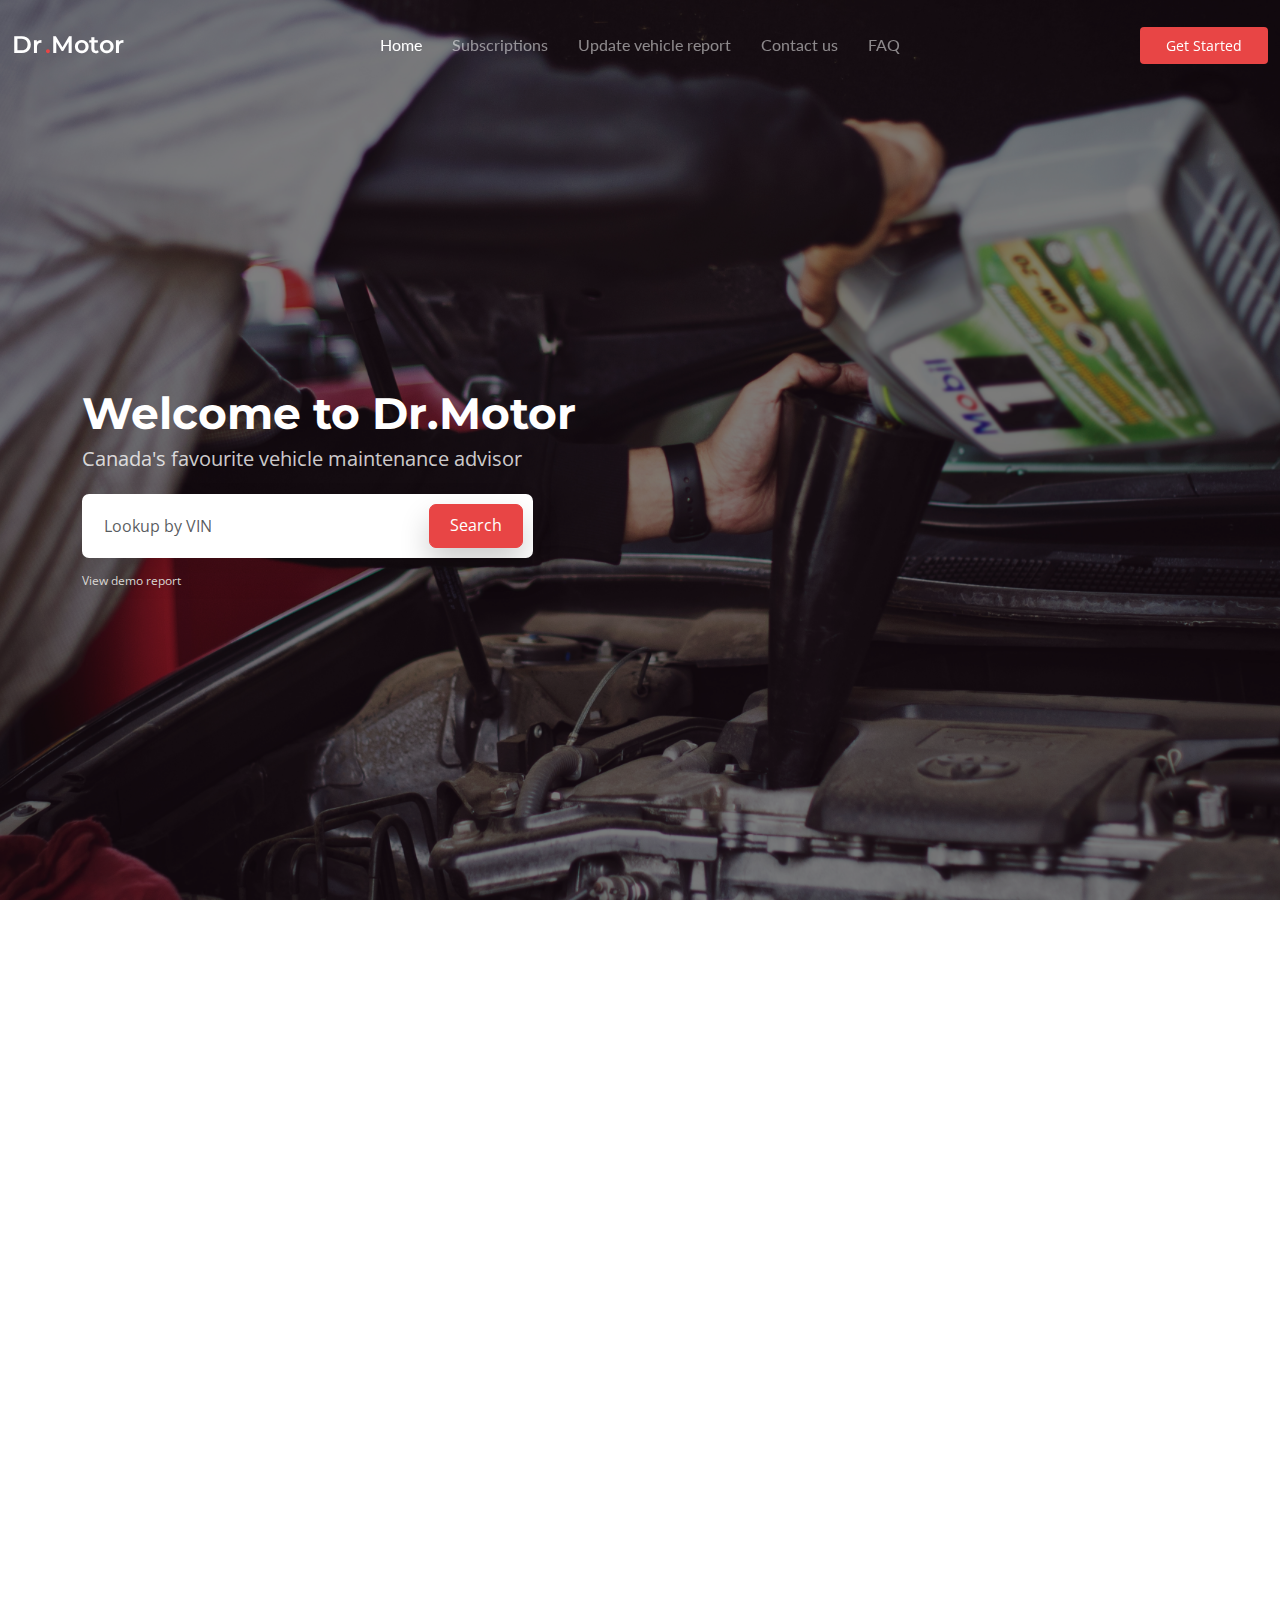
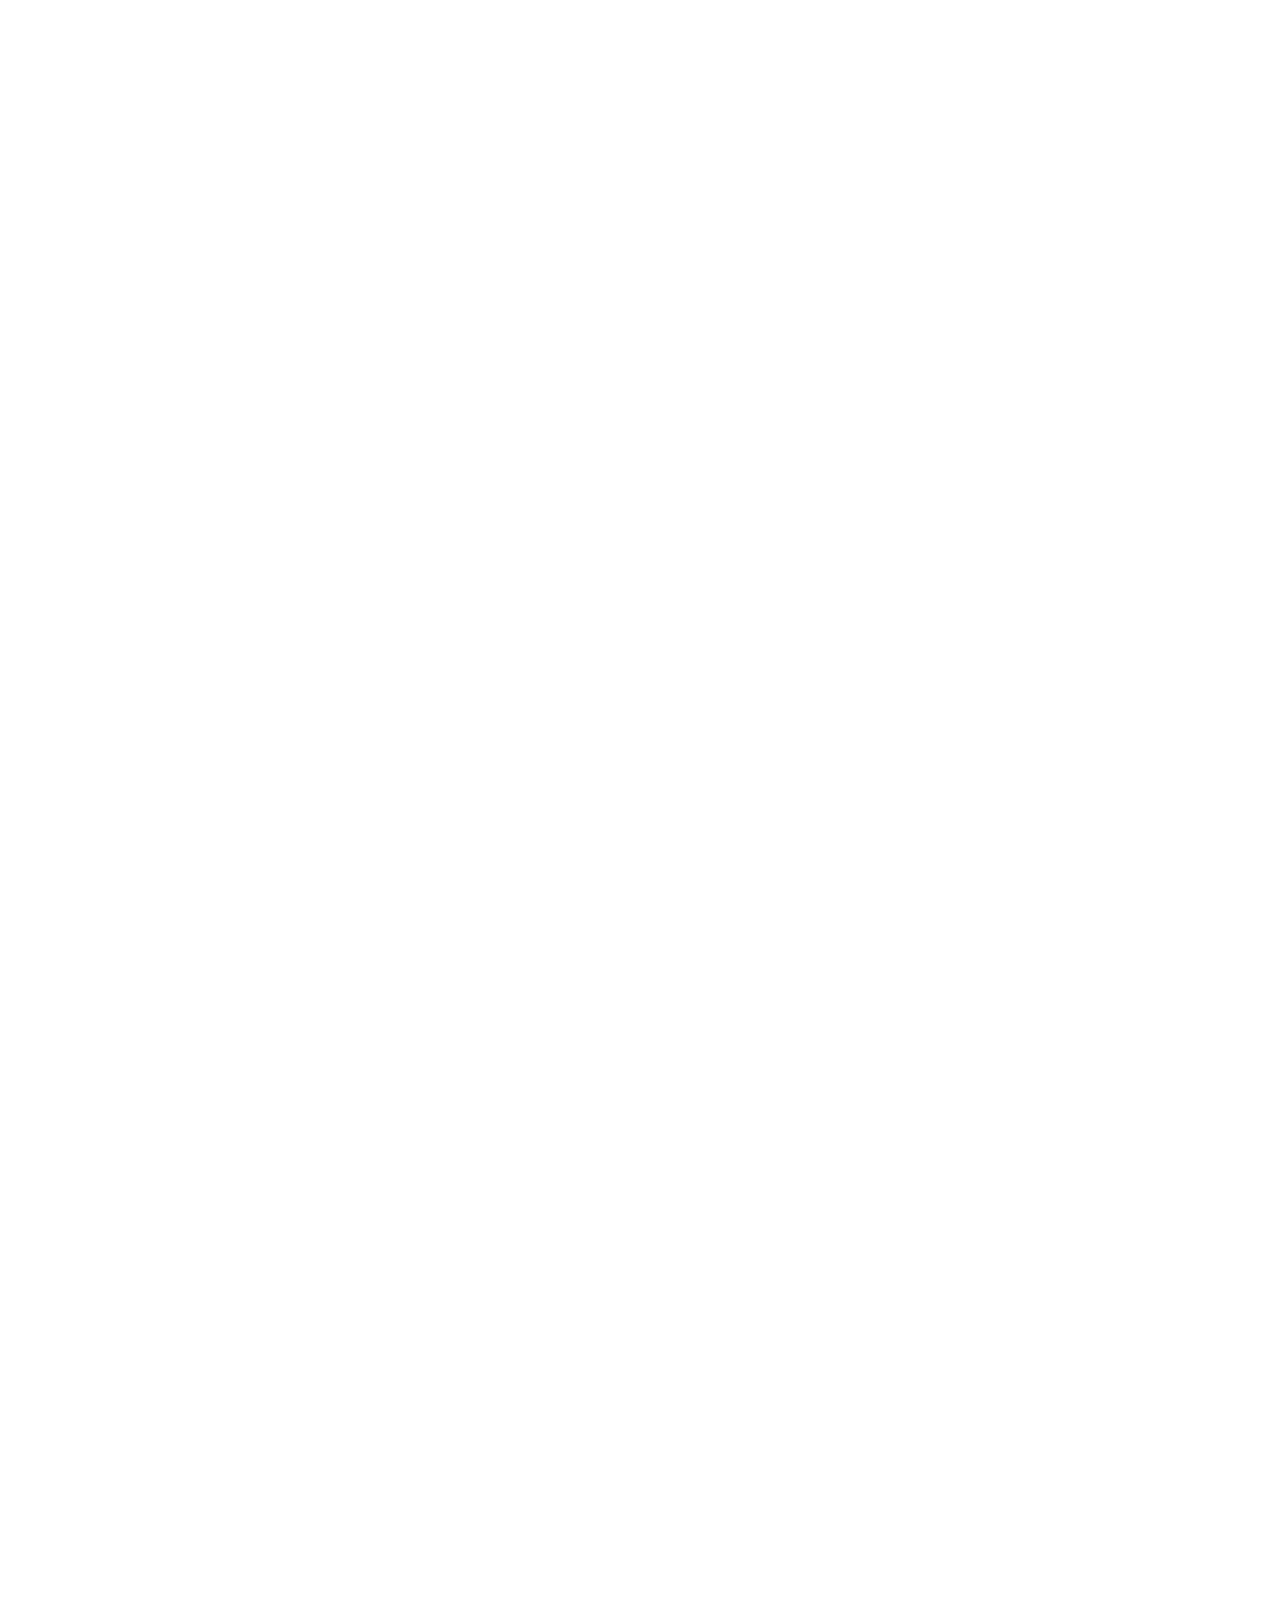
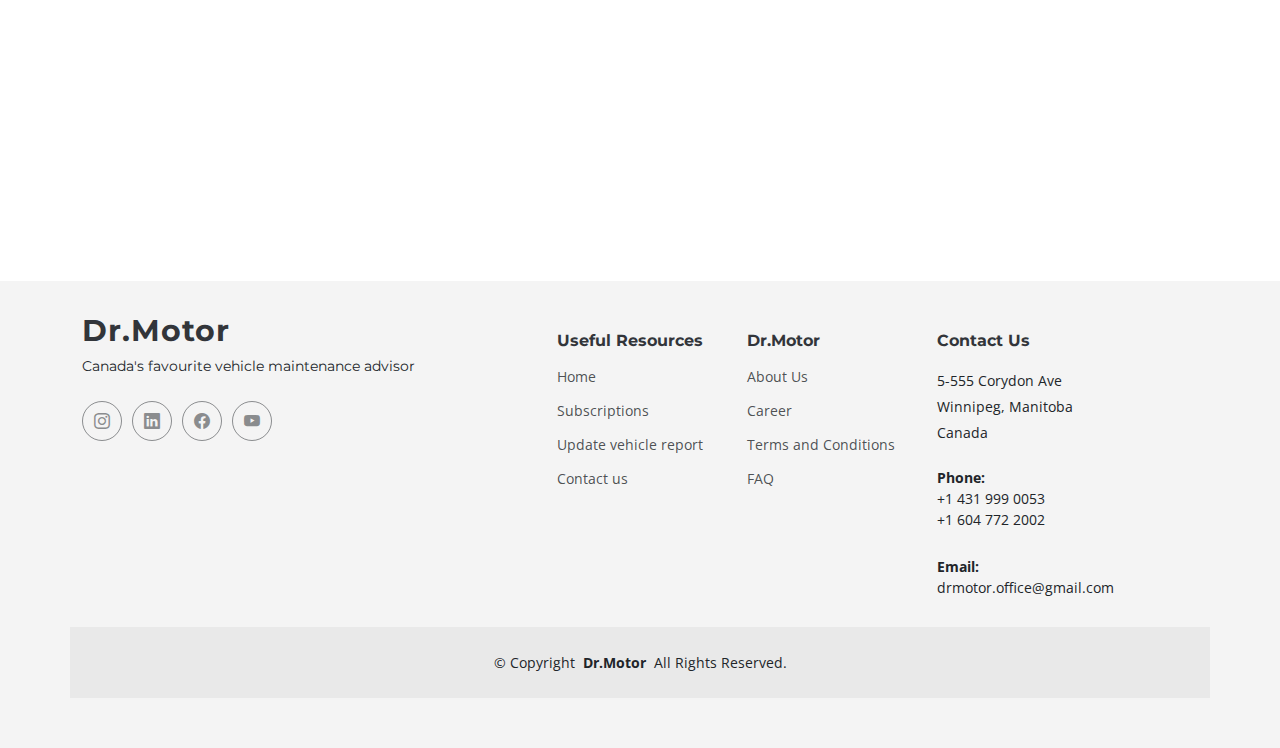
<file: index.html>
<!DOCTYPE html>
<html lang="en">
  <head>
    <meta charset="utf-8" />
    <meta content="width=device-width, initial-scale=1.0" name="viewport" />

    <title>Home</title>
    <meta content="" name="description" />
    <meta content="" name="keywords" />

    <!-- Favicons -->
    <link href="https://drmotor.ca/image/logo_dm_transparent.png" rel="icon" />
    <link href="https://drmotor.ca/image/logo_dm_transparent.png" rel="apple-touch-icon" />

    <!-- Fonts -->
    <link href="https://fonts.googleapis.com" rel="preconnect" />
    <link href="https://fonts.gstatic.com" rel="preconnect" crossorigin />
    <link
      href="https://fonts.googleapis.com/css2?family=Open+Sans:ital,wght@0,300;0,400;0,500;0,600;0,700;0,800;1,300;1,400;1,500;1,600;1,700;1,800&family=Montserrat:ital,wght@0,100;0,200;0,300;0,400;0,500;0,600;0,700;0,800;0,900;1,100;1,200;1,300;1,400;1,500;1,600;1,700;1,800;1,900&family=Lato:ital,wght@0,100;0,300;0,400;0,700;0,900;1,100;1,300;1,400;1,700;1,900&display=swap"
      rel="stylesheet"
    />

    <!-- Vendor CSS Files -->
    <link
      href="assets/vendor/bootstrap/css/bootstrap.min.css"
      rel="stylesheet"
    />
    <link
      href="assets/vendor/bootstrap-icons/bootstrap-icons.css"
      rel="stylesheet"
    />
    <link
      href="assets/vendor/glightbox/css/glightbox.min.css"
      rel="stylesheet"
    />
    <link href="assets/vendor/swiper/swiper-bundle.min.css" rel="stylesheet" />
    <link href="assets/vendor/aos/aos.css" rel="stylesheet" />

    <!-- Template Main CSS File -->
    <link href="assets/css/main.css" rel="stylesheet" />

    <!-- =======================================================
  * Template Name: Append
  * Updated: Sep 18 2023 with Bootstrap v5.3.2
  * Template URL: https://bootstrapmade.com/append-bootstrap-website-template/
  * Author: BootstrapMade.com
  * License: https://bootstrapmade.com/license/
  ======================================================== -->
  </head>

  <body class="index-page" data-bs-spy="scroll" data-bs-target="#navmenu">
    <!-- ======= Header ======= -->
    <header id="header" class="header fixed-top d-flex align-items-center">
      <div
        class="container-fluid d-flex align-items-center justify-content-between"
      >
        <a
          href="index.html"
          class="logo d-flex align-items-center me-auto me-xl-0"
        >
          <h1>Dr<span>.</span>Motor</h1>
        </a>

        <!-- Nav Menu -->
        <nav id="navmenu" class="navmenu">
          <ul>
            <li><a href="https://drmotor.ca/" class="active">Home</a></li>
            <li><a href="#pricing">Subscriptions</a></li>
            <li><a href="./update.html">Update vehicle report</a></li>

            <li><a href="./contact.html">Contact us</a></li>
            <li><a href="#faq">FAQ</a></li>
          </ul>

          <i class="mobile-nav-toggle d-xl-none bi bi-list"></i>
        </nav>
        <!-- End Nav Menu -->

        <a class="btn-getstarted" href="#pricing">Get Started</a>
      </div>
    </header>
    <!-- End Header -->

    <main id="main">
      <!-- Hero Section - Home Page -->
      <section id="hero" class="hero">
        <img src="assets/img/hero-bg.jpg" alt="" data-aos="fade-in" />

        <div class="container">
          <div class="row">
            <div class="col-lg-10">
              <h2 data-aos="fade-up" data-aos-delay="100">
                Welcome to Dr.Motor
              </h2>
              <p data-aos="fade-up" data-aos-delay="200">
                Canada's favourite vehicle maintenance advisor
              </p>
            </div>
            <div class="col-lg-5">
              <div
                action="#"
                class="sign-up-form d-flex"
                data-aos="fade-up"
                data-aos-delay="300"
              >
                <input
                  type="text"
                  class="form-control"
                  placeholder="Lookup by VIN"
                  id="idx"
                />
                <
                <button
                  type="submit"
                  onclick="resetId()"
                  class="btn btn-primary"
                  value="Search"
                >
                  Search
                </button>
              </div>
			  			<style>
				.demo a{
					font-size: 12px;
					color: #d9d7d3;
				}
				.demo a:hover{
					font-size: 12px;
					color: #d9d7d3;
					text-decoration: underline;
				}
			</style>

			  <p  data-aos="fade-up" data-aos-delay="400" class="demo"><a href="https://drmotor.ca/v/JTHCF1D28E5008692.html">View demo report</a></p>
            </div>
            <div>
              <script>
                // Same as above
                function resetId() {
                  const idInput = document.getElementById("idx");
                  const url = `https://drmotor.ca/v/${idInput.value}.html`;
                  window.location.replace(url);
                }
              </script>
            </div>
          </div>
        </div>
      </section>
      <!-- End Hero Section -->

      <!-- Services Section - Home Page -->
      <section id="services" class="services">
        <!--  Section Title -->
        <div class="container section-title" data-aos="fade-up">
          <h2>Services</h2>
        </div>
        <!-- End Section Title -->

        <div class="container">
          <div class="row gy-4">
            <div class="col-lg-6" data-aos="fade-up" data-aos-delay="100">
              <div class="service-item d-flex">
                <div>
                  <h4 class="title">Keychain scan ready</h4>
                  <p class="description">
                    All our subscription is equipped with this keyring. This keyring contains 2 parts. One side has an animated picture of a similar vehicle and the other part contains a machine-readable QR code. The code directly takes the user to the vehicle's dashboard. It helps the user get/update their vehicle information without any hassle.
                  </p>
                </div>
              </div>
            </div>
            <!-- End Service Item -->

            <div class="col-lg-6" data-aos="fade-up" data-aos-delay="200">
              <div class="service-item d-flex">
                <div>
                  <h4 class="title">Overall health report</h4>
                  <p class="description">
                    The system provides an overall summary of the health of the vehicle. The report is generated based on the existing service record of the vehicle and the manufacturer's recommendation.  
                  </p>
                </div>
              </div>
            </div>
            <!-- End Service Item -->

            <div class="col-lg-6" data-aos="fade-up" data-aos-delay="300">
              <div class="service-item d-flex">
                <div>
                  <h4 class="title">Detailed maintenance advice</h4>
                  <p class="description">
                    Dr.Motor also provides detailed service recommendations. It keeps track of the service history of the vehicle and provides further service recommendations which helps to increase the vehicle's lifespan. The service recommendation includes both scheduled maintenance and preventative maintenance.
                  </p>
                </div>
              </div>
            </div>
            <!-- End Service Item -->

            <div class="col-lg-6" data-aos="fade-up" data-aos-delay="400">
              <div class="service-item d-flex">
                <div>
                  <h4 class="title">Owner information</h4>
                  <p class="description">
                    The vehicle dashboard also contains owners' information. Once a person scans the QR code on the keychain, it directly takes to the owner's section. This section is intended to help in case the key is lost.
                  </p>
                </div>
              </div>
            </div>
            <!-- End Service Item -->

            <div class="col-lg-6" data-aos="fade-up" data-aos-delay="500">
              <div class="service-item d-flex">
                <div>
                  <h4 class="title">Rapid information update</h4>
                  <p class="description">
                    The information update process is very simple and fast. Once a subscriber submits an updated vehicle report form, the staff will update the information in one business day.
                  </p>
                </div>
              </div>
            </div>
            <!-- End Service Item -->

            <!--div class="col-lg-6" data-aos="fade-up" data-aos-delay="600">
              <div class="service-item d-flex">
                <div>
                  <h4 class="title">Rapid information update</h4>
                  <p class="description">
                    Et harum quidem rerum facilis est et expedita distinctio.
                    Nam libero tempore, cum soluta nobis est eligendi
                  </p>
                </div>
              </div>
            </div-->
            <!-- End Service Item -->
          </div>
        </div>
      </section>
      <!-- End Services Section -->

      <!-- Pricing Section - Home Page -->
      <section id="pricing" class="pricing">
        <!--  Section Title -->
        <div class="container section-title" data-aos="fade-up">
          <h2>Subscribe</h2>
        </div>
        <!-- End Section Title -->

        <div class="container" data-aos="zoom-in" data-aos-delay="100">
          <div class="row g-4" align="center">
            <div class="col-lg-4">
              <div class="pricing-item">
                <h3>Standard</h3>
                <div class="icon">
                  <i class="bi bi-person-fill"></i>
                </div>
                <h4><sup>$</sup>70<span> / year</span></h4>
                <ul>
                  <li>
                    <i class="bi bi-check"></i>
                    <span>1 vehicle per account</span>
                  </li>
                  <li>
                    <i class="bi bi-check"></i>
                    <span>Vehicle history report</span>
                  </li>
                  <li>
                    <i class="bi bi-check"></i>
                    <span>Vehicle maintenance dashboard</span>
                  </li>
                  <li>
                    <i class="bi bi-check"></i>
                    <span
                      >Keychain scan ready
                      <a href="#" target="new">details</a></span
                    >
                  </li>
                  <li>
                    <i class="bi bi-check"></i>
                    <span
                      >Free keychain <a href="#" target="new">details</a></span
                    >
                  </li>
                  <li class="na">
                    <i class="bi bi-x"></i> <span>Multi vehicle dashboard</span>
                  </li>
                </ul>
                <div class="text-center">
                  <a href="./sf55555572.html" class="buy-btn">Subscribe</a>
                </div>
              </div>
            </div>
            <!-- End Pricing Item -->

            <div class="col-lg-4">
              <div class="pricing-item">
                <h3>Exclusive</h3>
                <div class="icon">
                  <i class="bi bi-people-fill"></i>
                </div>
                <h4><sup>$</sup>140<span> / year</span></h4>
                <ul>
                  <li>
                    <i class="bi bi-check"></i>
                    <span>3 vehicle per account</span>
                  </li>
                  <li>
                    <i class="bi bi-check"></i>
                    <span>Vehicle history report</span>
                  </li>
                  <li>
                    <i class="bi bi-check"></i>
                    <span>Vehicle maintenance dashboard</span>
                  </li>
                  <li>
                    <i class="bi bi-check"></i>
                    <span
                      >Keychain scan ready
                      <a href="#" target="new">details</a></span
                    >
                  </li>
                  <li>
                    <i class="bi bi-check"></i>
                    <span
                      >Free keychain <a href="#" target="new">details</a></span
                    >
                  </li>
                  <li>
                    <i class="bi bi-check"></i>
                    <span>Multi vehicle dashboard</span>
                  </li>
                </ul>
                <div class="text-center">
                  <a href="./sf55555592.html" class="buy-btn">Subscribe</a>
                </div>
              </div>
            </div>
            <!-- End Pricing Item -->

            <div class="col-lg-4">
              <div class="pricing-item">
                <h3>Keychain</h3>
                <div class="icon">
                  <i class="bi bi-key-fill"></i>
                </div>
                <h4><sup>$</sup>20<span></span></h4>
                <ul>
                  <li>
                    <i class="bi bi-check"></i>
                    <span>Replacement keychain</span>
                  </li>
                  <li>
                    <i class="bi bi-check"></i>
                    <span>Works with standard subscription</span>
                  </li>
                  <li>
                    <i class="bi bi-check"></i>
                    <span>Works with exclusive subscription</span>
                  </li>
                  <li>
                    <i class="bi bi-check"></i>
                    <span>Canada wide free delivery</span>
                  </li>
                  <li></li>
                  <li></li>
                  <li></li>
                </ul>
                <div class="text-center">
                  <a href="./sf55555585.html" class="buy-btn">Buy Now</a>
                </div>
              </div>
            </div>
            <!-- End Pricing Item -->
          </div>
        </div>
      </section>
      <!-- End Pricing Section -->

      <!-- Faq Section - Home Page -->
      <section id="faq" class="faq">
        <div class="container">
          <div class="row gy-4">
            <div class="col-lg-4" data-aos="fade-up" data-aos-delay="100">
              <div class="content px-xl-5">
                <h3>
                  <span>Frequently Asked </span><strong>Questions</strong>
                </h3>
              </div>
            </div>

            <div class="col-lg-8" data-aos="fade-up" data-aos-delay="200">
              <div class="faq-container">
                <div class="faq-item faq-active">
                  <h3>
                    <span class="num">1.</span>
                    <span>How does Dr.Motor make service recommendations?</span>
                  </h3>
                  <div class="faq-content">
                    <p>
                      Dr.Motor uses service recommendation from the vehicle
                      manufacturer and analyze the user vehicle's previous
                      maintenance history. Then it makes recommendations based
                      on the time or mileage of the vehicle. For example: a
                      vehicle's engine oil should be changed every 8000 KM or
                      every 6 months. So if our system does not get any odometer
                      updates from the user, then it will recommend the 6 months
                      time from the last oil change.
                    </p>
                  </div>
                  <i class="faq-toggle bi bi-chevron-right"></i>
                </div>
                <!-- End Faq item-->

                <div class="faq-item">
                  <h3>
                    <span class="num">2.</span>
                    <span
                      >Are the service recommendations vehicle-specific?</span
                    >
                  </h3>
                  <div class="faq-content">
                    <p>
                      Yes, Dr. Motor's system provides vehicle-specific
                      recommendations. It pulls the vehicle's engine and drives
                      train specifications first before making any service
                      recommendations
                    </p>
                  </div>
                  <i class="faq-toggle bi bi-chevron-right"></i>
                </div>
                <!-- End Faq item-->

                <div class="faq-item">
                  <h3>
                    <span class="num">3.</span>
                    <span
                      >Why my recent service record is not showing up yet, even
                      though I submitted my details?</span
                    >
                  </h3>
                  <div class="faq-content">
                    <p>
                      Once you have submitted the information, it takes up to 1
                      business day for the app to process your information. If
                      you don't see an updated profile even after one business
                      day, please contact our office.
                    </p>
                  </div>
                  <i class="faq-toggle bi bi-chevron-right"></i>
                </div>
                <!-- End Faq item-->

                <div class="faq-item">
                  <h3>
                    <span class="num">4.</span>
                    <span>How does Dr.Motor verify service records?</span>
                  </h3>
                  <div class="faq-content">
                    <p>
                      Dr.Motor always asks for service receipts or vehicle
                      history reports while updating service history. However,
                      the user will also be able to update service records
                      without any receipts. In that case, Dr.Motor will put a
                      (N.V: Not verified) notation before the record.
                    </p>
                  </div>
                  <i class="faq-toggle bi bi-chevron-right"></i>
                </div>
                <!-- End Faq item-->

                <div class="faq-item">
                  <h3>
                    <span class="num">5.</span>
                    <span
                      >What if I sold my vehicle and want to continue my
                      subscription with my new vehicle</span
                    >
                  </h3>
                  <div class="faq-content">
                    <p>
                      Yes, we can make that happen for you! You ess have to
                      submit a request through our contact form that you have
                      sold your previous vehicle. The transfer process will take
                      around 5 business days to be completed.
                    </p>
                  </div>
                  <i class="faq-toggle bi bi-chevron-right"></i>
                </div>
                <!-- End Faq item-->
              </div>
            </div>
          </div>
        </div>
      </section>
      <!-- End Faq Section -->
    </main>

    <!-- ======= Footer ======= -->
    <footer id="footer" class="footer">
      <div class="container footer-top">
        <div class="row gy-4">
          <div class="col-lg-5 col-md-12 footer-about">
            <a href="https://drmotor.ca/" class="logo d-flex align-items-center">
              <span>Dr.Motor</span>
            </a>
            <p>Canada's favourite vehicle maintenance advisor</p>
            <div class="social-links d-flex mt-4">
              <a href="#"><i class="bi bi-instagram"></i></a>
              <a href="https://www.linkedin.com/company/drmotor/" target="new"><i class="bi bi-linkedin"></i></a>
              <a href="#"><i class="bi bi-facebook"></i></a>
              <a href="#"><i class="bi bi-youtube"></i></a>
            </div>
          </div>

          <div class="col-lg-2 col-6 footer-links">
            <h4>Useful Resources</h4>
            <ul>
              <li><a href="https://drmotor.ca/">Home</a></li>
              <li><a href="https://drmotor.ca/#pricing">Subscriptions</a></li>
              <li><a href="https://drmotor.ca/update.html">Update vehicle report</a></li>
              <li><a href="https://drmotor.ca/contact.html">Contact us</a></li>
            </ul>
          </div>

          <div class="col-lg-2 col-6 footer-links">
            <h4>Dr.Motor</h4>
            <ul>
              <li><a href="https://drmotor.ca/about.html">About Us</a></li>
              <li><a href="https://www.linkedin.com/company/drmotor/jobs/" target="new">Career</a></li>
              <li><a href="https://drmotor.ca/tc.html">Terms and Conditions</a></li>
              <li><a href="https://drmotor.ca/#faq">FAQ</a></li>
            </ul>
          </div>

          <div
            class="col-lg-3 col-md-12 footer-contact text-center text-md-start"
          >
            <h4>Contact Us</h4>
            <p>5-555 Corydon Ave</p>
            <p>Winnipeg, Manitoba</p>
            <p>Canada</p>
            <p class="mt-4">
              <strong>Phone:</strong
              ><span><br />+1 431 999 0053<br />+1 604 772 2002</span>
            </p>
            <br />
            <p>
              <strong>Email:</strong><br /><span>drmotor.office@gmail.com</span>
            </p>
          </div>
        </div>
      </div>

      <div class="container copyright text-center mt-4">
        <p>
          &copy; <span>Copyright</span> <strong class="px-1">Dr.Motor</strong>
          <span>All Rights Reserved.</span>
        </p>
      </div>
    </footer>
    <!-- End Footer -->

    <!-- Scroll Top Button -->
    <a
      href="#"
      id="scroll-top"
      class="scroll-top d-flex align-items-center justify-content-center"
      ><i class="bi bi-arrow-up-short"></i
    ></a>

    <!-- Preloader -->
    <div id="preloader">
      <div></div>
      <div></div>
      <div></div>
      <div></div>
    </div>

    <!-- Vendor JS Files -->
    <script src="assets/vendor/bootstrap/js/bootstrap.bundle.min.js"></script>
    <script src="assets/vendor/glightbox/js/glightbox.min.js"></script>
    <script src="assets/vendor/purecounter/purecounter_vanilla.js"></script>
    <script src="assets/vendor/isotope-layout/isotope.pkgd.min.js"></script>
    <script src="assets/vendor/swiper/swiper-bundle.min.js"></script>
    <script src="assets/vendor/aos/aos.js"></script>

    <!-- Template Main JS File -->
    <script src="assets/js/main.js"></script>
  </body>
</html>
</file>
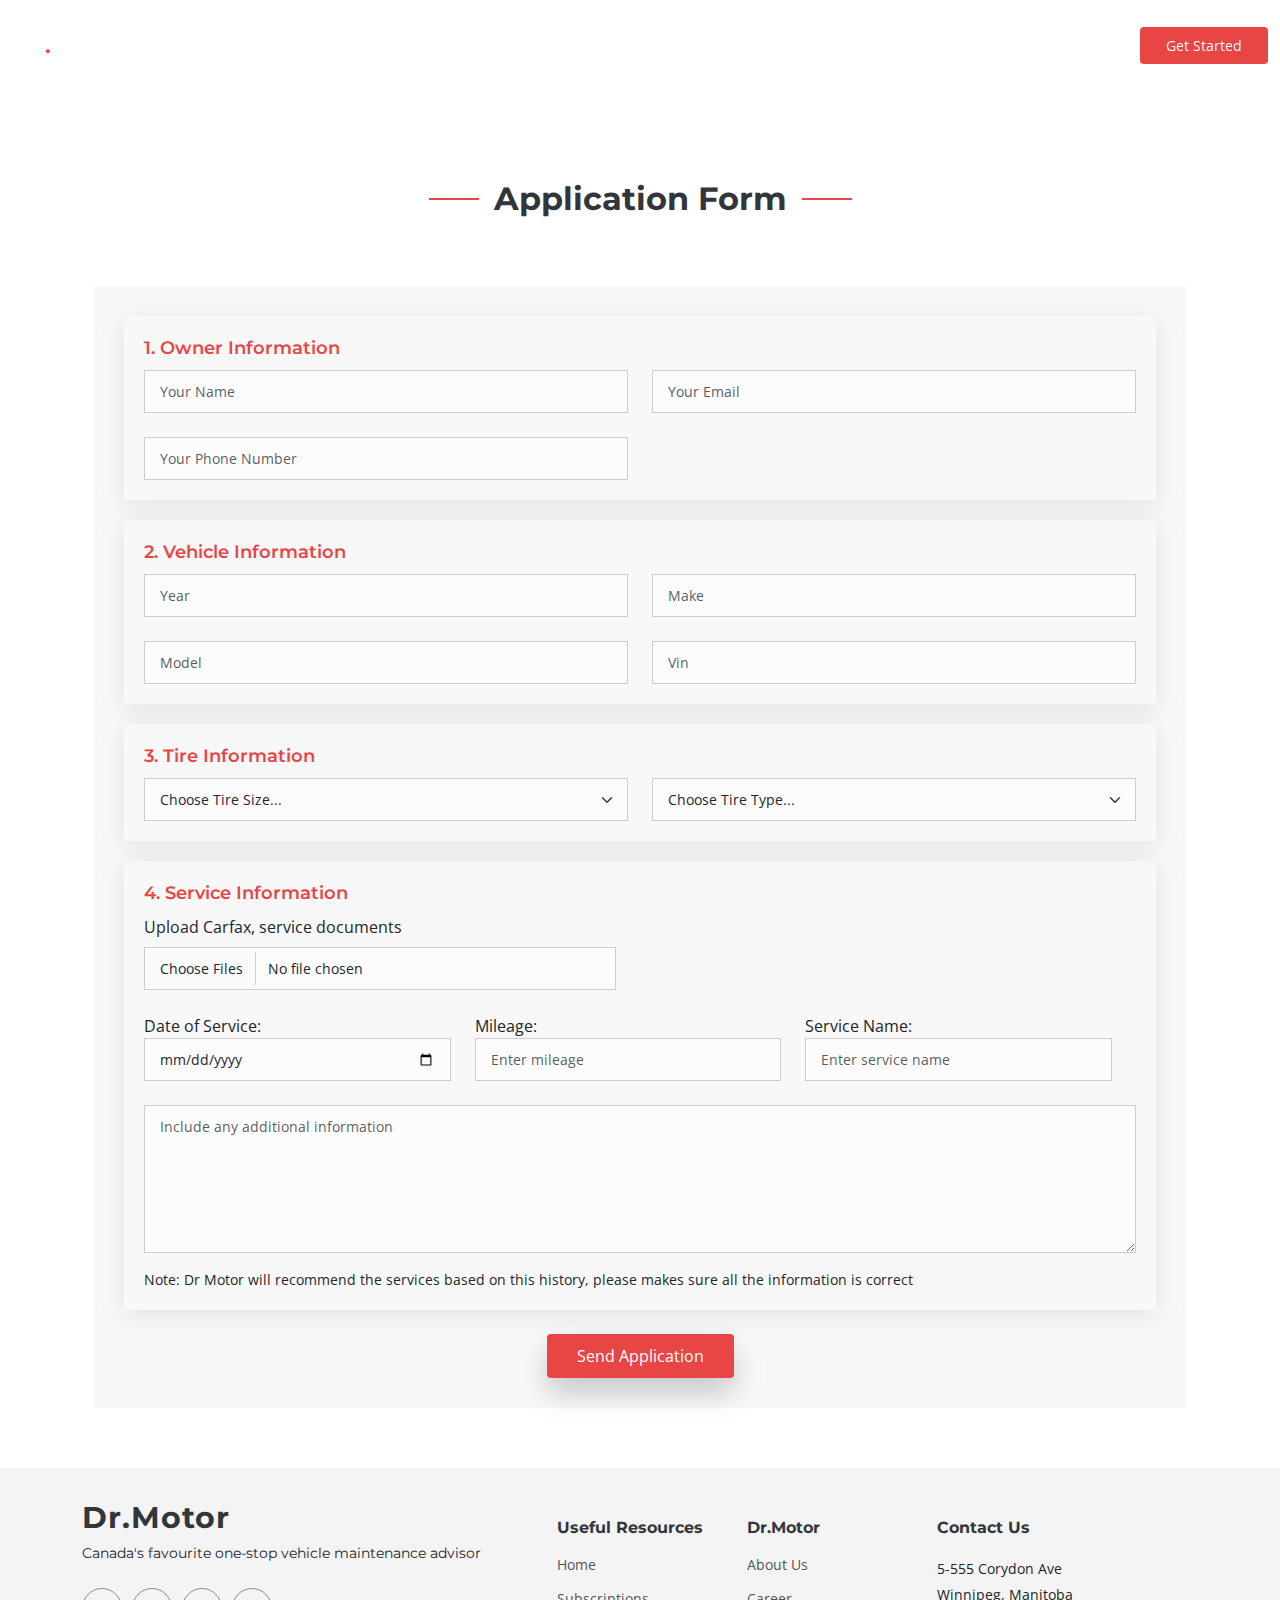
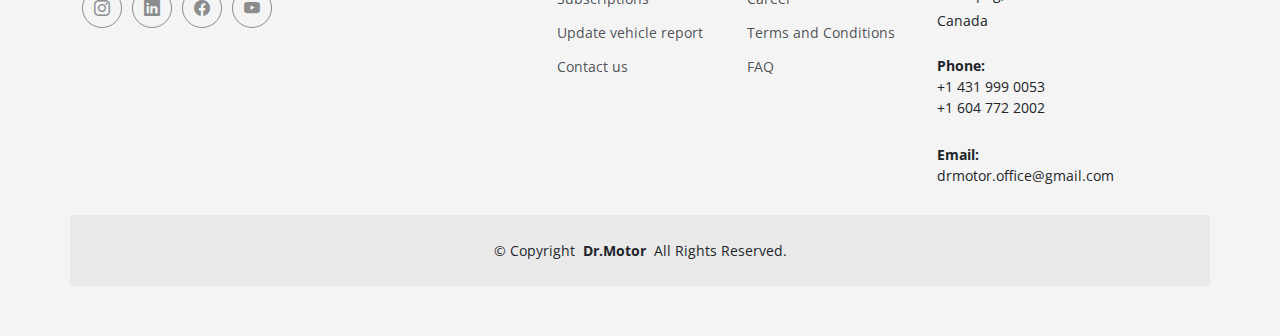
<file: application.html>
<!DOCTYPE html>
<html lang="en">

<head>
  <meta charset="utf-8">
  <meta content="width=device-width, initial-scale=1.0" name="viewport">

  <title>Home</title>
  <meta content="" name="description">
  <meta content="" name="keywords">

  <!-- Favicons -->
  <link href="https://drmotor.ca/image/logo_dm_transparent.png" rel="icon">
  <link href="https://drmotor.ca/image/logo_dm_transparent.png" rel="apple-touch-icon">

  <!-- Fonts -->
  <link href="https://fonts.googleapis.com" rel="preconnect">
  <link href="https://fonts.gstatic.com" rel="preconnect" crossorigin>
  <link href="https://fonts.googleapis.com/css2?family=Open+Sans:ital,wght@0,300;0,400;0,500;0,600;0,700;0,800;1,300;1,400;1,500;1,600;1,700;1,800&family=Montserrat:ital,wght@0,100;0,200;0,300;0,400;0,500;0,600;0,700;0,800;0,900;1,100;1,200;1,300;1,400;1,500;1,600;1,700;1,800;1,900&family=Lato:ital,wght@0,100;0,300;0,400;0,700;0,900;1,100;1,300;1,400;1,700;1,900&display=swap" rel="stylesheet">

  <!-- Vendor CSS Files -->
  <link href="assets/vendor/bootstrap/css/bootstrap.min.css" rel="stylesheet">
  <link href="assets/vendor/bootstrap-icons/bootstrap-icons.css" rel="stylesheet">
  <link href="assets/vendor/glightbox/css/glightbox.min.css" rel="stylesheet">
  <link href="assets/vendor/swiper/swiper-bundle.min.css" rel="stylesheet">
  <link href="assets/vendor/aos/aos.css" rel="stylesheet">

  <!-- Template Main CSS File -->
  <link href="assets/css/main.css" rel="stylesheet">

  <!-- =======================================================
  * Template Name: Append
  * Updated: Sep 18 2023 with Bootstrap v5.3.2
  * Template URL: https://bootstrapmade.com/append-bootstrap-website-template/
  * Author: BootstrapMade.com
  * License: https://bootstrapmade.com/license/
  ======================================================== -->
</head>

<body class="index-page" data-bs-spy="scroll" data-bs-target="#navmenu">

  <!-- ======= Header ======= -->
  <header id="header" class="header fixed-top d-flex align-items-center">
    <div class="container-fluid d-flex align-items-center justify-content-between">

      <a href="https://drmotor.ca" class="logo d-flex align-items-center me-auto me-xl-0">

        <h1>Dr<span>.</span>Motor</h1>
        
      </a>

      <!-- Nav Menu -->
      <nav id="navmenu" class="navmenu">
        <ul>
          <li><a href="https://drmotor.ca/" class="active">Home</a></li>
          <li><a href="https://drmotor.ca/#pricing">Subscriptions</a></li>
          <li><a href="#">Update vehicle report</a></li>

          <li><a href="">Contact us</a></li>
          <li><a href="https://drmotor.ca/#faq">FAQ</a></li>
        </ul>

        <i class="mobile-nav-toggle d-xl-none bi bi-list"></i>
      </nav><!-- End Nav Menu -->

      <a class="btn-getstarted" href="index.html#pricing">Get Started</a>

    </div>
  </header><!-- End Header -->

  <main id="main">

    <!-- Hero Section - Home Page -->
    <section>
    </section><!-- End Hero Section -->

    <section id="contact" class="contact faq">
        <div class="container">

      <!--  Section Title -->
      <div class="container section-title" data-aos="fade-up">
        <h2>Application Form</h2>
      </div><!-- End Section Title -->

      <div class="container" data-aos="fade-up" data-aos-delay="100">

        <div class="row gy-4">
          <div class="col-12">
            <form id="registration-form" action="https://formsubmit.co/drmotor.office@gmail.com" method="post" class="php-email-form" enctype="multipart/form-data" data-aos="fade-up" data-aos-delay="200">

              <input type="hidden" name="_next" value="https://buy.stripe.com/4gw01A6wObMh4ta3cc">

                <div class="faq-container">
                    <div class="faq-item faq-active">
                        <h3><span class="num">1.</span> <span> Owner Information </span></h3>
                        <div class="faq-content">
                        <div class="row gy-4">
                                <div class="col-md-6">
                                    <input type="text" name="name" class="form-control" placeholder="Your Name" required>
                                </div>

                                <div class="col-md-6 ">
                                    <input type="email" class="form-control" name="email" placeholder="Your Email" required>
                                </div>

                                <div class="col-md-6 ">
                                    <input type="text" class="form-control" name="phone" placeholder="Your Phone Number" required>
                                </div>
                                
                            </div>
                        </div>
                        <!-- <i class="faq-toggle bi bi-chevron-right"></i> -->
                    </div><!-- End Faq item-->

                    <div class="faq-item faq-active">
                        <h3><span class="num">2.</span> <span> Vehicle Information </span></h3>
                        <div class="faq-content">
                        <div class="row gy-4">
                                <div class="col-md-6">
                                    <input type="number" name="year" class="form-control" placeholder="Year">
                                </div>

                                <div class="col-md-6 ">
                                    <input type="text" class="form-control" name="make" placeholder="Make">
                                </div>

                                <div class="col-md-6 ">
                                    <input type="text" class="form-control" name="model" placeholder="Model">
                                </div>

                                <div class="col-md-6 ">
                                    <input type="text" class="form-control" name="vin" placeholder="Vin" required>
                                </div>
                                
                            </div>
                        </div>
                        <!-- <i class="faq-toggle bi bi-chevron-right"></i> -->
                    </div><!-- End Faq item-->


                    <div class="faq-item faq-active">
                        <h3><span class="num">3.</span> <span> Tire Information </span></h3>
                        <div class="faq-content">
                        <div class="row gy-4">
                                <div class="col-md-6">
                                    <div class="input-group">
                                        <select name="tire_size" class="form-select form-control rounded-0" id="inputGroupSelect01">
                                            <option selected>Choose Tire Size...</option>
                                            <option value="stock">Stock</option>
                                            <option value="10">10</option>
                                            <option value="11">11</option>
                                            <option value="12">12</option>
                                            <option value="13">13</option>
                                            <option value="14">14</option>
                                            <option value="15">15</option>
                                            <option value="16">16</option>
                                            <option value="17">17</option>
                                            <option value="18">18</option>
                                            <option value="19">19</option>
                                            <option value="20">20</option>
                                            <option value="21">21</option>
                                            <option value="22">22</option>
                                            <option value="23">23</option>
                                            <option value="24">24</option>
                                            <option value="25">25</option>
                                            <option value="26">26</option>
                                            <option value="27">27</option>
                                            <option value="28">28</option>
                                            <option value="29">29</option>
                                            <option value="30">30</option>
                                        </select>
                                    </div>
                                </div>

                                <div class="col-md-6">
                                    <div class="input-group">
                                        <select name="tire_type" class="form-select form-control rounded-0" id="inputGroupSelect01">
                                            <option selected>Choose Tire Type...</option>
                                            <option value="1">Summer</option>
                                            <option value="2">Winter</option>
                                            <option value="3">All Seasons</option>
                                            <option value="4">All Weather</option>
                                        </select>
                                    </div>
                                </div>
                            </div>
                        </div>
                        <!-- <i class="faq-toggle bi bi-chevron-right"></i> -->
                    </div><!-- End Faq item-->

                    <div class="faq-item faq-active">
                        <h3><span class="num">4.</span> <span> Service Information </span></h3>
                        <div class="faq-content">
                            <div class="row gy-4">

                                <div class="row mt-4">
                                    <div class="col-md-6">
                                        <label for="formFileMultiple" class="rounded-0 form-label">
                                            Upload Carfax, service documents
                                        </label>
                                        <input class="rounded-0 form-control" type="file" id="formFileMultiple" onchange="uploadFiles(event)" multiple>
                                    </div>
                                </div>

                                <input type="hidden" name="_captcha" value="false">

                                <div class="row mt-4">
                                    <div class="col">
                                        <div class="form-group">
                                        <label for="serviceDate">Date of Service:</label>
                                        <input name="serviceDate1" type="date" class="form-control" id="serviceDate">
                                        </div>
                                    </div>
                                    <div class="col">
                                        <div class="form-group">
                                        <label for="mileage">Mileage:</label>
                                        <input name="mileage1" type="number" class="form-control" id="mileage" placeholder="Enter mileage">
                                        </div>
                                    </div>
                                    <div class="col">
                                        <div class="form-group">
                                        <label for="serviceName">Service Name:</label>
                                        <input name="serviceName1" type="text" class="form-control" id="serviceName" placeholder="Enter service name">
                                        </div>
                                    </div>
                                </div>

                                <div class="col-md-12">
                                    <textarea class="form-control" name="message" rows="6" placeholder="Include any additional information" required=""></textarea>
                                </div>

                            </div>
                            
                            <small class="mt-3">Note: Dr Motor will recommend the services based on this history, please makes sure all the information is correct </small>
                        </div>
                        <!-- <i class="faq-toggle bi bi-chevron-right"></i> -->
                    </div><!-- End Faq item-->

                </div> <!-- End Faq Container -->


                <div class="col-md-12 text-center mt-4">
                    <div class="loading">Loading</div>
                    <div class="error-message"></div>
                    <div class="sent-message">Your message has been sent. Thank you!</div>

                    <button type="submit">Send Application</button>
                </div>

            </form>
        </div><!-- End Contact Form -->

        </div>

      </div>

        </div> <!-- End Container Div -->
    </section><!-- End Contact Section -->


    <!-- Preloader -->
    <div id="loader-container">
       <div id="preloader">
      <div></div>
      <div></div>
      <div></div>
      <div></div>
    </div>
    </div>

  </main>

  <!-- ======= Footer ======= -->
  <footer id="footer" class="footer">

    <div class="container footer-top">
      <div class="row gy-4">
        <div class="col-lg-5 col-md-12 footer-about">
          <a href="index.html" class="logo d-flex align-items-center">
            <span>Dr.Motor</span>
          </a>
          <p>Canada's favourite one-stop vehicle maintenance advisor</p>
          <div class="social-links d-flex mt-4">
            <a href=""><i class="bi bi-instagram"></i></a>
            <a href=""><i class="bi bi-linkedin"></i></a>
            <a href=""><i class="bi bi-facebook"></i></a>
            <a href=""><i class="bi bi-youtube"></i></a>
          </div>
        </div>

        <div class="col-lg-2 col-6 footer-links">
          <h4>Useful Resources</h4>
          <ul>
            <li><a href="https://drmotor.ca/">Home</a></li>
            <li><a href="#">Subscriptions</a></li>
            <li><a href="#">Update vehicle report</a></li>
            <li><a href="#">Contact us</a></li>
          </ul>
        </div>

        <div class="col-lg-2 col-6 footer-links">
          <h4>Dr.Motor</h4>
          <ul>
            <li><a href="#">About Us</a></li>
            <li><a href="#">Career</a></li>
            <li><a href="#">Terms and Conditions</a></li>
            <li><a href="#">FAQ</a></li>
          </ul>
        </div>

        <div class="col-lg-3 col-md-12 footer-contact text-center text-md-start">
          <h4>Contact Us</h4>
          <p>5-555 Corydon Ave</p>
          <p>Winnipeg, Manitoba</p>
          <p>Canada</p>
          <p class="mt-4"><strong>Phone:</strong><span><br>+1 431 999 0053<br>+1 604 772 2002</span></p><br>
          <p><strong>Email:</strong><br><span>drmotor.office@gmail.com</span></p>
        </div>

      </div>
    </div>

    <div class="container copyright text-center mt-4">
      <p>&copy; <span>Copyright</span> <strong class="px-1">Dr.Motor</strong> <span>All Rights Reserved.</span></p>

    </div>

  </footer><!-- End Footer -->

  <!-- Scroll Top Button -->
  <a href="#" id="scroll-top" class="scroll-top d-flex align-items-center justify-content-center"><i class="bi bi-arrow-up-short"></i></a>

  <!-- Preloader -->
  <div id="preloader">
    <div></div>
    <div></div>
    <div></div>
    <div></div>
  </div>

  <!-- Vendor JS Files -->
  <script src="assets/vendor/bootstrap/js/bootstrap.bundle.min.js"></script>
  <script src="assets/vendor/glightbox/js/glightbox.min.js"></script>
  <script src="assets/vendor/purecounter/purecounter_vanilla.js"></script>
  <script src="assets/vendor/isotope-layout/isotope.pkgd.min.js"></script>
  <script src="assets/vendor/swiper/swiper-bundle.min.js"></script>
  <script src="assets/vendor/aos/aos.js"></script>

  <!-- Template Main JS File -->
  <script src="assets/js/main.js"></script>

  <script>

  const preloader = document.querySelector('#preloader');
  if (preloader) 
    preloader.remove();

    
    let preloaderHtml = `<div id="preloader">
        <div></div>
        <div></div>
        <div></div>
        <div></div>
      </div>`;

    let count = 1;
    let links = [];

    function uploadFiles(e) {
        const input = document.getElementById('formFileMultiple');
        const files = input.files;
        const form = document.body.querySelector("#registration-form");
        const loader = document.getElementById('loader-container');

        // Show the loader
        loader.innerHTML = preloaderHtml;

        let promises = []; // Array to hold all fetch promises

        for (let i = 0; i < files.length; i++) {
            const formData = new FormData();
            formData.append('file', files[i]);
            formData.append('password', 'secret');
            formData.append('lifetime', '72');

            // Add each fetch promise to the promises array
            promises.push(
                fetch('https://safenote.co/api/file', {
                    method: 'POST',
                    body: formData
                })
                .then(response => response.json())
                .then(data => {
                    console.log(data);
                    // Add the link to the links array
                    links.push(data.link.trim());
                })
                .catch(error => console.error(error))
            );
        }

        // Wait for all fetch promises to complete
        Promise.all(promises).then(() => {
            // Create a new input element
            const inputElement = document.createElement("input");
            // Set its type to text
            inputElement.type = "hidden";
            // Set its name
            inputElement.name = "Documents"; 
            // Set its value to the stringified links array
            inputElement.value = JSON.stringify(links);
            // Append it to the form
            form.appendChild(inputElement);

            console.log(2320);

            // Hide the loader
            loader.innerHTML = "";
        });
    }

  </script>

</body>

</html>
</file>
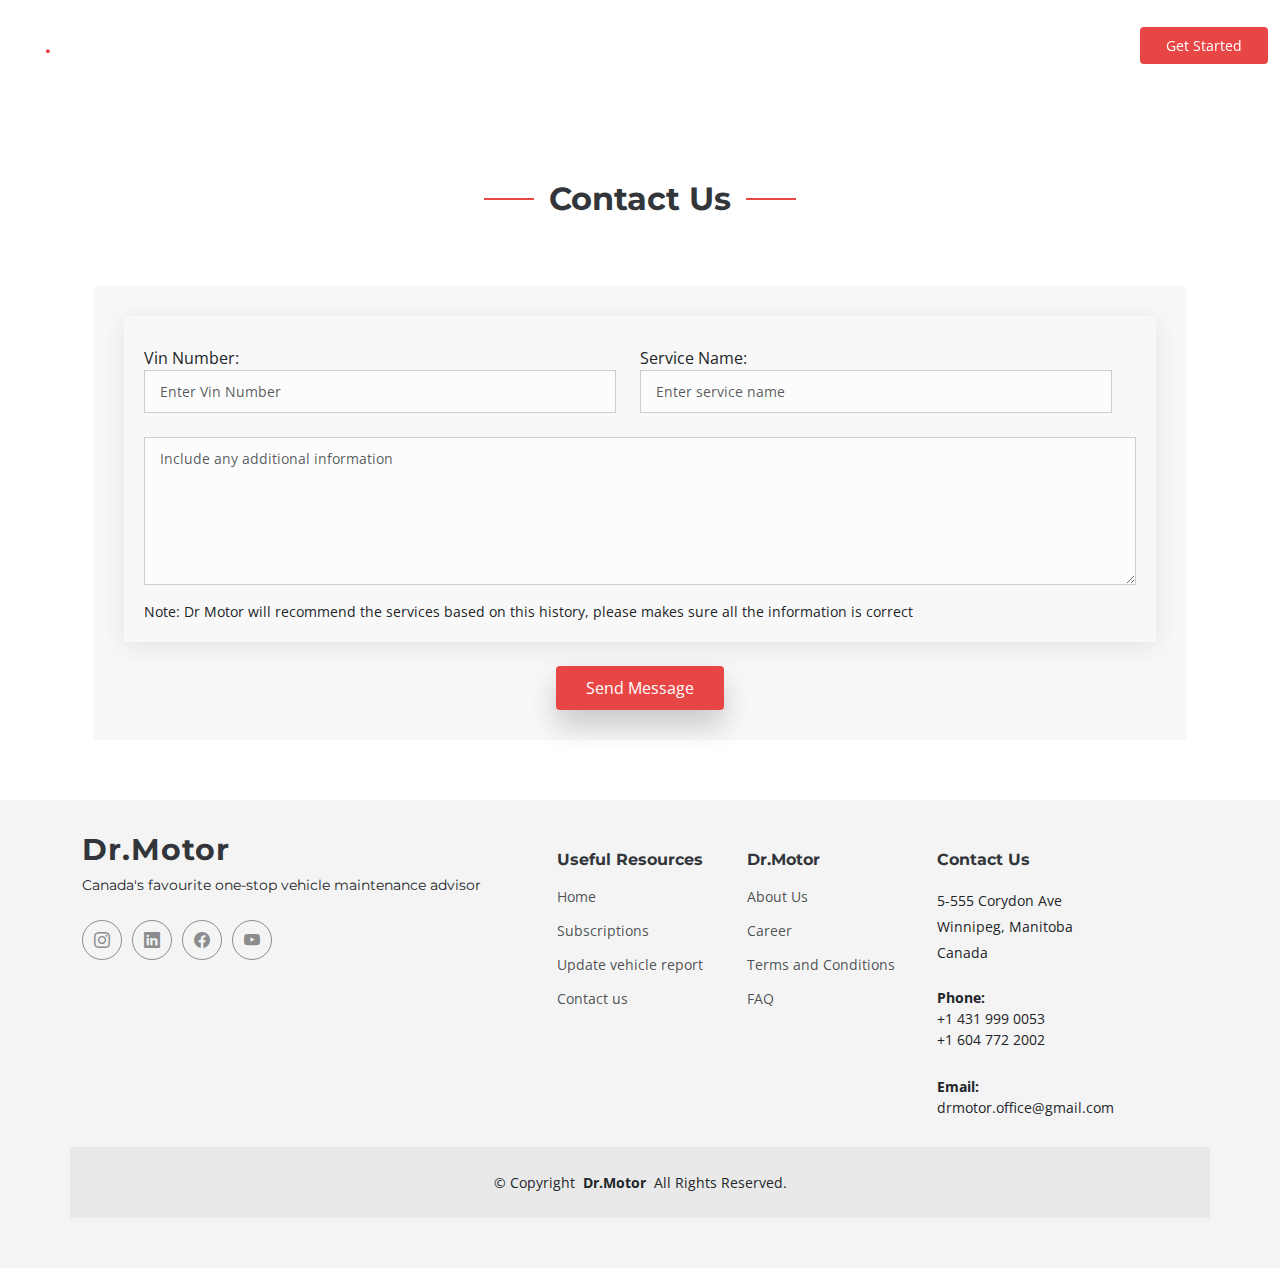
<file: contact.html>
<!DOCTYPE html>
<html lang="en">

<head>
  <meta charset="utf-8">
  <meta content="width=device-width, initial-scale=1.0" name="viewport">

  <title>Home</title>
  <meta content="" name="description">
  <meta content="" name="keywords">

  <!-- Favicons -->
  <link href="https://drmotor.ca/image/logo_dm_transparent.png" rel="icon">
  <link href="https://drmotor.ca/image/logo_dm_transparent.png" rel="apple-touch-icon">

  <!-- Fonts -->
  <link href="https://fonts.googleapis.com" rel="preconnect">
  <link href="https://fonts.gstatic.com" rel="preconnect" crossorigin>
  <link href="https://fonts.googleapis.com/css2?family=Open+Sans:ital,wght@0,300;0,400;0,500;0,600;0,700;0,800;1,300;1,400;1,500;1,600;1,700;1,800&family=Montserrat:ital,wght@0,100;0,200;0,300;0,400;0,500;0,600;0,700;0,800;0,900;1,100;1,200;1,300;1,400;1,500;1,600;1,700;1,800;1,900&family=Lato:ital,wght@0,100;0,300;0,400;0,700;0,900;1,100;1,300;1,400;1,700;1,900&display=swap" rel="stylesheet">

  <!-- Vendor CSS Files -->
  <link href="assets/vendor/bootstrap/css/bootstrap.min.css" rel="stylesheet">
  <link href="assets/vendor/bootstrap-icons/bootstrap-icons.css" rel="stylesheet">
  <link href="assets/vendor/glightbox/css/glightbox.min.css" rel="stylesheet">
  <link href="assets/vendor/swiper/swiper-bundle.min.css" rel="stylesheet">
  <link href="assets/vendor/aos/aos.css" rel="stylesheet">

  <!-- Template Main CSS File -->
  <link href="assets/css/main.css" rel="stylesheet">

  <!-- =======================================================
  * Template Name: Append
  * Updated: Sep 18 2023 with Bootstrap v5.3.2
  * Template URL: https://bootstrapmade.com/append-bootstrap-website-template/
  * Author: BootstrapMade.com
  * License: https://bootstrapmade.com/license/
  ======================================================== -->
</head>

<body class="index-page" data-bs-spy="scroll" data-bs-target="#navmenu">

  <!-- ======= Header ======= -->
  <header id="header" class="header fixed-top d-flex align-items-center">
    <div class="container-fluid d-flex align-items-center justify-content-between">

      <a href="https://drmotor.ca" class="logo d-flex align-items-center me-auto me-xl-0">

        <h1>Dr<span>.</span>Motor</h1>
        
      </a>

      <!-- Nav Menu -->
      <nav id="navmenu" class="navmenu">
        <ul>
          <li><a href="https://drmotor.ca/" class="active">Home</a></li>
          <li><a href="https://drmotor.ca/#pricing">Subscriptions</a></li>
          <li><a href="#">Update vehicle report</a></li>

          <li><a href="">Contact us</a></li>
          <li><a href="https://drmotor.ca/#faq">FAQ</a></li>
        </ul>

        <i class="mobile-nav-toggle d-xl-none bi bi-list"></i>
      </nav><!-- End Nav Menu -->

      <a class="btn-getstarted" href="index.html#pricing">Get Started</a>

    </div>
  </header><!-- End Header -->

  <main id="main">

    <!-- Hero Section - Home Page -->
    <section>
    </section><!-- End Hero Section -->

    <section id="contact" class="contact faq">
        <div class="container">

      <!--  Section Title -->
      <div class="container section-title" data-aos="fade-up">
        <h2>Contact Us</h2>
      </div><!-- End Section Title -->

      <div class="container" data-aos="fade-up" data-aos-delay="100">

        <div class="row gy-4">
          <div class="col-12">
            <form id="registration-form" action="https://formsubmit.co/drmotor.office@gmail.com" method="post" class="php-email-form" enctype="multipart/form-data" data-aos="fade-up" data-aos-delay="200">

                <input type="hidden" name="_next" value="http://drmotor.ca/">
                <div class="faq-container">
                    <div class="faq-item faq-active">
                        <div class="faq-content">
                            <div class="row gy-4">
                                <input type="hidden" name="_captcha" value="false">

                                <div class="row mt-4">
                                    <div class="col">
                                        <div class="form-group">
                                        <label for="vin_number">Vin Number:</label>
                                        <input name="vin_number" placeholder="Enter Vin Number" type="text" class="form-control" id="serviceDate">
                                        </div>
                                    </div>
                                    <div class="col">
                                        <div class="form-group">
                                        <label for="serviceName">Service Name:</label>
                                        <input name="serviceName1" type="text" class="form-control" id="serviceName" placeholder="Enter service name">
                                        </div>
                                    </div>
                                </div>

                                <div class="col-md-12">
                                    <textarea class="form-control" name="message" rows="6" placeholder="Include any additional information" required=""></textarea>
                                </div>

                            </div>
                            
                            <small class="mt-3">Note: Dr Motor will recommend the services based on this history, please makes sure all the information is correct </small>
                        </div>
                        <!-- <i class="faq-toggle bi bi-chevron-right"></i> -->
                    </div><!-- End Faq item-->

                </div> <!-- End Faq Container -->


                <div class="col-md-12 text-center mt-4">
                    <div class="loading">Loading</div>
                    <div class="error-message"></div>
                    <div class="sent-message">Your message has been sent. Thank you!</div>

                    <button type="submit">Send Message</button>
                </div>

            </form>
        </div><!-- End Contact Form -->

        </div>

      </div>

        </div> <!-- End Container Div -->
    </section><!-- End Contact Section -->


    <!-- Preloader -->
    <div id="loader-container">
       <div id="preloader">
      <div></div>
      <div></div>
      <div></div>
      <div></div>
    </div>
    </div>

  </main>

  <!-- ======= Footer ======= -->
  <footer id="footer" class="footer">

    <div class="container footer-top">
      <div class="row gy-4">
        <div class="col-lg-5 col-md-12 footer-about">
          <a href="index.html" class="logo d-flex align-items-center">
            <span>Dr.Motor</span>
          </a>
          <p>Canada's favourite one-stop vehicle maintenance advisor</p>
          <div class="social-links d-flex mt-4">
            <a href=""><i class="bi bi-instagram"></i></a>
            <a href=""><i class="bi bi-linkedin"></i></a>
            <a href=""><i class="bi bi-facebook"></i></a>
            <a href=""><i class="bi bi-youtube"></i></a>
          </div>
        </div>

        <div class="col-lg-2 col-6 footer-links">
          <h4>Useful Resources</h4>
          <ul>
            <li><a href="https://drmotor.ca/">Home</a></li>
            <li><a href="#">Subscriptions</a></li>
            <li><a href="#">Update vehicle report</a></li>
            <li><a href="#">Contact us</a></li>
          </ul>
        </div>

        <div class="col-lg-2 col-6 footer-links">
          <h4>Dr.Motor</h4>
          <ul>
            <li><a href="#">About Us</a></li>
            <li><a href="#">Career</a></li>
            <li><a href="#">Terms and Conditions</a></li>
            <li><a href="#">FAQ</a></li>
          </ul>
        </div>

        <div class="col-lg-3 col-md-12 footer-contact text-center text-md-start">
          <h4>Contact Us</h4>
          <p>5-555 Corydon Ave</p>
          <p>Winnipeg, Manitoba</p>
          <p>Canada</p>
          <p class="mt-4"><strong>Phone:</strong><span><br>+1 431 999 0053<br>+1 604 772 2002</span></p><br>
          <p><strong>Email:</strong><br><span>drmotor.office@gmail.com</span></p>
        </div>

      </div>
    </div>

    <div class="container copyright text-center mt-4">
      <p>&copy; <span>Copyright</span> <strong class="px-1">Dr.Motor</strong> <span>All Rights Reserved.</span></p>

    </div>

  </footer><!-- End Footer -->

  <!-- Scroll Top Button -->
  <a href="#" id="scroll-top" class="scroll-top d-flex align-items-center justify-content-center"><i class="bi bi-arrow-up-short"></i></a>

  <!-- Preloader -->
  <div id="preloader">
    <div></div>
    <div></div>
    <div></div>
    <div></div>
  </div>

  <!-- Vendor JS Files -->
  <script src="assets/vendor/bootstrap/js/bootstrap.bundle.min.js"></script>
  <script src="assets/vendor/glightbox/js/glightbox.min.js"></script>
  <script src="assets/vendor/purecounter/purecounter_vanilla.js"></script>
  <script src="assets/vendor/isotope-layout/isotope.pkgd.min.js"></script>
  <script src="assets/vendor/swiper/swiper-bundle.min.js"></script>
  <script src="assets/vendor/aos/aos.js"></script>

  <!-- Template Main JS File -->
  <script src="assets/js/main.js"></script>

  <script>

  const preloader = document.querySelector('#preloader');
  if (preloader) 
    preloader.remove();

    
    let preloaderHtml = `<div id="preloader">
        <div></div>
        <div></div>
        <div></div>
        <div></div>
      </div>`;

    let count = 1;
    let links = [];

    function uploadFiles(e) {
        const input = document.getElementById('formFileMultiple');
        const files = input.files;
        const form = document.body.querySelector("#registration-form");
        const loader = document.getElementById('loader-container');

        // Show the loader
        loader.innerHTML = preloaderHtml;

        let promises = []; // Array to hold all fetch promises

        for (let i = 0; i < files.length; i++) {
            const formData = new FormData();
            formData.append('file', files[i]);
            formData.append('password', 'secret');
            formData.append('lifetime', '72');

            // Add each fetch promise to the promises array
            promises.push(
                fetch('https://safenote.co/api/file', {
                    method: 'POST',
                    body: formData
                })
                .then(response => response.json())
                .then(data => {
                    console.log(data);
                    // Add the link to the links array
                    links.push(data.link.trim());
                })
                .catch(error => console.error(error))
            );
        }

        // Wait for all fetch promises to complete
        Promise.all(promises).then(() => {
            // Create a new input element
            const inputElement = document.createElement("input");
            // Set its type to text
            inputElement.type = "hidden";
            // Set its name
            inputElement.name = "Documents"; 
            // Set its value to the stringified links array
            inputElement.value = JSON.stringify(links);
            // Append it to the form
            form.appendChild(inputElement);

            console.log(2320);

            // Hide the loader
            loader.innerHTML = "";
        });
    }

  </script>

</body>

</html>
</file>
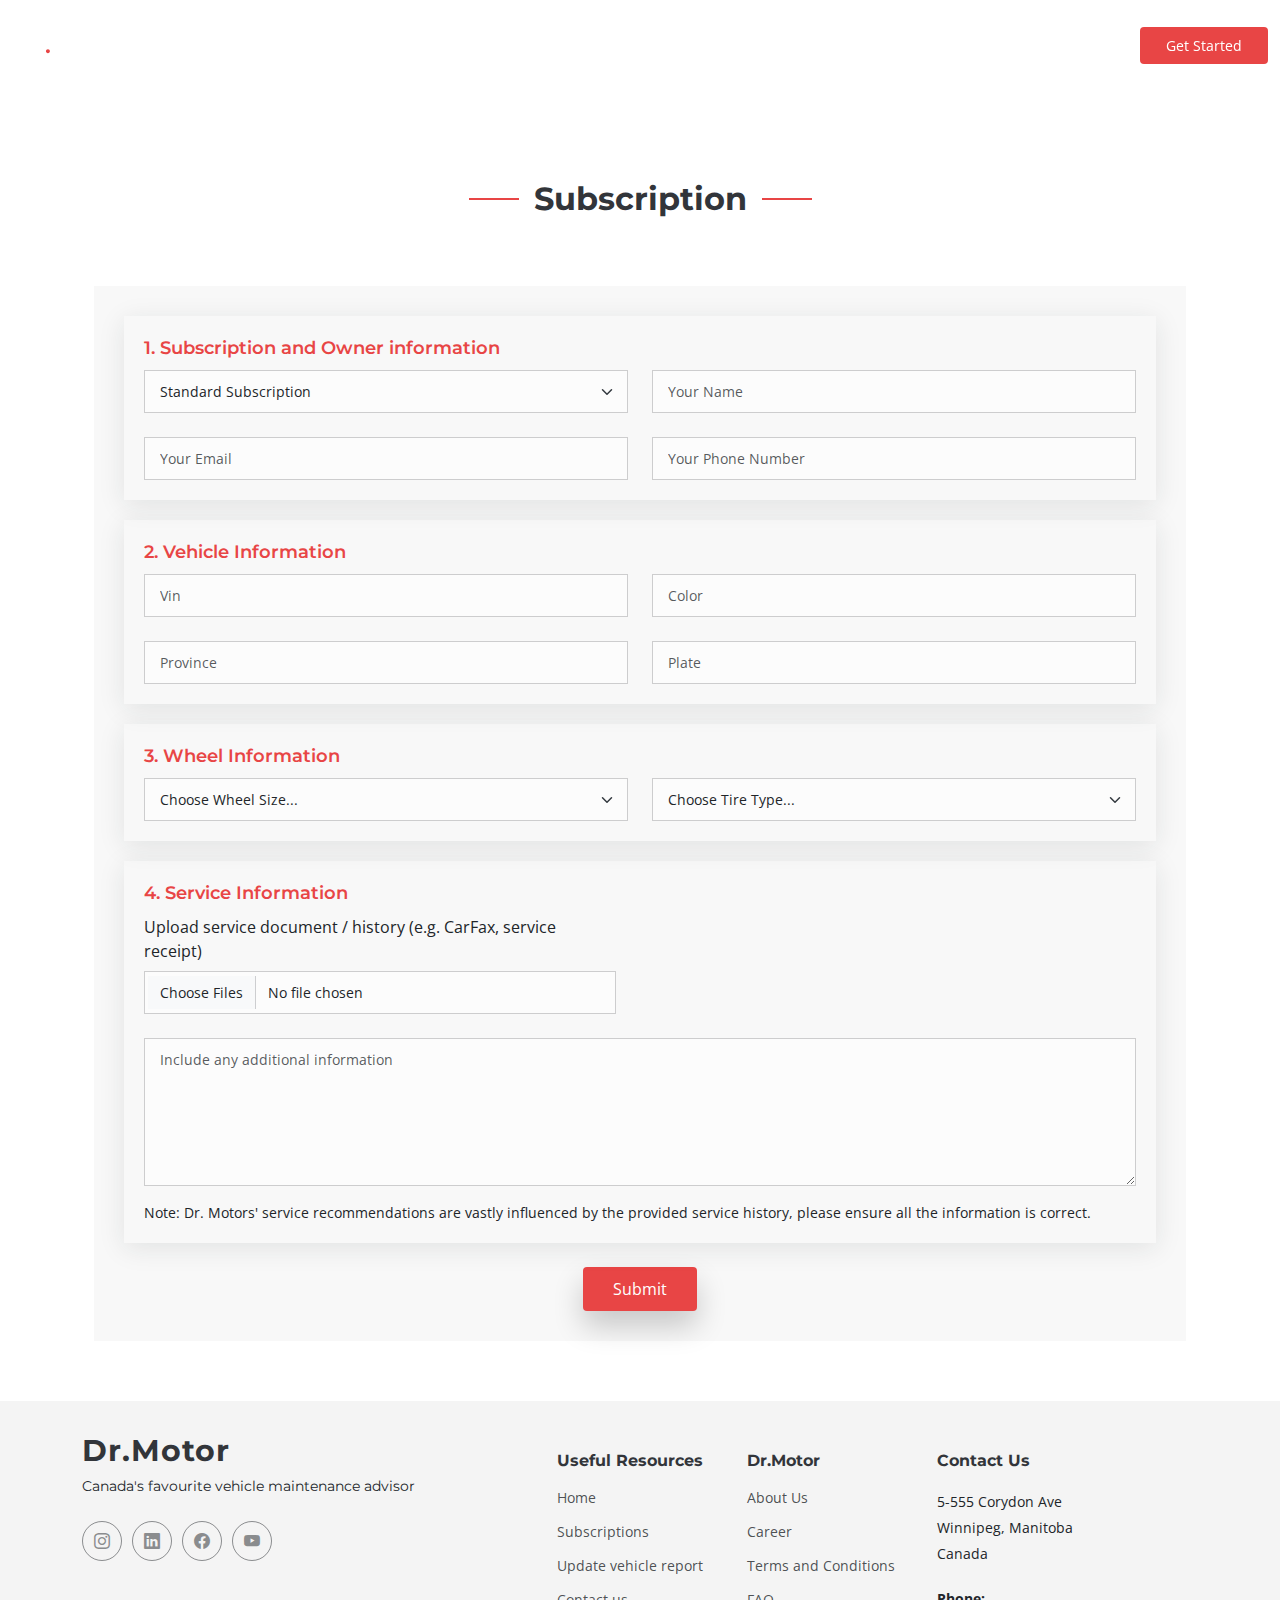
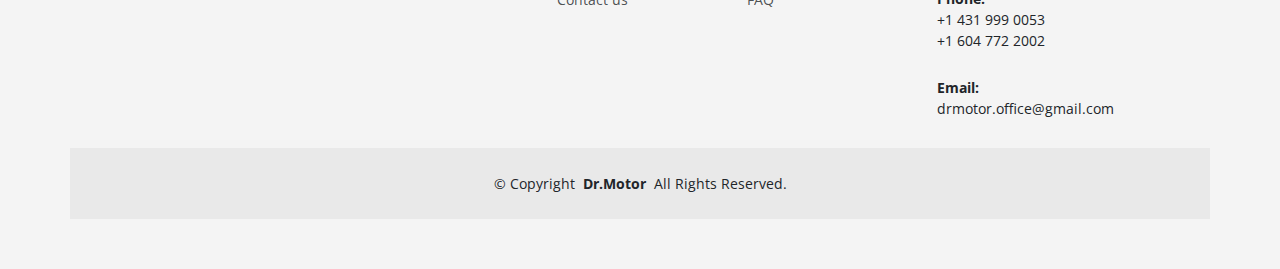
<file: sf55555572.html>
<!DOCTYPE html>
<html lang="en">

<head>
  <meta charset="utf-8">
  <meta content="width=device-width, initial-scale=1.0" name="viewport">

  <title>Dr.Motor</title>
  <meta content="" name="description">
  <meta content="" name="keywords">

  <!-- Favicons -->
  <link href="https://drmotor.ca/image/logo_dm_transparent.png" rel="icon">
  <link href="https://drmotor.ca/image/logo_dm_transparent.png" rel="apple-touch-icon">

  <!-- Fonts -->
  <link href="https://fonts.googleapis.com" rel="preconnect">
  <link href="https://fonts.gstatic.com" rel="preconnect" crossorigin>
  <link href="https://fonts.googleapis.com/css2?family=Open+Sans:ital,wght@0,300;0,400;0,500;0,600;0,700;0,800;1,300;1,400;1,500;1,600;1,700;1,800&family=Montserrat:ital,wght@0,100;0,200;0,300;0,400;0,500;0,600;0,700;0,800;0,900;1,100;1,200;1,300;1,400;1,500;1,600;1,700;1,800;1,900&family=Lato:ital,wght@0,100;0,300;0,400;0,700;0,900;1,100;1,300;1,400;1,700;1,900&display=swap" rel="stylesheet">

  <!-- Vendor CSS Files -->
  <link href="assets/vendor/bootstrap/css/bootstrap.min.css" rel="stylesheet">
  <link href="assets/vendor/bootstrap-icons/bootstrap-icons.css" rel="stylesheet">
  <link href="assets/vendor/glightbox/css/glightbox.min.css" rel="stylesheet">
  <link href="assets/vendor/swiper/swiper-bundle.min.css" rel="stylesheet">
  <link href="assets/vendor/aos/aos.css" rel="stylesheet">

  <!-- Template Main CSS File -->
  <link href="assets/css/main.css" rel="stylesheet">

  <!-- =======================================================
  * Template Name: Append
  * Updated: Sep 18 2023 with Bootstrap v5.3.2
  * Template URL: https://bootstrapmade.com/append-bootstrap-website-template/
  * Author: BootstrapMade.com
  * License: https://bootstrapmade.com/license/
  ======================================================== -->
</head>

<body class="index-page" data-bs-spy="scroll" data-bs-target="#navmenu">

  <!-- ======= Header ======= -->
  <header id="header" class="header fixed-top d-flex align-items-center">
    <div class="container-fluid d-flex align-items-center justify-content-between">

      <a href="https://drmotor.ca" class="logo d-flex align-items-center me-auto me-xl-0">

        <h1>Dr<span>.</span>Motor</h1>
        
      </a>

      <!-- Nav Menu -->
      <nav id="navmenu" class="navmenu">
        <ul>
          <li><a href="https://drmotor.ca/" class="active">Home</a></li>
          <li><a href="https://drmotor.ca/#pricing">Subscriptions</a></li>
          <li><a href="#">Update vehicle report</a></li>

          <li><a href="">Contact us</a></li>
          <li><a href="https://drmotor.ca/#faq">FAQ</a></li>
        </ul>

        <i class="mobile-nav-toggle d-xl-none bi bi-list"></i>
      </nav><!-- End Nav Menu -->

      <a class="btn-getstarted" href="index.html#pricing">Get Started</a>

    </div>
  </header><!-- End Header -->

  <main id="main">

    <!-- Hero Section - Home Page -->
    <section>
    </section><!-- End Hero Section -->

    <section id="contact" class="contact faq">
        <div class="container">

      <!--  Section Title -->
      <div class="container section-title" data-aos="fade-up">
        <h2>Subscription</h2>
      </div><!-- End Section Title -->

      <div class="container" data-aos="fade-up" data-aos-delay="100">

        <div class="row gy-4">
          <div class="col-12">
            <form id="registration-form" action="https://formsubmit.co/drmotor.office@gmail.com" method="post" class="php-email-form" enctype="multipart/form-data" data-aos="fade-up" data-aos-delay="200">

              <input type="hidden" name="_next" value="https://buy.stripe.com/eVaeUZcWw6HacfudQQ">

                <div class="faq-container">
                    <div class="faq-item faq-active">
                        <h3><span class="num">1.</span> <span>Subscription and Owner information</span></h3>
                        <div class="faq-content">
                        <div class="row gy-4">
							                                                                <div class="col-md-6">
                                    <div class="input-group">
                                        <select name="subscription_type" class="form-select form-control rounded-0" id="inputGroupSelect01">
                                            <option value="Standard Subscription" selected>Standard Subscription</option>
  

                                        </select>
                                    </div>
                                </div>
                                <div class="col-md-6">
                                    <input type="text" name="Name" class="form-control" placeholder="Your Name" required>
                                </div>

                                <div class="col-md-6 ">
                                    <input type="email" class="form-control" name="Email" placeholder="Your Email" required>
                                </div>

                                <div class="col-md-6 ">
                                    <input type="text" class="form-control" name="Phone" placeholder="Your Phone Number" required>
                                </div>

                            </div>
                        </div>
                        <!-- <i class="faq-toggle bi bi-chevron-right"></i> -->
                    </div><!-- End Faq item-->

                    <div class="faq-item faq-active">
                        <h3><span class="num">2.</span> <span> Vehicle Information </span></h3>
                        <div class="faq-content">
                        <div class="row gy-4">
                                <div class="col-md-6 ">
                                    <input type="text" class="form-control" name="Vin" placeholder="Vin" required>
                                </div>



                                <div class="col-md-6 ">
                                    <input type="text" class="form-control" name="Color" placeholder="Color" required>
                                </div>

                                <div class="col-md-6 ">
                                    <input type="text" class="form-control" name="Province" placeholder="Province" required>
                                </div>
                                <div class="col-md-6 ">
                                    <input type="text" class="form-control" name="Plate" placeholder="Plate" required>
                                </div>
                                
                            </div>
                        </div>
                        <!-- <i class="faq-toggle bi bi-chevron-right"></i> -->
                    </div><!-- End Faq item-->


                    <div class="faq-item faq-active">
                        <h3><span class="num">3.</span> <span> Wheel Information </span></h3>
                        <div class="faq-content">
                        <div class="row gy-4">
                                <div class="col-md-6">
                                    <div class="input-group">
                                        <select name="Wheel size" class="form-select form-control rounded-0" id="inputGroupSelect01">
                                            <option selected>Choose Wheel Size...</option>
                                            <option value="stock">Stock</option>
                                            <option value="10">10</option>
                                            <option value="11">11</option>
                                            <option value="12">12</option>
                                            <option value="13">13</option>
                                            <option value="14">14</option>
                                            <option value="15">15</option>
                                            <option value="16">16</option>
                                            <option value="17">17</option>
                                            <option value="18">18</option>
                                            <option value="19">19</option>
                                            <option value="20">20</option>
                                            <option value="21">21</option>
                                            <option value="22">22</option>
                                            <option value="23">23</option>
                                            <option value="24">24</option>
                                            <option value="25">25</option>
                                            <option value="26">26</option>
                                            <option value="27">27</option>
                                            <option value="28">28</option>
                                            <option value="29">29</option>
                                            <option value="30">30</option>
                                        </select>
                                    </div>
                                </div>

                                <div class="col-md-6">
                                    <div class="input-group">
                                        <select name="Tire type" class="form-select form-control rounded-0" id="inputGroupSelect01">
                                            <option selected>Choose Tire Type...</option>
                                            <option value="1">Summer</option>
                                            <option value="2">Winter</option>
                                            <option value="3">All Seasons</option>
                                            <option value="4">All Weather</option>
                                        </select>
                                    </div>
                                </div>
                            </div>
                        </div>
                        <!-- <i class="faq-toggle bi bi-chevron-right"></i> -->
                    </div><!-- End Faq item-->

                    <div class="faq-item faq-active">
                        <h3><span class="num">4.</span> <span> Service Information </span></h3>
                        <div class="faq-content">
                            <div class="row gy-4">

                                <div class="row mt-4">
                                    <div class="col-md-6">
                                        <label for="formFileMultiple" class="rounded-0 form-label">
                                            Upload service document / history (e.g. CarFax, service receipt)
                                        </label>
                                        <input class="rounded-0 form-control" type="file" id="formFileMultiple" onchange="uploadFiles(event)" multiple>
                                    </div>
                                </div>

                                <input type="hidden" name="_captcha" value="false">

                                <div class="col-md-12">
                                    <textarea class="form-control" name="Additional information" rows="6" placeholder="Include any additional information"></textarea>
                                </div>

                            </div>
                            
                            <small class="mt-3">Note: Dr. Motors' service recommendations are vastly influenced by the provided service history, please ensure all the information is correct.</small>
                        </div>
                        <!-- <i class="faq-toggle bi bi-chevron-right"></i> -->
                    </div><!-- End Faq item-->

                </div> <!-- End Faq Container -->


                <div class="col-md-12 text-center mt-4">
                    <div class="loading">Loading</div>
                    <div class="error-message"></div>
                    <div class="sent-message">Your message has been sent. Thank you!</div>

                    <button type="submit">Submit</button>
                </div>

            </form>
        </div><!-- End Contact Form -->

        </div>

      </div>

        </div> <!-- End Container Div -->
    </section><!-- End Contact Section -->


    <!-- Preloader -->
    <div id="loader-container">
       <div id="preloader">
      <div></div>
      <div></div>
      <div></div>
      <div></div>
    </div>
    </div>

  </main>

  <!-- ======= Footer ======= -->
    <footer id="footer" class="footer">
      <div class="container footer-top">
        <div class="row gy-4">
          <div class="col-lg-5 col-md-12 footer-about">
            <a href="https://drmotor.ca/" class="logo d-flex align-items-center">
              <span>Dr.Motor</span>
            </a>
            <p>Canada's favourite vehicle maintenance advisor</p>
            <div class="social-links d-flex mt-4">
              <a href="#"><i class="bi bi-instagram"></i></a>
              <a href="https://www.linkedin.com/company/drmotor/" target="new"><i class="bi bi-linkedin"></i></a>
              <a href="#"><i class="bi bi-facebook"></i></a>
              <a href="#"><i class="bi bi-youtube"></i></a>
            </div>
          </div>

          <div class="col-lg-2 col-6 footer-links">
            <h4>Useful Resources</h4>
            <ul>
              <li><a href="https://drmotor.ca/">Home</a></li>
              <li><a href="https://drmotor.ca/#pricing">Subscriptions</a></li>
              <li><a href="https://drmotor.ca/update.html">Update vehicle report</a></li>
              <li><a href="https://drmotor.ca/contact.html">Contact us</a></li>
            </ul>
          </div>

          <div class="col-lg-2 col-6 footer-links">
            <h4>Dr.Motor</h4>
            <ul>
              <li><a href="https://drmotor.ca/about.html">About Us</a></li>
              <li><a href="https://www.linkedin.com/company/drmotor/jobs/" target="new">Career</a></li>
              <li><a href="https://drmotor.ca/tc.html">Terms and Conditions</a></li>
              <li><a href="https://drmotor.ca/#faq">FAQ</a></li>
            </ul>
          </div>

          <div
            class="col-lg-3 col-md-12 footer-contact text-center text-md-start"
          >
            <h4>Contact Us</h4>
            <p>5-555 Corydon Ave</p>
            <p>Winnipeg, Manitoba</p>
            <p>Canada</p>
            <p class="mt-4">
              <strong>Phone:</strong
              ><span><br />+1 431 999 0053<br />+1 604 772 2002</span>
            </p>
            <br />
            <p>
              <strong>Email:</strong><br /><span>drmotor.office@gmail.com</span>
            </p>
          </div>
        </div>
      </div>

      <div class="container copyright text-center mt-4">
        <p>
          &copy; <span>Copyright</span> <strong class="px-1">Dr.Motor</strong>
          <span>All Rights Reserved.</span>
        </p>
      </div>
    </footer>

  <!-- Scroll Top Button -->
  <a href="#" id="scroll-top" class="scroll-top d-flex align-items-center justify-content-center"><i class="bi bi-arrow-up-short"></i></a>

  <!-- Preloader -->
  <div id="preloader">
    <div></div>
    <div></div>
    <div></div>
    <div></div>
  </div>

  <!-- Vendor JS Files -->
  <script src="assets/vendor/bootstrap/js/bootstrap.bundle.min.js"></script>
  <script src="assets/vendor/glightbox/js/glightbox.min.js"></script>
  <script src="assets/vendor/purecounter/purecounter_vanilla.js"></script>
  <script src="assets/vendor/isotope-layout/isotope.pkgd.min.js"></script>
  <script src="assets/vendor/swiper/swiper-bundle.min.js"></script>
  <script src="assets/vendor/aos/aos.js"></script>

  <!-- Template Main JS File -->
  <script src="assets/js/main.js"></script>

  <script>

  const preloader = document.querySelector('#preloader');
  if (preloader) 
    preloader.remove();

    
    let preloaderHtml = `<div id="preloader">
        <div></div>
        <div></div>
        <div></div>
        <div></div>
      </div>`;

    let count = 1;
    let links = [];

    function uploadFiles(e) {
        const input = document.getElementById('formFileMultiple');
        const files = input.files;
        const form = document.body.querySelector("#registration-form");
        const loader = document.getElementById('loader-container');

        // Show the loader
        loader.innerHTML = preloaderHtml;

        let promises = []; // Array to hold all fetch promises

        for (let i = 0; i < files.length; i++) {
            const formData = new FormData();
            formData.append('file', files[i]);
            formData.append('password', 'secret');
            formData.append('lifetime', '72');

            // Add each fetch promise to the promises array
            promises.push(
                fetch('https://safenote.co/api/file', {
                    method: 'POST',
                    body: formData
                })
                .then(response => response.json())
                .then(data => {
                    console.log(data);
                    // Add the link to the links array
                    links.push(data.link.trim());
                })
                .catch(error => console.error(error))
            );
        }

        // Wait for all fetch promises to complete
        Promise.all(promises).then(() => {
            // Create a new input element
            const inputElement = document.createElement("input");
            // Set its type to text
            inputElement.type = "hidden";
            // Set its name
            inputElement.name = "Documents"; 
            // Set its value to the stringified links array
            inputElement.value = JSON.stringify(links);
            // Append it to the form
            form.appendChild(inputElement);

            console.log(2320);

            // Hide the loader
            loader.innerHTML = "";
        });
    }

  </script>

</body>

</html>
</file>
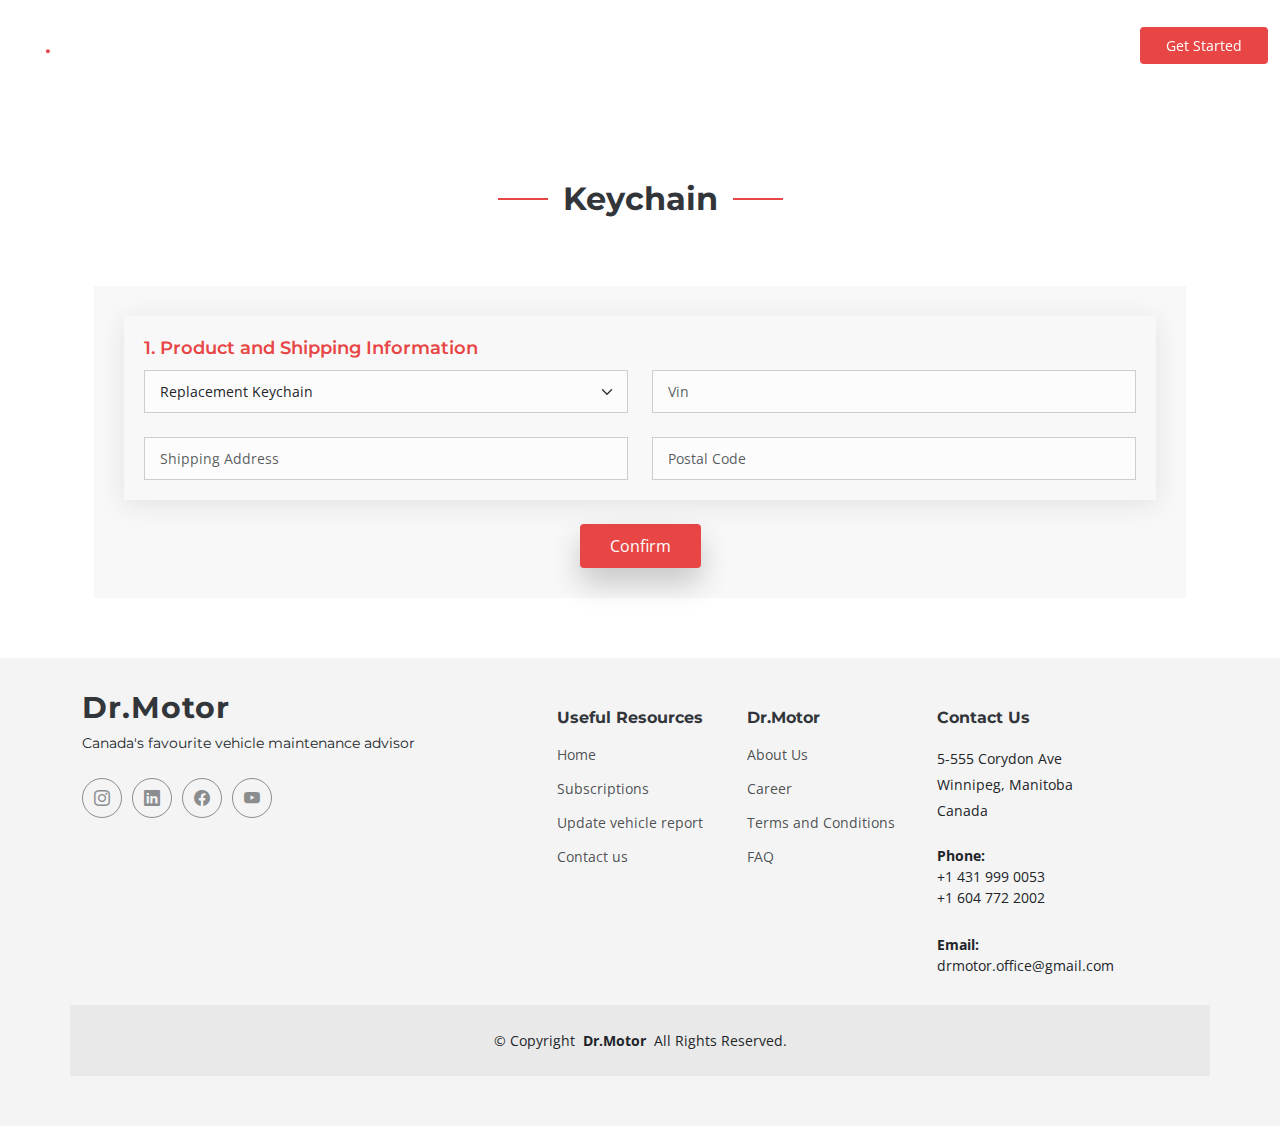
<file: sf55555585.html>
<!DOCTYPE html>
<html lang="en">

<head>
  <meta charset="utf-8">
  <meta content="width=device-width, initial-scale=1.0" name="viewport">

  <title>Dr.Motor</title>
  <meta content="" name="description">
  <meta content="" name="keywords">

  <!-- Favicons -->
  <link href="https://drmotor.ca/image/logo_dm_transparent.png" rel="icon">
  <link href="https://drmotor.ca/image/logo_dm_transparent.png" rel="apple-touch-icon">

  <!-- Fonts -->
  <link href="https://fonts.googleapis.com" rel="preconnect">
  <link href="https://fonts.gstatic.com" rel="preconnect" crossorigin>
  <link href="https://fonts.googleapis.com/css2?family=Open+Sans:ital,wght@0,300;0,400;0,500;0,600;0,700;0,800;1,300;1,400;1,500;1,600;1,700;1,800&family=Montserrat:ital,wght@0,100;0,200;0,300;0,400;0,500;0,600;0,700;0,800;0,900;1,100;1,200;1,300;1,400;1,500;1,600;1,700;1,800;1,900&family=Lato:ital,wght@0,100;0,300;0,400;0,700;0,900;1,100;1,300;1,400;1,700;1,900&display=swap" rel="stylesheet">

  <!-- Vendor CSS Files -->
  <link href="assets/vendor/bootstrap/css/bootstrap.min.css" rel="stylesheet">
  <link href="assets/vendor/bootstrap-icons/bootstrap-icons.css" rel="stylesheet">
  <link href="assets/vendor/glightbox/css/glightbox.min.css" rel="stylesheet">
  <link href="assets/vendor/swiper/swiper-bundle.min.css" rel="stylesheet">
  <link href="assets/vendor/aos/aos.css" rel="stylesheet">

  <!-- Template Main CSS File -->
  <link href="assets/css/main.css" rel="stylesheet">

  <!-- =======================================================
  * Template Name: Append
  * Updated: Sep 18 2023 with Bootstrap v5.3.2
  * Template URL: https://bootstrapmade.com/append-bootstrap-website-template/
  * Author: BootstrapMade.com
  * License: https://bootstrapmade.com/license/
  ======================================================== -->
</head>

<body class="index-page" data-bs-spy="scroll" data-bs-target="#navmenu">

  <!-- ======= Header ======= -->
  <header id="header" class="header fixed-top d-flex align-items-center">
    <div class="container-fluid d-flex align-items-center justify-content-between">

      <a href="https://drmotor.ca" class="logo d-flex align-items-center me-auto me-xl-0">

        <h1>Dr<span>.</span>Motor</h1>
        
      </a>

      <!-- Nav Menu -->
      <nav id="navmenu" class="navmenu">
        <ul>
          <li><a href="https://drmotor.ca/" class="active">Home</a></li>
          <li><a href="https://drmotor.ca/#pricing">Subscriptions</a></li>
          <li><a href="#">Update vehicle report</a></li>

          <li><a href="">Contact us</a></li>
          <li><a href="https://drmotor.ca/#faq">FAQ</a></li>
        </ul>

        <i class="mobile-nav-toggle d-xl-none bi bi-list"></i>
      </nav><!-- End Nav Menu -->

      <a class="btn-getstarted" href="index.html#pricing">Get Started</a>

    </div>
  </header><!-- End Header -->

  <main id="main">

    <!-- Hero Section - Home Page -->
    <section>
    </section><!-- End Hero Section -->

    <section id="contact" class="contact faq">
        <div class="container">

      <!--  Section Title -->
      <div class="container section-title" data-aos="fade-up">
        <h2>Keychain</h2>
      </div><!-- End Section Title -->

      <div class="container" data-aos="fade-up" data-aos-delay="100">

        <div class="row gy-4">
          <div class="col-12">
            <form id="registration-form" action="https://formsubmit.co/drmotor.office@gmail.com" method="post" class="php-email-form" enctype="multipart/form-data" data-aos="fade-up" data-aos-delay="200">

              <input type="hidden" name="_next" value="https://buy.stripe.com/8wM28de0Ad5y6VafZ0">

                <div class="faq-container">
                    <div class="faq-item faq-active">
                        <h3><span class="num">1.</span> <span>Product and Shipping Information</span></h3>
                        <div class="faq-content">
                        <div class="row gy-4">
							                                                                <div class="col-md-6">
                                    <div class="input-group">
                                        <select name="subscription_type" class="form-select form-control rounded-0" id="inputGroupSelect01">
                                            <option value="Standard Subscription" selected>Replacement Keychain</option>
  

                                        </select>
                                    </div>
                                </div>
                                <div class="col-md-6 ">
                                    <input type="text" class="form-control" name="Vin" placeholder="Vin" required>
                                </div>
                                <div class="col-md-6 ">
                                    <input type="text" class="form-control" name="Shipping Address" placeholder="Shipping Address" required>
                                </div>

                                <div class="col-md-6 ">
                                    <input type="text" class="form-control" name="Postal Code" placeholder="Postal Code" required>
                                </div>


                            </div>
                        </div>
                        <!-- <i class="faq-toggle bi bi-chevron-right"></i> -->
                    </div><!-- End Faq item-->



                </div> <!-- End Faq Container -->


                <div class="col-md-12 text-center mt-4">
                    <div class="loading">Loading</div>
                    <div class="error-message"></div>
                    <div class="sent-message">Your message has been sent. Thank you!</div>

                    <button type="submit">Confirm</button>
                </div>

            </form>
        </div><!-- End Contact Form -->

        </div>

      </div>

        </div> <!-- End Container Div -->
    </section><!-- End Contact Section -->


    <!-- Preloader -->
    <div id="loader-container">
       <div id="preloader">
      <div></div>
      <div></div>
      <div></div>
      <div></div>
    </div>
    </div>

  </main>

  <!-- ======= Footer ======= -->
    <footer id="footer" class="footer">
      <div class="container footer-top">
        <div class="row gy-4">
          <div class="col-lg-5 col-md-12 footer-about">
            <a href="https://drmotor.ca/" class="logo d-flex align-items-center">
              <span>Dr.Motor</span>
            </a>
            <p>Canada's favourite vehicle maintenance advisor</p>
            <div class="social-links d-flex mt-4">
              <a href="#"><i class="bi bi-instagram"></i></a>
              <a href="https://www.linkedin.com/company/drmotor/" target="new"><i class="bi bi-linkedin"></i></a>
              <a href="#"><i class="bi bi-facebook"></i></a>
              <a href="#"><i class="bi bi-youtube"></i></a>
            </div>
          </div>

          <div class="col-lg-2 col-6 footer-links">
            <h4>Useful Resources</h4>
            <ul>
              <li><a href="https://drmotor.ca/">Home</a></li>
              <li><a href="https://drmotor.ca/#pricing">Subscriptions</a></li>
              <li><a href="https://drmotor.ca/update.html">Update vehicle report</a></li>
              <li><a href="https://drmotor.ca/contact.html">Contact us</a></li>
            </ul>
          </div>

          <div class="col-lg-2 col-6 footer-links">
            <h4>Dr.Motor</h4>
            <ul>
              <li><a href="https://drmotor.ca/about.html">About Us</a></li>
              <li><a href="https://www.linkedin.com/company/drmotor/jobs/" target="new">Career</a></li>
              <li><a href="https://drmotor.ca/tc.html">Terms and Conditions</a></li>
              <li><a href="https://drmotor.ca/#faq">FAQ</a></li>
            </ul>
          </div>

          <div
            class="col-lg-3 col-md-12 footer-contact text-center text-md-start"
          >
            <h4>Contact Us</h4>
            <p>5-555 Corydon Ave</p>
            <p>Winnipeg, Manitoba</p>
            <p>Canada</p>
            <p class="mt-4">
              <strong>Phone:</strong
              ><span><br />+1 431 999 0053<br />+1 604 772 2002</span>
            </p>
            <br />
            <p>
              <strong>Email:</strong><br /><span>drmotor.office@gmail.com</span>
            </p>
          </div>
        </div>
      </div>

      <div class="container copyright text-center mt-4">
        <p>
          &copy; <span>Copyright</span> <strong class="px-1">Dr.Motor</strong>
          <span>All Rights Reserved.</span>
        </p>
      </div>
    </footer>

  <!-- Scroll Top Button -->
  <a href="#" id="scroll-top" class="scroll-top d-flex align-items-center justify-content-center"><i class="bi bi-arrow-up-short"></i></a>

  <!-- Preloader -->
  <div id="preloader">
    <div></div>
    <div></div>
    <div></div>
    <div></div>
  </div>

  <!-- Vendor JS Files -->
  <script src="assets/vendor/bootstrap/js/bootstrap.bundle.min.js"></script>
  <script src="assets/vendor/glightbox/js/glightbox.min.js"></script>
  <script src="assets/vendor/purecounter/purecounter_vanilla.js"></script>
  <script src="assets/vendor/isotope-layout/isotope.pkgd.min.js"></script>
  <script src="assets/vendor/swiper/swiper-bundle.min.js"></script>
  <script src="assets/vendor/aos/aos.js"></script>

  <!-- Template Main JS File -->
  <script src="assets/js/main.js"></script>

  <script>

  const preloader = document.querySelector('#preloader');
  if (preloader) 
    preloader.remove();

    
    let preloaderHtml = `<div id="preloader">
        <div></div>
        <div></div>
        <div></div>
        <div></div>
      </div>`;

    let count = 1;
    let links = [];

    function uploadFiles(e) {
        const input = document.getElementById('formFileMultiple');
        const files = input.files;
        const form = document.body.querySelector("#registration-form");
        const loader = document.getElementById('loader-container');

        // Show the loader
        loader.innerHTML = preloaderHtml;

        let promises = []; // Array to hold all fetch promises

        for (let i = 0; i < files.length; i++) {
            const formData = new FormData();
            formData.append('file', files[i]);
            formData.append('password', 'secret');
            formData.append('lifetime', '72');

            // Add each fetch promise to the promises array
            promises.push(
                fetch('https://safenote.co/api/file', {
                    method: 'POST',
                    body: formData
                })
                .then(response => response.json())
                .then(data => {
                    console.log(data);
                    // Add the link to the links array
                    links.push(data.link.trim());
                })
                .catch(error => console.error(error))
            );
        }

        // Wait for all fetch promises to complete
        Promise.all(promises).then(() => {
            // Create a new input element
            const inputElement = document.createElement("input");
            // Set its type to text
            inputElement.type = "hidden";
            // Set its name
            inputElement.name = "Documents"; 
            // Set its value to the stringified links array
            inputElement.value = JSON.stringify(links);
            // Append it to the form
            form.appendChild(inputElement);

            console.log(2320);

            // Hide the loader
            loader.innerHTML = "";
        });
    }

  </script>

</body>

</html>
</file>
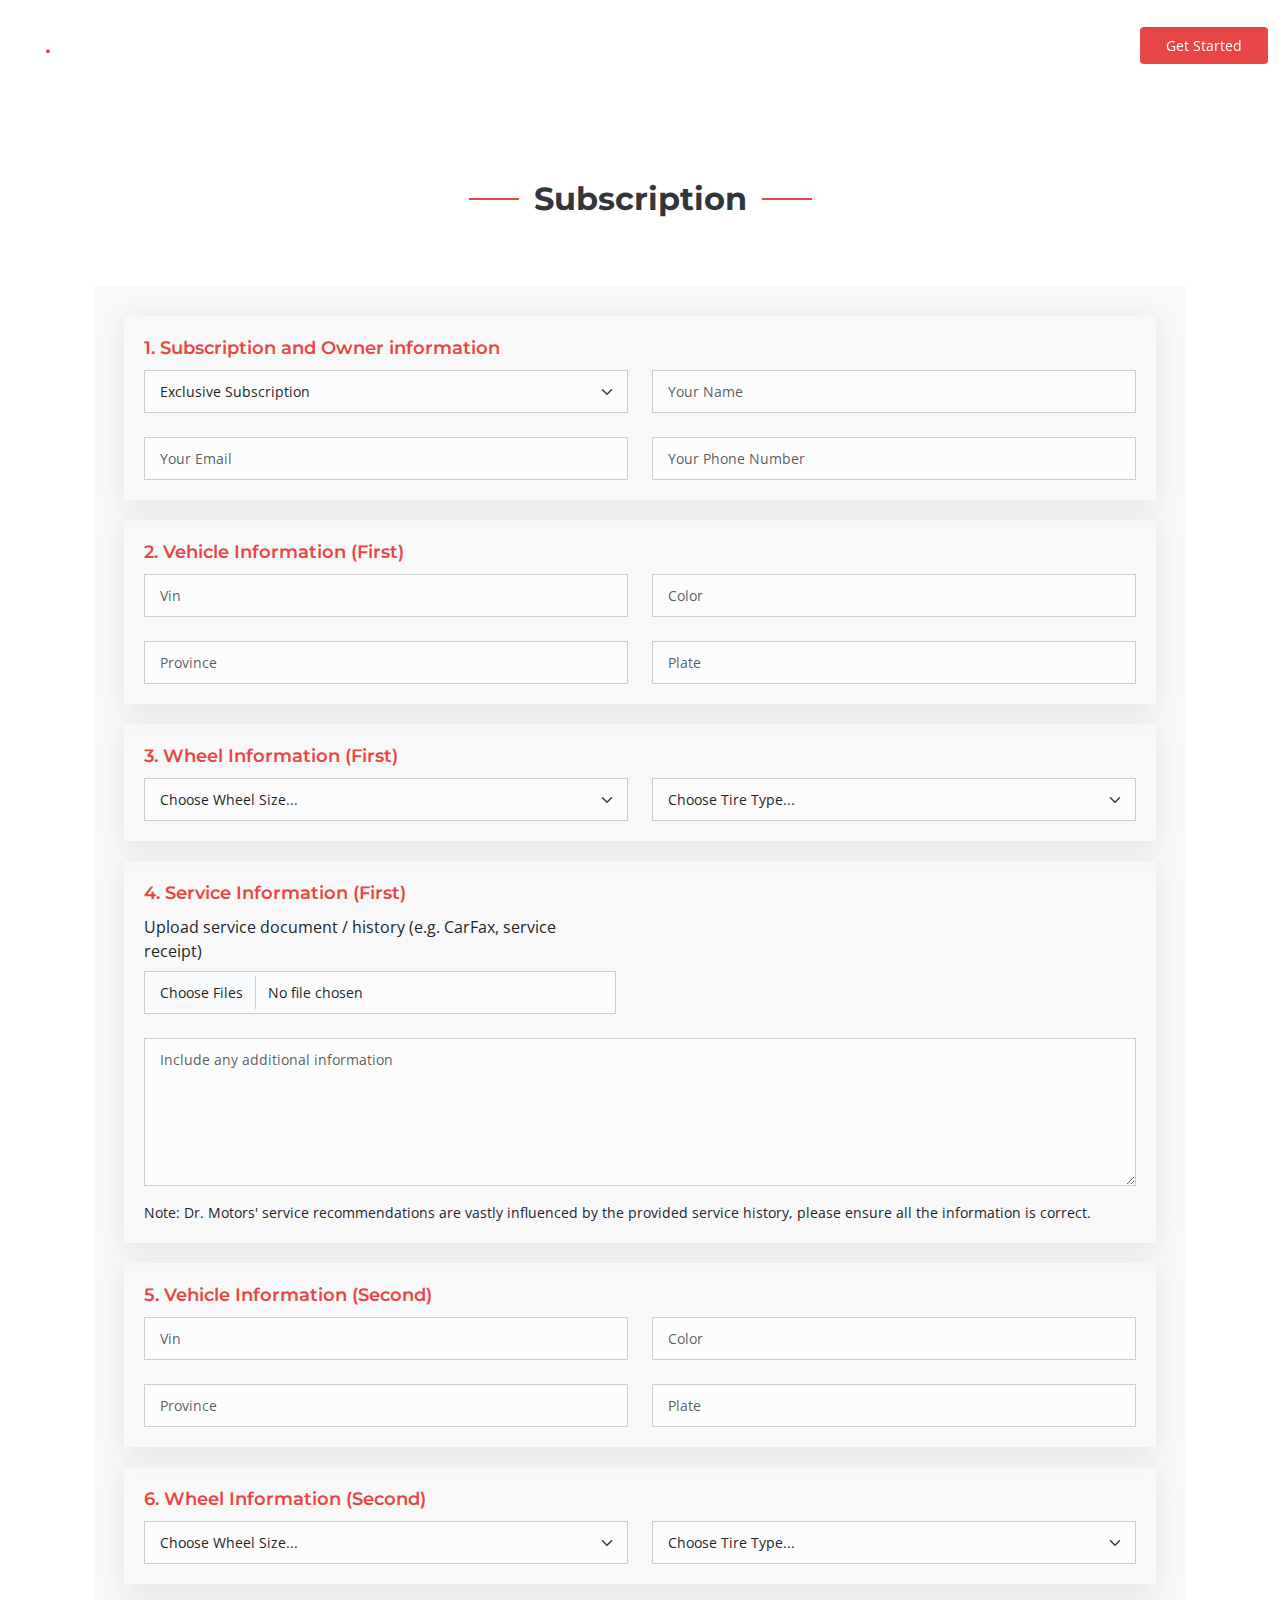
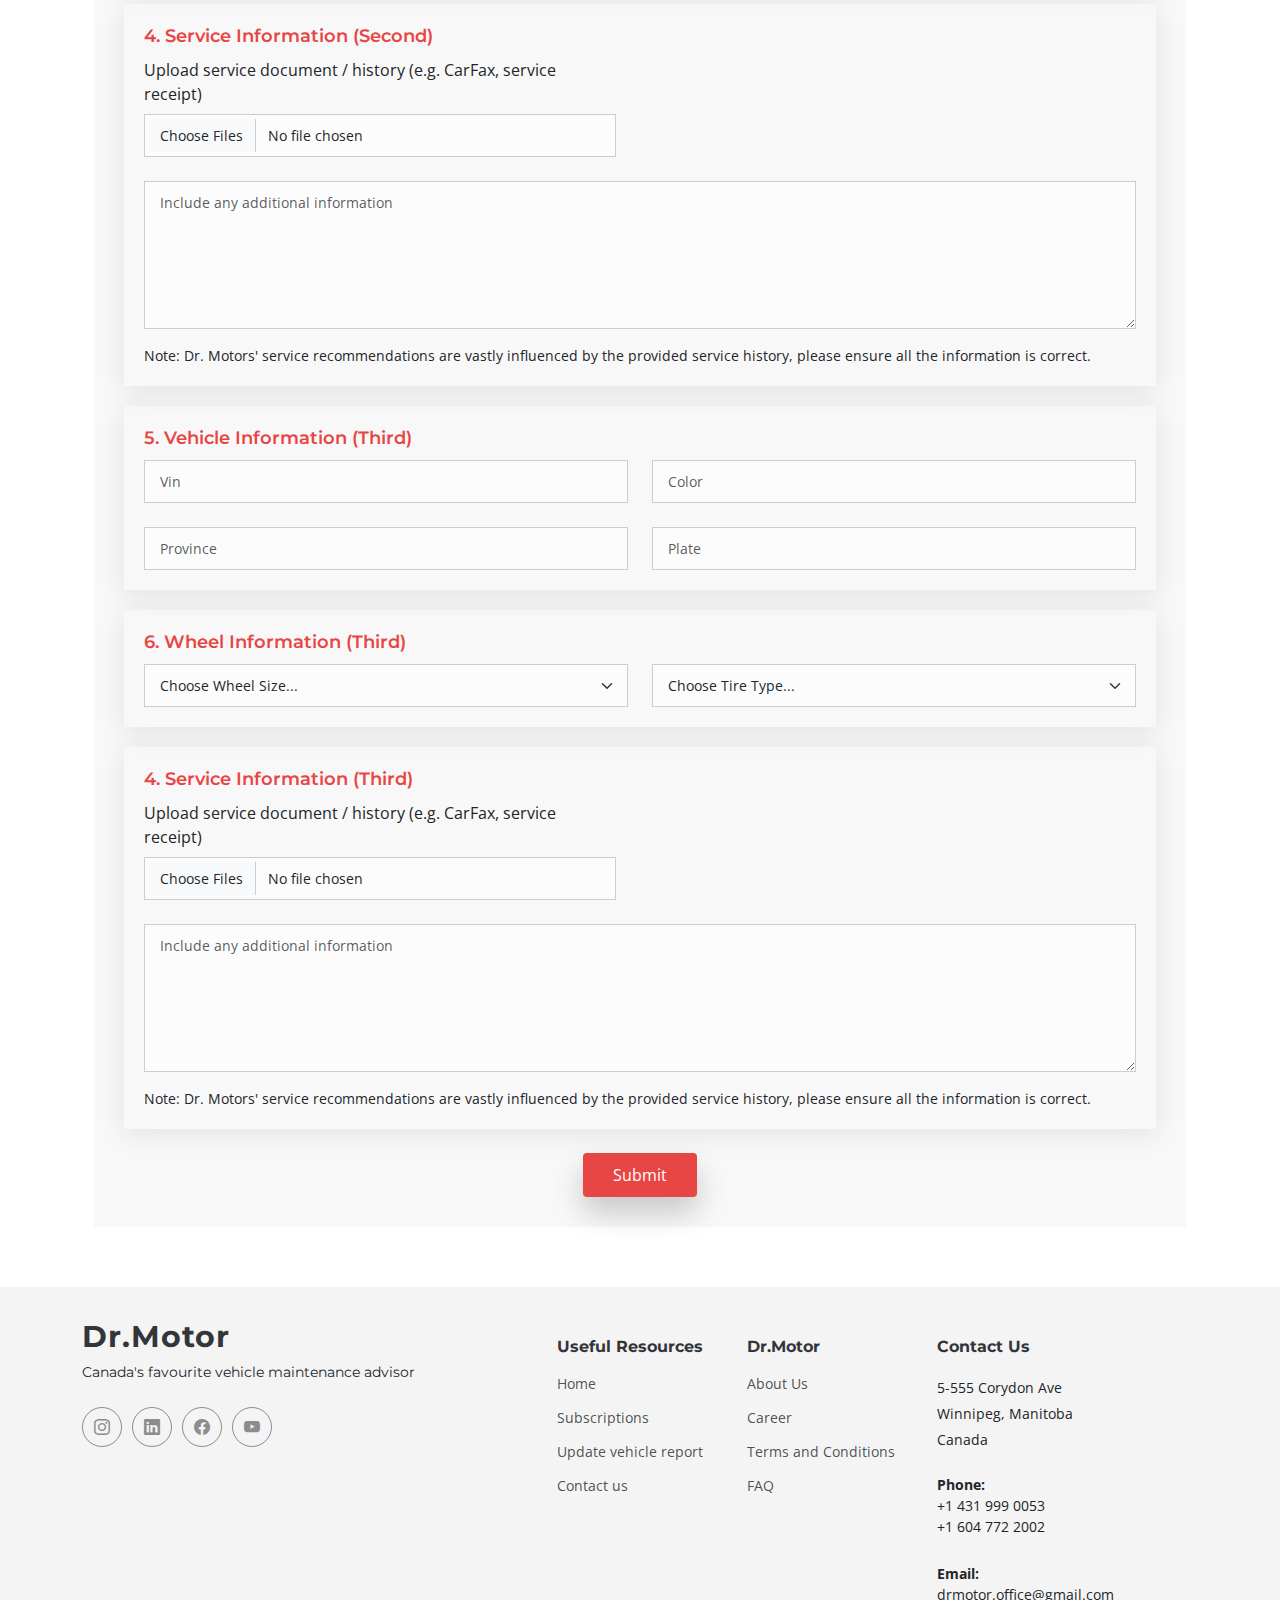
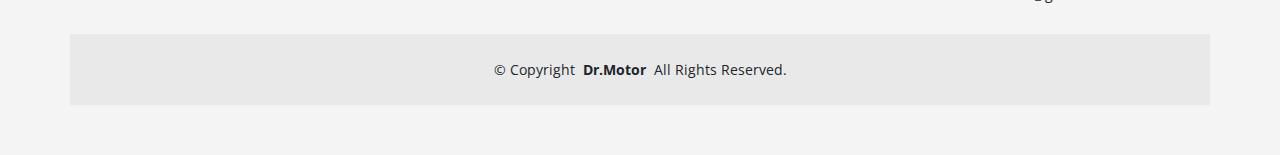
<file: sf55555592.html>
<!DOCTYPE html>
<html lang="en">

<head>
  <meta charset="utf-8">
  <meta content="width=device-width, initial-scale=1.0" name="viewport">

  <title>Dr.Motor</title>
  <meta content="" name="description">
  <meta content="" name="keywords">

  <!-- Favicons -->
  <link href="https://drmotor.ca/image/logo_dm_transparent.png" rel="icon">
  <link href="https://drmotor.ca/image/logo_dm_transparent.png" rel="apple-touch-icon">

  <!-- Fonts -->
  <link href="https://fonts.googleapis.com" rel="preconnect">
  <link href="https://fonts.gstatic.com" rel="preconnect" crossorigin>
  <link href="https://fonts.googleapis.com/css2?family=Open+Sans:ital,wght@0,300;0,400;0,500;0,600;0,700;0,800;1,300;1,400;1,500;1,600;1,700;1,800&family=Montserrat:ital,wght@0,100;0,200;0,300;0,400;0,500;0,600;0,700;0,800;0,900;1,100;1,200;1,300;1,400;1,500;1,600;1,700;1,800;1,900&family=Lato:ital,wght@0,100;0,300;0,400;0,700;0,900;1,100;1,300;1,400;1,700;1,900&display=swap" rel="stylesheet">

  <!-- Vendor CSS Files -->
  <link href="assets/vendor/bootstrap/css/bootstrap.min.css" rel="stylesheet">
  <link href="assets/vendor/bootstrap-icons/bootstrap-icons.css" rel="stylesheet">
  <link href="assets/vendor/glightbox/css/glightbox.min.css" rel="stylesheet">
  <link href="assets/vendor/swiper/swiper-bundle.min.css" rel="stylesheet">
  <link href="assets/vendor/aos/aos.css" rel="stylesheet">

  <!-- Template Main CSS File -->
  <link href="assets/css/main.css" rel="stylesheet">

  <!-- =======================================================
  * Template Name: Append
  * Updated: Sep 18 2023 with Bootstrap v5.3.2
  * Template URL: https://bootstrapmade.com/append-bootstrap-website-template/
  * Author: BootstrapMade.com
  * License: https://bootstrapmade.com/license/
  ======================================================== -->
</head>

<body class="index-page" data-bs-spy="scroll" data-bs-target="#navmenu">

  <!-- ======= Header ======= -->
  <header id="header" class="header fixed-top d-flex align-items-center">
    <div class="container-fluid d-flex align-items-center justify-content-between">

      <a href="https://drmotor.ca" class="logo d-flex align-items-center me-auto me-xl-0">

        <h1>Dr<span>.</span>Motor</h1>
        
      </a>

      <!-- Nav Menu -->
      <nav id="navmenu" class="navmenu">
        <ul>
          <li><a href="https://drmotor.ca/" class="active">Home</a></li>
          <li><a href="https://drmotor.ca/#pricing">Subscriptions</a></li>
          <li><a href="#">Update vehicle report</a></li>

          <li><a href="">Contact us</a></li>
          <li><a href="https://drmotor.ca/#faq">FAQ</a></li>
        </ul>

        <i class="mobile-nav-toggle d-xl-none bi bi-list"></i>
      </nav><!-- End Nav Menu -->

      <a class="btn-getstarted" href="index.html#pricing">Get Started</a>

    </div>
  </header><!-- End Header -->

  <main id="main">

    <!-- Hero Section - Home Page -->
    <section>
    </section><!-- End Hero Section -->

    <section id="contact" class="contact faq">
        <div class="container">

      <!--  Section Title -->
      <div class="container section-title" data-aos="fade-up">
        <h2>Subscription</h2>
      </div><!-- End Section Title -->

      <div class="container" data-aos="fade-up" data-aos-delay="100">

        <div class="row gy-4">
          <div class="col-12">
            <form id="registration-form" action="https://formsubmit.co/drmotor.office@gmail.com" method="post" class="php-email-form" enctype="multipart/form-data" data-aos="fade-up" data-aos-delay="200">

              <input type="hidden" name="_next" value="https://buy.stripe.com/dR65kpcWw6Ha2EU4gh">

                <div class="faq-container">
                    <div class="faq-item faq-active">
                        <h3><span class="num">1.</span> <span>Subscription and Owner information</span></h3>
                        <div class="faq-content">
                        <div class="row gy-4">
							                                                                <div class="col-md-6">
                                    <div class="input-group">
                                        <select name="subscription_type" class="form-select form-control rounded-0" id="inputGroupSelect01">
                                            <option value="Standard Subscription" selected>Exclusive Subscription</option>
  

                                        </select>
                                    </div>
                                </div>
                                <div class="col-md-6">
                                    <input type="text" name="Name" class="form-control" placeholder="Your Name" required>
                                </div>

                                <div class="col-md-6 ">
                                    <input type="email" class="form-control" name="Email" placeholder="Your Email" required>
                                </div>

                                <div class="col-md-6 ">
                                    <input type="text" class="form-control" name="Phone" placeholder="Your Phone Number" required>
                                </div>

                            </div>
                        </div>
                        <!-- <i class="faq-toggle bi bi-chevron-right"></i> -->
                    </div><!-- End Faq item-->

                    <div class="faq-item faq-active">
                        <h3><span class="num">2.</span> <span> Vehicle Information (First)</span></h3>
                        <div class="faq-content">
                        <div class="row gy-4">
                                <div class="col-md-6 ">
                                    <input type="text" class="form-control" name="Vin" placeholder="Vin" required>
                                </div>



                                <div class="col-md-6 ">
                                    <input type="text" class="form-control" name="Color" placeholder="Color" required>
                                </div>

                                <div class="col-md-6 ">
                                    <input type="text" class="form-control" name="Province" placeholder="Province" required>
                                </div>
                                <div class="col-md-6 ">
                                    <input type="text" class="form-control" name="Plate" placeholder="Plate" required>
                                </div>
                                
                            </div>
                        </div>
                        <!-- <i class="faq-toggle bi bi-chevron-right"></i> -->
                    </div><!-- End Faq item-->


                    <div class="faq-item faq-active">
                        <h3><span class="num">3.</span> <span> Wheel Information (First)</span></h3>
                        <div class="faq-content">
                        <div class="row gy-4">
                                <div class="col-md-6">
                                    <div class="input-group">
                                        <select name="Wheel size" class="form-select form-control rounded-0" id="inputGroupSelect01">
                                            <option selected>Choose Wheel Size...</option>
                                            <option value="stock">Stock</option>
                                            <option value="10">10</option>
                                            <option value="11">11</option>
                                            <option value="12">12</option>
                                            <option value="13">13</option>
                                            <option value="14">14</option>
                                            <option value="15">15</option>
                                            <option value="16">16</option>
                                            <option value="17">17</option>
                                            <option value="18">18</option>
                                            <option value="19">19</option>
                                            <option value="20">20</option>
                                            <option value="21">21</option>
                                            <option value="22">22</option>
                                            <option value="23">23</option>
                                            <option value="24">24</option>
                                            <option value="25">25</option>
                                            <option value="26">26</option>
                                            <option value="27">27</option>
                                            <option value="28">28</option>
                                            <option value="29">29</option>
                                            <option value="30">30</option>
                                        </select>
                                    </div>
                                </div>

                                <div class="col-md-6">
                                    <div class="input-group">
                                        <select name="Tire type" class="form-select form-control rounded-0" id="inputGroupSelect01">
                                            <option selected>Choose Tire Type...</option>
                                            <option value="1">Summer</option>
                                            <option value="2">Winter</option>
                                            <option value="3">All Seasons</option>
                                            <option value="4">All Weather</option>
                                        </select>
                                    </div>
                                </div>
                            </div>
                        </div>
                        <!-- <i class="faq-toggle bi bi-chevron-right"></i> -->
                    </div><!-- End Faq item-->

                    <div class="faq-item faq-active">
                        <h3><span class="num">4.</span> <span> Service Information (First)</span></h3>
                        <div class="faq-content">
                            <div class="row gy-4">

                                <div class="row mt-4">
                                    <div class="col-md-6">
                                        <label for="formFileMultiple" class="rounded-0 form-label">
                                            Upload service document / history (e.g. CarFax, service receipt)
                                        </label>
                                        <input class="rounded-0 form-control" type="file" id="formFileMultiple" onchange="uploadFiles(event)" multiple>
                                    </div>
                                </div>

                                <input type="hidden" name="_captcha" value="false">

                                <div class="col-md-12">
                                    <textarea class="form-control" name="Additional information" rows="6" placeholder="Include any additional information"></textarea>
                                </div>

                            </div>
                            
                            <small class="mt-3">Note: Dr. Motors' service recommendations are vastly influenced by the provided service history, please ensure all the information is correct.</small>
                        </div>
                        <!-- <i class="faq-toggle bi bi-chevron-right"></i> -->
                    </div><!-- End Faq item-->
                    <div class="faq-item faq-active">
                        <h3><span class="num">5.</span> <span> Vehicle Information (Second)</span></h3>
                        <div class="faq-content">
                        <div class="row gy-4">
                                <div class="col-md-6 ">
                                    <input type="text" class="form-control" name="Vin" placeholder="Vin" required>
                                </div>



                                <div class="col-md-6 ">
                                    <input type="text" class="form-control" name="Color" placeholder="Color" required>
                                </div>

                                <div class="col-md-6 ">
                                    <input type="text" class="form-control" name="Province" placeholder="Province" required>
                                </div>
                                <div class="col-md-6 ">
                                    <input type="text" class="form-control" name="Plate" placeholder="Plate" required>
                                </div>
                                
                            </div>
                        </div>
                        <!-- <i class="faq-toggle bi bi-chevron-right"></i> -->
                    </div><!-- End Faq item-->
                    <div class="faq-item faq-active">
                        <h3><span class="num">6.</span> <span> Wheel Information (Second)</span></h3>
                        <div class="faq-content">
                        <div class="row gy-4">
                                <div class="col-md-6">
                                    <div class="input-group">
                                        <select name="Wheel size" class="form-select form-control rounded-0" id="inputGroupSelect01">
                                            <option selected>Choose Wheel Size...</option>
                                            <option value="stock">Stock</option>
                                            <option value="10">10</option>
                                            <option value="11">11</option>
                                            <option value="12">12</option>
                                            <option value="13">13</option>
                                            <option value="14">14</option>
                                            <option value="15">15</option>
                                            <option value="16">16</option>
                                            <option value="17">17</option>
                                            <option value="18">18</option>
                                            <option value="19">19</option>
                                            <option value="20">20</option>
                                            <option value="21">21</option>
                                            <option value="22">22</option>
                                            <option value="23">23</option>
                                            <option value="24">24</option>
                                            <option value="25">25</option>
                                            <option value="26">26</option>
                                            <option value="27">27</option>
                                            <option value="28">28</option>
                                            <option value="29">29</option>
                                            <option value="30">30</option>
                                        </select>
                                    </div>
                                </div>

                                <div class="col-md-6">
                                    <div class="input-group">
                                        <select name="Tire type" class="form-select form-control rounded-0" id="inputGroupSelect01">
                                            <option selected>Choose Tire Type...</option>
                                            <option value="1">Summer</option>
                                            <option value="2">Winter</option>
                                            <option value="3">All Seasons</option>
                                            <option value="4">All Weather</option>
                                        </select>
                                    </div>
                                </div>
                            </div>
                        </div>
                        <!-- <i class="faq-toggle bi bi-chevron-right"></i> -->
                    </div><!-- End Faq item-->
				                    <div class="faq-item faq-active">
                        <h3><span class="num">4.</span> <span> Service Information (Second)</span></h3>
                        <div class="faq-content">
                            <div class="row gy-4">

                                <div class="row mt-4">
                                    <div class="col-md-6">
                                        <label for="formFileMultiple" class="rounded-0 form-label">
                                            Upload service document / history (e.g. CarFax, service receipt)
                                        </label>
                                        <input class="rounded-0 form-control" type="file" id="formFileMultiple" onchange="uploadFiles(event)" multiple>
                                    </div>
                                </div>

                                <input type="hidden" name="_captcha" value="false">

                                <div class="col-md-12">
                                    <textarea class="form-control" name="Additional information" rows="6" placeholder="Include any additional information"></textarea>
                                </div>

                            </div>
                            
                            <small class="mt-3">Note: Dr. Motors' service recommendations are vastly influenced by the provided service history, please ensure all the information is correct.</small>
                        </div>
                        <!-- <i class="faq-toggle bi bi-chevron-right"></i> -->
                    </div><!-- End Faq item-->
                    <div class="faq-item faq-active">
                        <h3><span class="num">5.</span> <span> Vehicle Information (Third)</span></h3>
                        <div class="faq-content">
                        <div class="row gy-4">
                                <div class="col-md-6 ">
                                    <input type="text" class="form-control" name="Vin" placeholder="Vin" >
                                </div>



                                <div class="col-md-6 ">
                                    <input type="text" class="form-control" name="Color" placeholder="Color" >
                                </div>

                                <div class="col-md-6 ">
                                    <input type="text" class="form-control" name="Province" placeholder="Province">
                                </div>
                                <div class="col-md-6 ">
                                    <input type="text" class="form-control" name="Plate" placeholder="Plate">
                                </div>
                                
                            </div>
                        </div>
                        <!-- <i class="faq-toggle bi bi-chevron-right"></i> -->
                    </div><!-- End Faq item-->

                    <div class="faq-item faq-active">
                        <h3><span class="num">6.</span> <span> Wheel Information (Third)</span></h3>
                        <div class="faq-content">
                        <div class="row gy-4">
                                <div class="col-md-6">
                                    <div class="input-group">
                                        <select name="Wheel size" class="form-select form-control rounded-0" id="inputGroupSelect01">
                                            <option selected>Choose Wheel Size...</option>
                                            <option value="stock">Stock</option>
                                            <option value="10">10</option>
                                            <option value="11">11</option>
                                            <option value="12">12</option>
                                            <option value="13">13</option>
                                            <option value="14">14</option>
                                            <option value="15">15</option>
                                            <option value="16">16</option>
                                            <option value="17">17</option>
                                            <option value="18">18</option>
                                            <option value="19">19</option>
                                            <option value="20">20</option>
                                            <option value="21">21</option>
                                            <option value="22">22</option>
                                            <option value="23">23</option>
                                            <option value="24">24</option>
                                            <option value="25">25</option>
                                            <option value="26">26</option>
                                            <option value="27">27</option>
                                            <option value="28">28</option>
                                            <option value="29">29</option>
                                            <option value="30">30</option>
                                        </select>
                                    </div>
                                </div>

                                <div class="col-md-6">
                                    <div class="input-group">
                                        <select name="Tire type" class="form-select form-control rounded-0" id="inputGroupSelect01">
                                            <option selected>Choose Tire Type...</option>
                                            <option value="1">Summer</option>
                                            <option value="2">Winter</option>
                                            <option value="3">All Seasons</option>
                                            <option value="4">All Weather</option>
                                        </select>
                                    </div>
                                </div>
                            </div>
                        </div>
                        <!-- <i class="faq-toggle bi bi-chevron-right"></i> -->
                    </div><!-- End Faq item-->
                    <div class="faq-item faq-active">
                        <h3><span class="num">4.</span> <span> Service Information (Third)</span></h3>
                        <div class="faq-content">
                            <div class="row gy-4">

                                <div class="row mt-4">
                                    <div class="col-md-6">
                                        <label for="formFileMultiple" class="rounded-0 form-label">
                                            Upload service document / history (e.g. CarFax, service receipt)
                                        </label>
                                        <input class="rounded-0 form-control" type="file" id="formFileMultiple" onchange="uploadFiles(event)" multiple>
                                    </div>
                                </div>

                                <input type="hidden" name="_captcha" value="false">

                                <div class="col-md-12">
                                    <textarea class="form-control" name="Additional information" rows="6" placeholder="Include any additional information"></textarea>
                                </div>

                            </div>
                            
                            <small class="mt-3">Note: Dr. Motors' service recommendations are vastly influenced by the provided service history, please ensure all the information is correct.</small>
                        </div>
                        <!-- <i class="faq-toggle bi bi-chevron-right"></i> -->
                    </div><!-- End Faq item-->

                </div> <!-- End Faq Container -->


                <div class="col-md-12 text-center mt-4">
                    <div class="loading">Loading</div>
                    <div class="error-message"></div>
                    <div class="sent-message">Your message has been sent. Thank you!</div>

                    <button type="submit">Submit</button>
                </div>

            </form>
        </div><!-- End Contact Form -->

        </div>

      </div>

        </div> <!-- End Container Div -->
    </section><!-- End Contact Section -->


    <!-- Preloader -->
    <div id="loader-container">
       <div id="preloader">
      <div></div>
      <div></div>
      <div></div>
      <div></div>
    </div>
    </div>

  </main>

  <!-- ======= Footer ======= -->
    <footer id="footer" class="footer">
      <div class="container footer-top">
        <div class="row gy-4">
          <div class="col-lg-5 col-md-12 footer-about">
            <a href="https://drmotor.ca/" class="logo d-flex align-items-center">
              <span>Dr.Motor</span>
            </a>
            <p>Canada's favourite vehicle maintenance advisor</p>
            <div class="social-links d-flex mt-4">
              <a href="#"><i class="bi bi-instagram"></i></a>
              <a href="https://www.linkedin.com/company/drmotor/" target="new"><i class="bi bi-linkedin"></i></a>
              <a href="#"><i class="bi bi-facebook"></i></a>
              <a href="#"><i class="bi bi-youtube"></i></a>
            </div>
          </div>

          <div class="col-lg-2 col-6 footer-links">
            <h4>Useful Resources</h4>
            <ul>
              <li><a href="https://drmotor.ca/">Home</a></li>
              <li><a href="https://drmotor.ca/#pricing">Subscriptions</a></li>
              <li><a href="https://drmotor.ca/update.html">Update vehicle report</a></li>
              <li><a href="https://drmotor.ca/contact.html">Contact us</a></li>
            </ul>
          </div>

          <div class="col-lg-2 col-6 footer-links">
            <h4>Dr.Motor</h4>
            <ul>
              <li><a href="https://drmotor.ca/about.html">About Us</a></li>
              <li><a href="https://www.linkedin.com/company/drmotor/jobs/" target="new">Career</a></li>
              <li><a href="https://drmotor.ca/tc.html">Terms and Conditions</a></li>
              <li><a href="https://drmotor.ca/#faq">FAQ</a></li>
            </ul>
          </div>

          <div
            class="col-lg-3 col-md-12 footer-contact text-center text-md-start"
          >
            <h4>Contact Us</h4>
            <p>5-555 Corydon Ave</p>
            <p>Winnipeg, Manitoba</p>
            <p>Canada</p>
            <p class="mt-4">
              <strong>Phone:</strong
              ><span><br />+1 431 999 0053<br />+1 604 772 2002</span>
            </p>
            <br />
            <p>
              <strong>Email:</strong><br /><span>drmotor.office@gmail.com</span>
            </p>
          </div>
        </div>
      </div>

      <div class="container copyright text-center mt-4">
        <p>
          &copy; <span>Copyright</span> <strong class="px-1">Dr.Motor</strong>
          <span>All Rights Reserved.</span>
        </p>
      </div>
    </footer>

  <!-- Scroll Top Button -->
  <a href="#" id="scroll-top" class="scroll-top d-flex align-items-center justify-content-center"><i class="bi bi-arrow-up-short"></i></a>

  <!-- Preloader -->
  <div id="preloader">
    <div></div>
    <div></div>
    <div></div>
    <div></div>
  </div>

  <!-- Vendor JS Files -->
  <script src="assets/vendor/bootstrap/js/bootstrap.bundle.min.js"></script>
  <script src="assets/vendor/glightbox/js/glightbox.min.js"></script>
  <script src="assets/vendor/purecounter/purecounter_vanilla.js"></script>
  <script src="assets/vendor/isotope-layout/isotope.pkgd.min.js"></script>
  <script src="assets/vendor/swiper/swiper-bundle.min.js"></script>
  <script src="assets/vendor/aos/aos.js"></script>

  <!-- Template Main JS File -->
  <script src="assets/js/main.js"></script>

  <script>

  const preloader = document.querySelector('#preloader');
  if (preloader) 
    preloader.remove();

    
    let preloaderHtml = `<div id="preloader">
        <div></div>
        <div></div>
        <div></div>
        <div></div>
      </div>`;

    let count = 1;
    let links = [];

    function uploadFiles(e) {
        const input = document.getElementById('formFileMultiple');
        const files = input.files;
        const form = document.body.querySelector("#registration-form");
        const loader = document.getElementById('loader-container');

        // Show the loader
        loader.innerHTML = preloaderHtml;

        let promises = []; // Array to hold all fetch promises

        for (let i = 0; i < files.length; i++) {
            const formData = new FormData();
            formData.append('file', files[i]);
            formData.append('password', 'secret');
            formData.append('lifetime', '72');

            // Add each fetch promise to the promises array
            promises.push(
                fetch('https://safenote.co/api/file', {
                    method: 'POST',
                    body: formData
                })
                .then(response => response.json())
                .then(data => {
                    console.log(data);
                    // Add the link to the links array
                    links.push(data.link.trim());
                })
                .catch(error => console.error(error))
            );
        }

        // Wait for all fetch promises to complete
        Promise.all(promises).then(() => {
            // Create a new input element
            const inputElement = document.createElement("input");
            // Set its type to text
            inputElement.type = "hidden";
            // Set its name
            inputElement.name = "Documents"; 
            // Set its value to the stringified links array
            inputElement.value = JSON.stringify(links);
            // Append it to the form
            form.appendChild(inputElement);

            console.log(2320);

            // Hide the loader
            loader.innerHTML = "";
        });
    }

  </script>

</body>

</html>
</file>
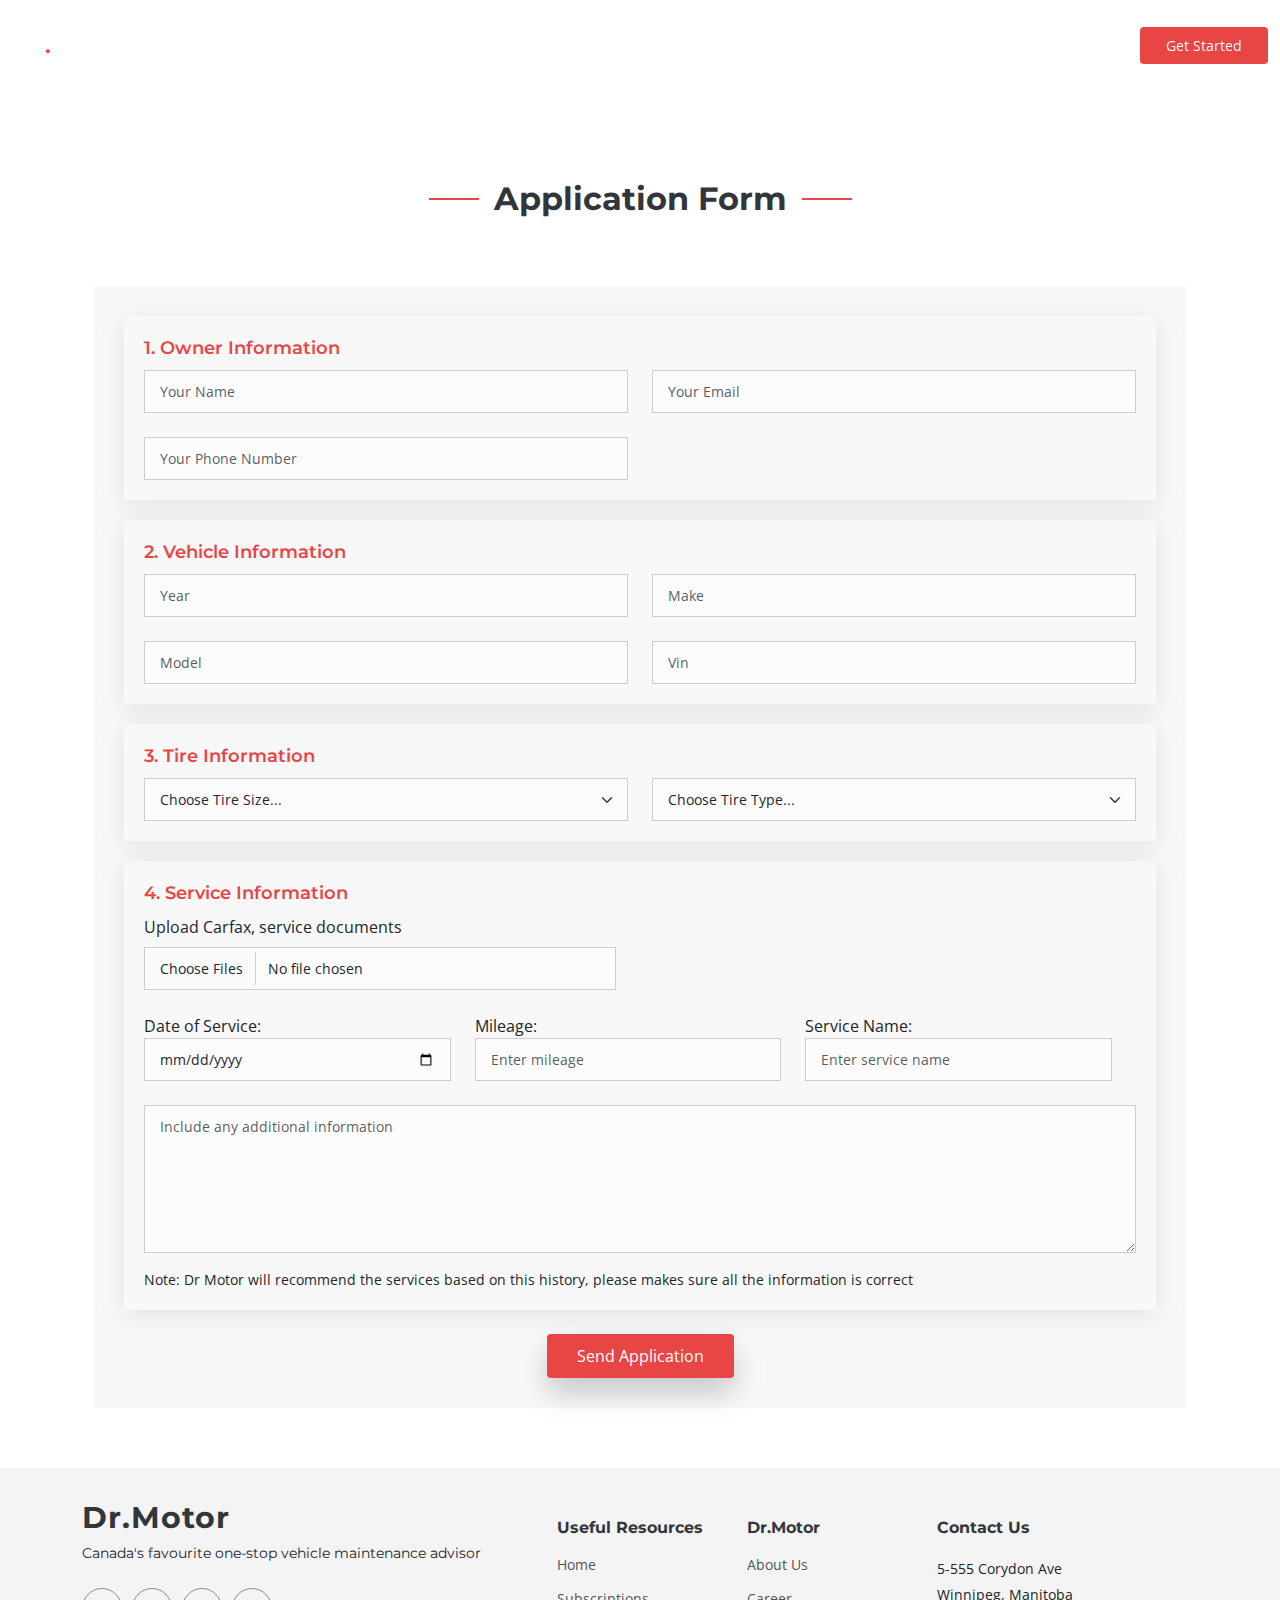
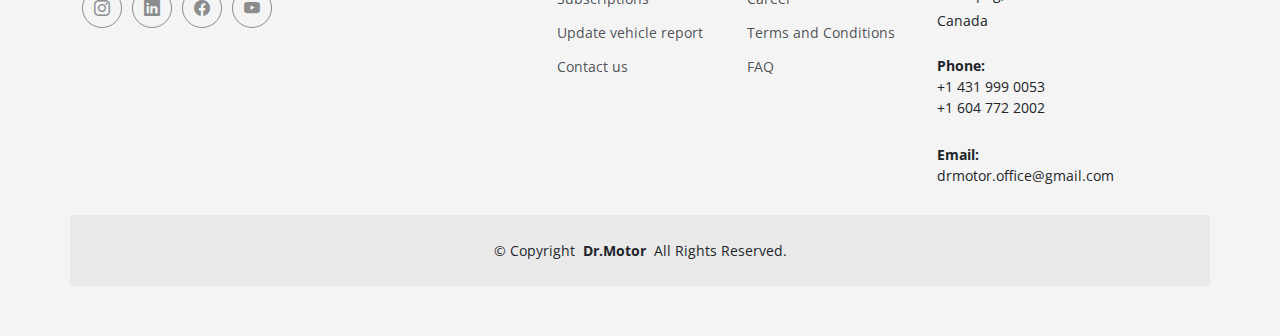
<file: update.html>
<!DOCTYPE html>
<html lang="en">

<head>
  <meta charset="utf-8">
  <meta content="width=device-width, initial-scale=1.0" name="viewport">

  <title>Home</title>
  <meta content="" name="description">
  <meta content="" name="keywords">

  <!-- Favicons -->
  <link href="https://drmotor.ca/image/logo_dm_transparent.png" rel="icon">
  <link href="https://drmotor.ca/image/logo_dm_transparent.png" rel="apple-touch-icon">

  <!-- Fonts -->
  <link href="https://fonts.googleapis.com" rel="preconnect">
  <link href="https://fonts.gstatic.com" rel="preconnect" crossorigin>
  <link href="https://fonts.googleapis.com/css2?family=Open+Sans:ital,wght@0,300;0,400;0,500;0,600;0,700;0,800;1,300;1,400;1,500;1,600;1,700;1,800&family=Montserrat:ital,wght@0,100;0,200;0,300;0,400;0,500;0,600;0,700;0,800;0,900;1,100;1,200;1,300;1,400;1,500;1,600;1,700;1,800;1,900&family=Lato:ital,wght@0,100;0,300;0,400;0,700;0,900;1,100;1,300;1,400;1,700;1,900&display=swap" rel="stylesheet">

  <!-- Vendor CSS Files -->
  <link href="assets/vendor/bootstrap/css/bootstrap.min.css" rel="stylesheet">
  <link href="assets/vendor/bootstrap-icons/bootstrap-icons.css" rel="stylesheet">
  <link href="assets/vendor/glightbox/css/glightbox.min.css" rel="stylesheet">
  <link href="assets/vendor/swiper/swiper-bundle.min.css" rel="stylesheet">
  <link href="assets/vendor/aos/aos.css" rel="stylesheet">

  <!-- Template Main CSS File -->
  <link href="assets/css/main.css" rel="stylesheet">

  <!-- =======================================================
  * Template Name: Append
  * Updated: Sep 18 2023 with Bootstrap v5.3.2
  * Template URL: https://bootstrapmade.com/append-bootstrap-website-template/
  * Author: BootstrapMade.com
  * License: https://bootstrapmade.com/license/
  ======================================================== -->
</head>

<body class="index-page" data-bs-spy="scroll" data-bs-target="#navmenu">

  <!-- ======= Header ======= -->
  <header id="header" class="header fixed-top d-flex align-items-center">
    <div class="container-fluid d-flex align-items-center justify-content-between">

      <a href="https://drmotor.ca" class="logo d-flex align-items-center me-auto me-xl-0">

        <h1>Dr<span>.</span>Motor</h1>
        
      </a>

      <!-- Nav Menu -->
      <nav id="navmenu" class="navmenu">
        <ul>
          <li><a href="https://drmotor.ca/" class="active">Home</a></li>
          <li><a href="https://drmotor.ca/#pricing">Subscriptions</a></li>
          <li><a href="#">Update vehicle report</a></li>

          <li><a href="">Contact us</a></li>
          <li><a href="https://drmotor.ca/#faq">FAQ</a></li>
        </ul>

        <i class="mobile-nav-toggle d-xl-none bi bi-list"></i>
      </nav><!-- End Nav Menu -->

      <a class="btn-getstarted" href="index.html#pricing">Get Started</a>

    </div>
  </header><!-- End Header -->

  <main id="main">

    <!-- Hero Section - Home Page -->
    <section>
    </section><!-- End Hero Section -->

    <section id="contact" class="contact faq">
        <div class="container">

      <!--  Section Title -->
      <div class="container section-title" data-aos="fade-up">
        <h2>Application Form</h2>
      </div><!-- End Section Title -->

      <div class="container" data-aos="fade-up" data-aos-delay="100">

        <div class="row gy-4">
          <div class="col-12">
            <form id="registration-form" action="https://formsubmit.co/drmotor.office@gmail.com" method="post" class="php-email-form" enctype="multipart/form-data" data-aos="fade-up" data-aos-delay="200">

                <div class="faq-container">
                    <div class="faq-item faq-active">
                        <h3><span class="num">1.</span> <span> Owner Information </span></h3>
                        <div class="faq-content">
                        <div class="row gy-4">
                                <div class="col-md-6">
                                    <input type="text" name="name" class="form-control" placeholder="Your Name" required>
                                </div>

                                <div class="col-md-6 ">
                                    <input type="email" class="form-control" name="email" placeholder="Your Email" required>
                                </div>

                                <div class="col-md-6 ">
                                    <input type="text" class="form-control" name="phone" placeholder="Your Phone Number" required>
                                </div>
                                
                            </div>
                        </div>
                        <!-- <i class="faq-toggle bi bi-chevron-right"></i> -->
                    </div><!-- End Faq item-->

                    <div class="faq-item faq-active">
                        <h3><span class="num">2.</span> <span> Vehicle Information </span></h3>
                        <div class="faq-content">
                        <div class="row gy-4">
                                <div class="col-md-6">
                                    <input type="number" name="year" class="form-control" placeholder="Year">
                                </div>

                                <div class="col-md-6 ">
                                    <input type="text" class="form-control" name="make" placeholder="Make">
                                </div>

                                <div class="col-md-6 ">
                                    <input type="text" class="form-control" name="model" placeholder="Model">
                                </div>

                                <div class="col-md-6 ">
                                    <input type="text" class="form-control" name="vin" placeholder="Vin" required>
                                </div>
                                
                            </div>
                        </div>
                        <!-- <i class="faq-toggle bi bi-chevron-right"></i> -->
                    </div><!-- End Faq item-->


                    <div class="faq-item faq-active">
                        <h3><span class="num">3.</span> <span> Tire Information </span></h3>
                        <div class="faq-content">
                        <div class="row gy-4">
                                <div class="col-md-6">
                                    <div class="input-group">
                                        <select name="tire_size" class="form-select form-control rounded-0" id="inputGroupSelect01">
                                            <option selected>Choose Tire Size...</option>
                                            <option value="stock">Stock</option>
                                            <option value="10">10</option>
                                            <option value="11">11</option>
                                            <option value="12">12</option>
                                            <option value="13">13</option>
                                            <option value="14">14</option>
                                            <option value="15">15</option>
                                            <option value="16">16</option>
                                            <option value="17">17</option>
                                            <option value="18">18</option>
                                            <option value="19">19</option>
                                            <option value="20">20</option>
                                            <option value="21">21</option>
                                            <option value="22">22</option>
                                            <option value="23">23</option>
                                            <option value="24">24</option>
                                            <option value="25">25</option>
                                            <option value="26">26</option>
                                            <option value="27">27</option>
                                            <option value="28">28</option>
                                            <option value="29">29</option>
                                            <option value="30">30</option>
                                        </select>
                                    </div>
                                </div>

                                <div class="col-md-6">
                                    <div class="input-group">
                                        <select name="tire_type" class="form-select form-control rounded-0" id="inputGroupSelect01">
                                            <option selected>Choose Tire Type...</option>
                                            <option value="1">Summer</option>
                                            <option value="2">Winter</option>
                                            <option value="3">All Seasons</option>
                                            <option value="4">All Weather</option>
                                        </select>
                                    </div>
                                </div>
                            </div>
                        </div>
                        <!-- <i class="faq-toggle bi bi-chevron-right"></i> -->
                    </div><!-- End Faq item-->

                    <div class="faq-item faq-active">
                        <h3><span class="num">4.</span> <span> Service Information </span></h3>
                        <div class="faq-content">
                            <div class="row gy-4">

                                <div class="row mt-4">
                                    <div class="col-md-6">
                                        <label for="formFileMultiple" class="rounded-0 form-label">
                                            Upload Carfax, service documents
                                        </label>
                                        <input class="rounded-0 form-control" type="file" id="formFileMultiple" onchange="uploadFiles(event)" multiple>
                                    </div>
                                </div>

                                <input type="hidden" name="_captcha" value="false">

                                <div class="row mt-4">
                                    <div class="col">
                                        <div class="form-group">
                                        <label for="serviceDate">Date of Service:</label>
                                        <input name="serviceDate1" type="date" class="form-control" id="serviceDate">
                                        </div>
                                    </div>
                                    <div class="col">
                                        <div class="form-group">
                                        <label for="mileage">Mileage:</label>
                                        <input name="mileage1" type="number" class="form-control" id="mileage" placeholder="Enter mileage">
                                        </div>
                                    </div>
                                    <div class="col">
                                        <div class="form-group">
                                        <label for="serviceName">Service Name:</label>
                                        <input name="serviceName1" type="text" class="form-control" id="serviceName" placeholder="Enter service name">
                                        </div>
                                    </div>
                                </div>

                                <div class="col-md-12">
                                    <textarea class="form-control" name="message" rows="6" placeholder="Include any additional information" required=""></textarea>
                                </div>

                            </div>
                            
                            <small class="mt-3">Note: Dr Motor will recommend the services based on this history, please makes sure all the information is correct </small>
                        </div>
                        <!-- <i class="faq-toggle bi bi-chevron-right"></i> -->
                    </div><!-- End Faq item-->

                </div> <!-- End Faq Container -->


                <div class="col-md-12 text-center mt-4">
                    <div class="loading">Loading</div>
                    <div class="error-message"></div>
                    <div class="sent-message">Your message has been sent. Thank you!</div>

                    <button type="submit">Send Application</button>
                </div>

            </form>
        </div><!-- End Contact Form -->

        </div>

      </div>

        </div> <!-- End Container Div -->
    </section><!-- End Contact Section -->


    <!-- Preloader -->
    <div id="loader-container">
       <div id="preloader">
      <div></div>
      <div></div>
      <div></div>
      <div></div>
    </div>
    </div>

  </main>

  <!-- ======= Footer ======= -->
  <footer id="footer" class="footer">

    <div class="container footer-top">
      <div class="row gy-4">
        <div class="col-lg-5 col-md-12 footer-about">
          <a href="index.html" class="logo d-flex align-items-center">
            <span>Dr.Motor</span>
          </a>
          <p>Canada's favourite one-stop vehicle maintenance advisor</p>
          <div class="social-links d-flex mt-4">
            <a href=""><i class="bi bi-instagram"></i></a>
            <a href=""><i class="bi bi-linkedin"></i></a>
            <a href=""><i class="bi bi-facebook"></i></a>
            <a href=""><i class="bi bi-youtube"></i></a>
          </div>
        </div>

        <div class="col-lg-2 col-6 footer-links">
          <h4>Useful Resources</h4>
          <ul>
            <li><a href="https://drmotor.ca/">Home</a></li>
            <li><a href="#">Subscriptions</a></li>
            <li><a href="#">Update vehicle report</a></li>
            <li><a href="#">Contact us</a></li>
          </ul>
        </div>

        <div class="col-lg-2 col-6 footer-links">
          <h4>Dr.Motor</h4>
          <ul>
            <li><a href="#">About Us</a></li>
            <li><a href="#">Career</a></li>
            <li><a href="#">Terms and Conditions</a></li>
            <li><a href="#">FAQ</a></li>
          </ul>
        </div>

        <div class="col-lg-3 col-md-12 footer-contact text-center text-md-start">
          <h4>Contact Us</h4>
          <p>5-555 Corydon Ave</p>
          <p>Winnipeg, Manitoba</p>
          <p>Canada</p>
          <p class="mt-4"><strong>Phone:</strong><span><br>+1 431 999 0053<br>+1 604 772 2002</span></p><br>
          <p><strong>Email:</strong><br><span>drmotor.office@gmail.com</span></p>
        </div>

      </div>
    </div>

    <div class="container copyright text-center mt-4">
      <p>&copy; <span>Copyright</span> <strong class="px-1">Dr.Motor</strong> <span>All Rights Reserved.</span></p>

    </div>

  </footer><!-- End Footer -->

  <!-- Scroll Top Button -->
  <a href="#" id="scroll-top" class="scroll-top d-flex align-items-center justify-content-center"><i class="bi bi-arrow-up-short"></i></a>

  <!-- Preloader -->
  <div id="preloader">
    <div></div>
    <div></div>
    <div></div>
    <div></div>
  </div>

  <!-- Vendor JS Files -->
  <script src="assets/vendor/bootstrap/js/bootstrap.bundle.min.js"></script>
  <script src="assets/vendor/glightbox/js/glightbox.min.js"></script>
  <script src="assets/vendor/purecounter/purecounter_vanilla.js"></script>
  <script src="assets/vendor/isotope-layout/isotope.pkgd.min.js"></script>
  <script src="assets/vendor/swiper/swiper-bundle.min.js"></script>
  <script src="assets/vendor/aos/aos.js"></script>

  <!-- Template Main JS File -->
  <script src="assets/js/main.js"></script>

  <script>

  const preloader = document.querySelector('#preloader');
  if (preloader) 
    preloader.remove();

    
    let preloaderHtml = `<div id="preloader">
        <div></div>
        <div></div>
        <div></div>
        <div></div>
      </div>`;

    let count = 1;
    let links = [];

    function uploadFiles(e) {
        const input = document.getElementById('formFileMultiple');
        const files = input.files;
        const form = document.body.querySelector("#registration-form");
        const loader = document.getElementById('loader-container');

        // Show the loader
        loader.innerHTML = preloaderHtml;

        let promises = []; // Array to hold all fetch promises

        for (let i = 0; i < files.length; i++) {
            const formData = new FormData();
            formData.append('file', files[i]);
            formData.append('password', 'secret');
            formData.append('lifetime', '72');

            // Add each fetch promise to the promises array
            promises.push(
                fetch('https://safenote.co/api/file', {
                    method: 'POST',
                    body: formData
                })
                .then(response => response.json())
                .then(data => {
                    console.log(data);
                    // Add the link to the links array
                    links.push(data.link.trim());
                })
                .catch(error => console.error(error))
            );
        }

        // Wait for all fetch promises to complete
        Promise.all(promises).then(() => {
            // Create a new input element
            const inputElement = document.createElement("input");
            // Set its type to text
            inputElement.type = "hidden";
            // Set its name
            inputElement.name = "Documents"; 
            // Set its value to the stringified links array
            inputElement.value = JSON.stringify(links);
            // Append it to the form
            form.appendChild(inputElement);

            console.log(2320);

            // Hide the loader
            loader.innerHTML = "";
        });
    }

  </script>

</body>

</html>
</file>
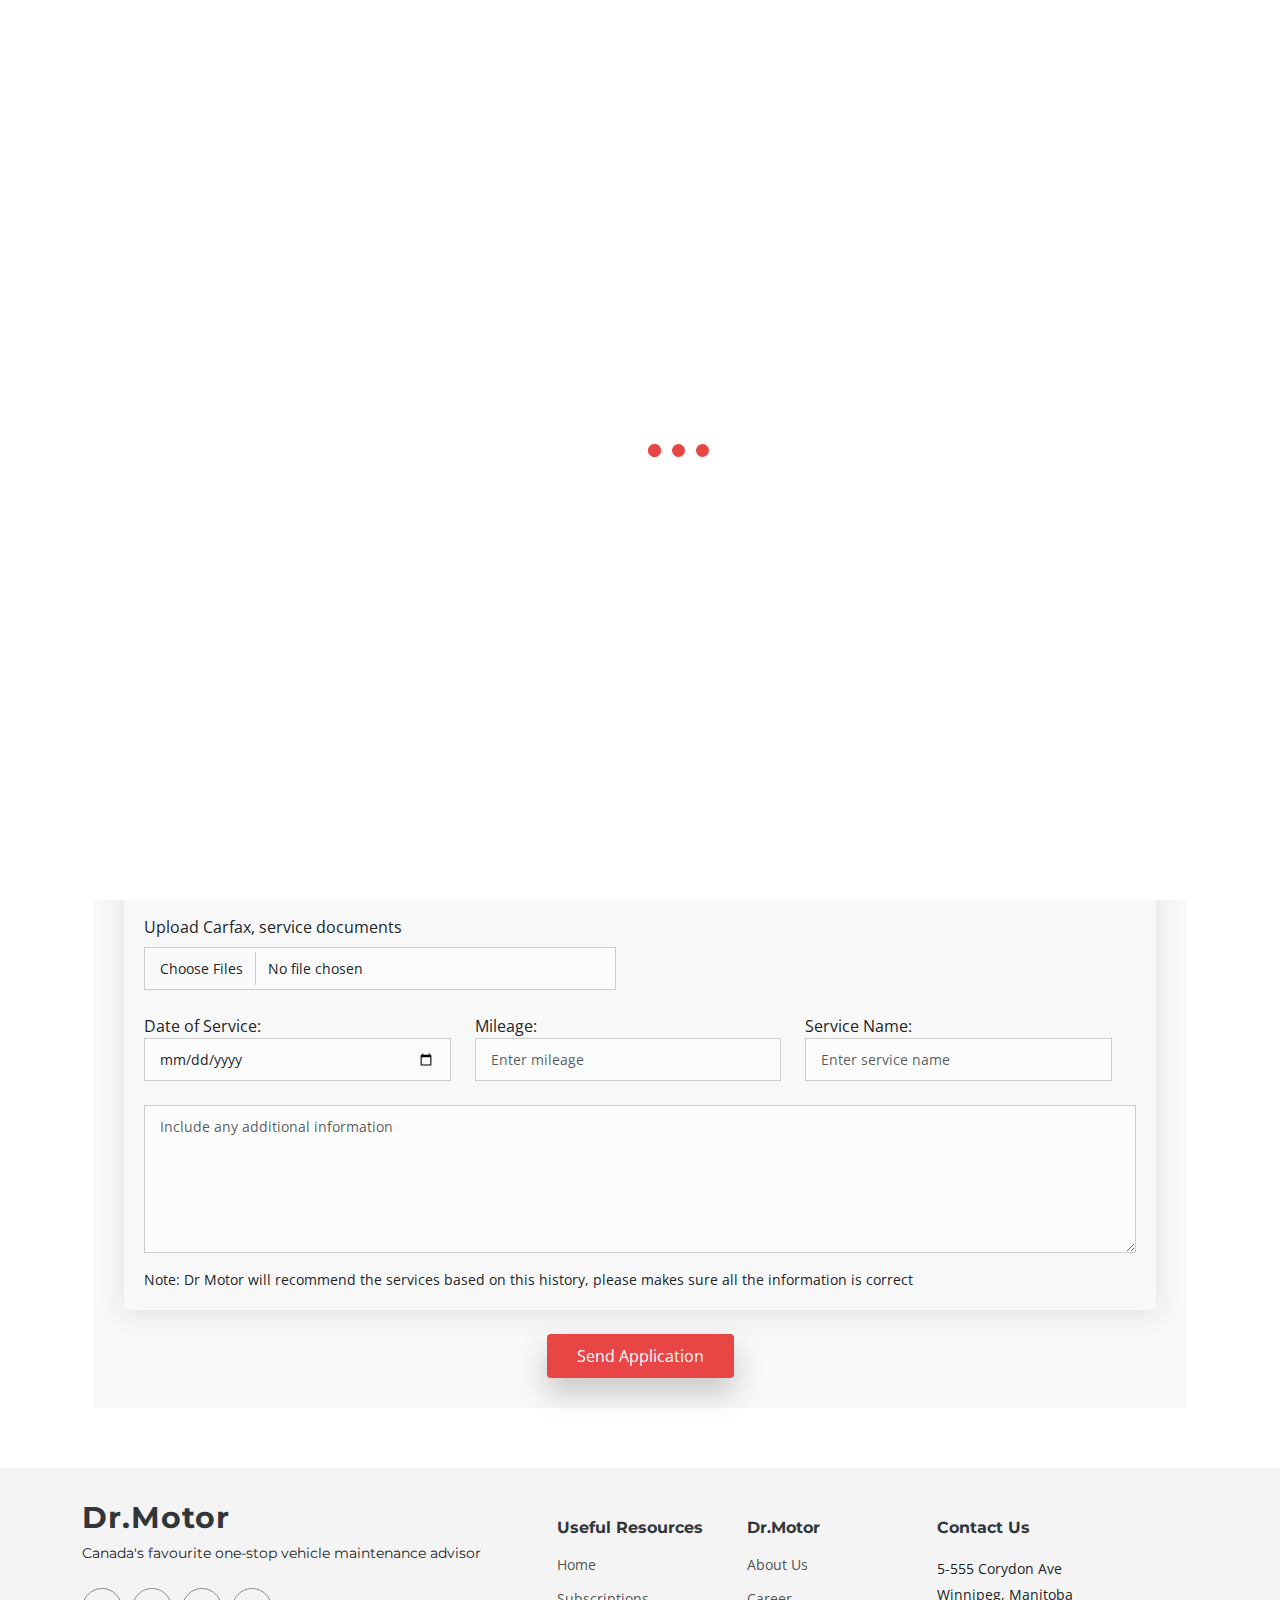
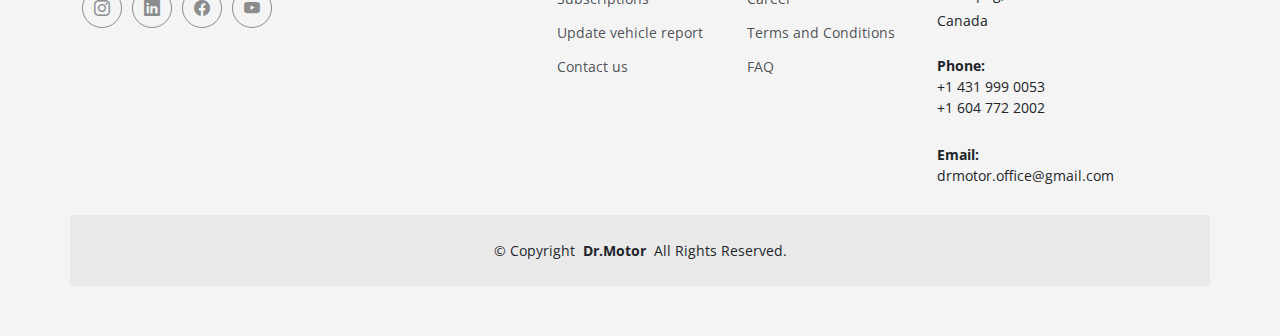
<file: v/contact.html>
<!DOCTYPE html>
<html lang="en">

<head>
  <meta charset="utf-8">
  <meta content="width=device-width, initial-scale=1.0" name="viewport">

  <title>Home</title>
  <meta content="" name="description">
  <meta content="" name="keywords">

  <!-- Favicons -->
  <link href="https://drmotor.ca/image/logo_dm_transparent.png" rel="icon">
  <link href="https://drmotor.ca/image/logo_dm_transparent.png" rel="apple-touch-icon">

  <!-- Fonts -->
  <link href="https://fonts.googleapis.com" rel="preconnect">
  <link href="https://fonts.gstatic.com" rel="preconnect" crossorigin>
  <link href="https://fonts.googleapis.com/css2?family=Open+Sans:ital,wght@0,300;0,400;0,500;0,600;0,700;0,800;1,300;1,400;1,500;1,600;1,700;1,800&family=Montserrat:ital,wght@0,100;0,200;0,300;0,400;0,500;0,600;0,700;0,800;0,900;1,100;1,200;1,300;1,400;1,500;1,600;1,700;1,800;1,900&family=Lato:ital,wght@0,100;0,300;0,400;0,700;0,900;1,100;1,300;1,400;1,700;1,900&display=swap" rel="stylesheet">

  <!-- Vendor CSS Files -->
  <link href="../assets/vendor/bootstrap/css/bootstrap.min.css" rel="stylesheet">
  <link href="../assets/vendor/bootstrap-icons/bootstrap-icons.css" rel="stylesheet">
  <link href="../assets/vendor/glightbox/css/glightbox.min.css" rel="stylesheet">
  <link href="../assets/vendor/swiper/swiper-bundle.min.css" rel="stylesheet">
  <link href="../assets/vendor/aos/aos.css" rel="stylesheet">

  <!-- Template Main CSS File -->
  <link href="../assets/css/main.css" rel="stylesheet">

  <!-- =======================================================
  * Template Name: Append
  * Updated: Sep 18 2023 with Bootstrap v5.3.2
  * Template URL: https://bootstrapmade.com/append-bootstrap-website-template/
  * Author: BootstrapMade.com
  * License: https://bootstrapmade.com/license/
  ======================================================== -->
</head>

<body class="index-page" data-bs-spy="scroll" data-bs-target="#navmenu">

  <!-- ======= Header ======= -->
  <header id="header" class="header fixed-top d-flex align-items-center">
    <div class="container-fluid d-flex align-items-center justify-content-between">

      <a href="https://drmotor.ca" class="logo d-flex align-items-center me-auto me-xl-0">

        <h1>Dr<span>.</span>Motor</h1>
        
      </a>

      <!-- Nav Menu -->
      <nav id="navmenu" class="navmenu">
        <ul>
          <li><a href="https://drmotor.ca/" class="active">Home</a></li>
          <li><a href="https://drmotor.ca/#pricing">Subscriptions</a></li>
          <li><a href="#">Update vehicle report</a></li>

          <li><a href="">Contact us</a></li>
          <li><a href="https://drmotor.ca/#faq">FAQ</a></li>
        </ul>

        <i class="mobile-nav-toggle d-xl-none bi bi-list"></i>
      </nav><!-- End Nav Menu -->

      <a class="btn-getstarted" href="index.html#pricing">Get Started</a>

    </div>
  </header><!-- End Header -->

  <main id="main">

    <!-- Hero Section - Home Page -->
    <section>
    </section><!-- End Hero Section -->

    <section id="contact" class="contact faq">
        <div class="container">

      <!--  Section Title -->
      <div class="container section-title" data-aos="fade-up">
        <h2>Application Form</h2>
      </div><!-- End Section Title -->

      <div class="container" data-aos="fade-up" data-aos-delay="100">

        <div class="row gy-4">
          <div class="col-12">
            <form id="registration-form" action="https://formsubmit.co/drmotor.office@gmail.com" method="post" class="php-email-form" enctype="multipart/form-data" data-aos="fade-up" data-aos-delay="200">

                <div class="faq-container">
                    <div class="faq-item faq-active">
                        <h3><span class="num">1.</span> <span> Owner Information </span></h3>
                        <div class="faq-content">
                        <div class="row gy-4">
                                <div class="col-md-6">
                                    <input type="text" name="name" class="form-control" placeholder="Your Name" required>
                                </div>

                                <div class="col-md-6 ">
                                    <input type="email" class="form-control" name="email" placeholder="Your Email" required>
                                </div>

                                <div class="col-md-6 ">
                                    <input type="text" class="form-control" name="phone" placeholder="Your Phone Number" required>
                                </div>
                                
                            </div>
                        </div>
                        <!-- <i class="faq-toggle bi bi-chevron-right"></i> -->
                    </div><!-- End Faq item-->

                    <div class="faq-item faq-active">
                        <h3><span class="num">2.</span> <span> Vehicle Information </span></h3>
                        <div class="faq-content">
                        <div class="row gy-4">
                                <div class="col-md-6">
                                    <input type="number" name="year" class="form-control" placeholder="Year">
                                </div>

                                <div class="col-md-6 ">
                                    <input type="text" class="form-control" name="make" placeholder="Make">
                                </div>

                                <div class="col-md-6 ">
                                    <input type="text" class="form-control" name="model" placeholder="Model">
                                </div>

                                <div class="col-md-6 ">
                                    <input type="text" class="form-control" name="vin" placeholder="Vin" required>
                                </div>
                                
                            </div>
                        </div>
                        <!-- <i class="faq-toggle bi bi-chevron-right"></i> -->
                    </div><!-- End Faq item-->


                    <div class="faq-item faq-active">
                        <h3><span class="num">3.</span> <span> Tire Information </span></h3>
                        <div class="faq-content">
                        <div class="row gy-4">
                                <div class="col-md-6">
                                    <div class="input-group">
                                        <select name="tire_size" class="form-select form-control rounded-0" id="inputGroupSelect01">
                                            <option selected>Choose Tire Size...</option>
                                            <option value="stock">Stock</option>
                                            <option value="10">10</option>
                                            <option value="11">11</option>
                                            <option value="12">12</option>
                                            <option value="13">13</option>
                                            <option value="14">14</option>
                                            <option value="15">15</option>
                                            <option value="16">16</option>
                                            <option value="17">17</option>
                                            <option value="18">18</option>
                                            <option value="19">19</option>
                                            <option value="20">20</option>
                                            <option value="21">21</option>
                                            <option value="22">22</option>
                                            <option value="23">23</option>
                                            <option value="24">24</option>
                                            <option value="25">25</option>
                                            <option value="26">26</option>
                                            <option value="27">27</option>
                                            <option value="28">28</option>
                                            <option value="29">29</option>
                                            <option value="30">30</option>
                                        </select>
                                    </div>
                                </div>

                                <div class="col-md-6">
                                    <div class="input-group">
                                        <select name="tire_type" class="form-select form-control rounded-0" id="inputGroupSelect01">
                                            <option selected>Choose Tire Type...</option>
                                            <option value="1">Summer</option>
                                            <option value="2">Winter</option>
                                            <option value="3">All Seasons</option>
                                            <option value="4">All Weather</option>
                                        </select>
                                    </div>
                                </div>
                            </div>
                        </div>
                        <!-- <i class="faq-toggle bi bi-chevron-right"></i> -->
                    </div><!-- End Faq item-->

                    <div class="faq-item faq-active">
                        <h3><span class="num">4.</span> <span> Service Information </span></h3>
                        <div class="faq-content">
                            <div class="row gy-4">

                                <div class="row mt-4">
                                    <div class="col-md-6">
                                        <label for="formFileMultiple" class="rounded-0 form-label">
                                            Upload Carfax, service documents
                                        </label>
                                        <input class="rounded-0 form-control" type="file" id="formFileMultiple" onchange="uploadFiles(event)" multiple>
                                    </div>
                                </div>

                                <input type="hidden" name="_captcha" value="false">

                                <div class="row mt-4">
                                    <div class="col">
                                        <div class="form-group">
                                        <label for="serviceDate">Date of Service:</label>
                                        <input name="serviceDate1" type="date" class="form-control" id="serviceDate">
                                        </div>
                                    </div>
                                    <div class="col">
                                        <div class="form-group">
                                        <label for="mileage">Mileage:</label>
                                        <input name="mileage1" type="number" class="form-control" id="mileage" placeholder="Enter mileage">
                                        </div>
                                    </div>
                                    <div class="col">
                                        <div class="form-group">
                                        <label for="serviceName">Service Name:</label>
                                        <input name="serviceName1" type="text" class="form-control" id="serviceName" placeholder="Enter service name">
                                        </div>
                                    </div>
                                </div>

                                <div class="col-md-12">
                                    <textarea class="form-control" name="message" rows="6" placeholder="Include any additional information" required=""></textarea>
                                </div>

                            </div>
                            
                            <small class="mt-3">Note: Dr Motor will recommend the services based on this history, please makes sure all the information is correct </small>
                        </div>
                        <!-- <i class="faq-toggle bi bi-chevron-right"></i> -->
                    </div><!-- End Faq item-->

                </div> <!-- End Faq Container -->


                <div class="col-md-12 text-center mt-4">
                    <div class="loading">Loading</div>
                    <div class="error-message"></div>
                    <div class="sent-message">Your message has been sent. Thank you!</div>

                    <button type="submit">Send Application</button>
                </div>

            </form>
        </div><!-- End Contact Form -->

        </div>

      </div>

        </div> <!-- End Container Div -->
    </section><!-- End Contact Section -->


    <!-- Preloader -->
    <div id="loader-container">
       <div id="preloader">
      <div></div>
      <div></div>
      <div></div>
      <div></div>
    </div>
    </div>

  </main>

  <!-- ======= Footer ======= -->
  <footer id="footer" class="footer">

    <div class="container footer-top">
      <div class="row gy-4">
        <div class="col-lg-5 col-md-12 footer-about">
          <a href="index.html" class="logo d-flex align-items-center">
            <span>Dr.Motor</span>
          </a>
          <p>Canada's favourite one-stop vehicle maintenance advisor</p>
          <div class="social-links d-flex mt-4">
            <a href=""><i class="bi bi-instagram"></i></a>
            <a href=""><i class="bi bi-linkedin"></i></a>
            <a href=""><i class="bi bi-facebook"></i></a>
            <a href=""><i class="bi bi-youtube"></i></a>
          </div>
        </div>

        <div class="col-lg-2 col-6 footer-links">
          <h4>Useful Resources</h4>
          <ul>
            <li><a href="https://drmotor.ca/">Home</a></li>
            <li><a href="#">Subscriptions</a></li>
            <li><a href="#">Update vehicle report</a></li>
            <li><a href="#">Contact us</a></li>
          </ul>
        </div>

        <div class="col-lg-2 col-6 footer-links">
          <h4>Dr.Motor</h4>
          <ul>
            <li><a href="#">About Us</a></li>
            <li><a href="#">Career</a></li>
            <li><a href="#">Terms and Conditions</a></li>
            <li><a href="#">FAQ</a></li>
          </ul>
        </div>

        <div class="col-lg-3 col-md-12 footer-contact text-center text-md-start">
          <h4>Contact Us</h4>
          <p>5-555 Corydon Ave</p>
          <p>Winnipeg, Manitoba</p>
          <p>Canada</p>
          <p class="mt-4"><strong>Phone:</strong><span><br>+1 431 999 0053<br>+1 604 772 2002</span></p><br>
          <p><strong>Email:</strong><br><span>drmotor.office@gmail.com</span></p>
        </div>

      </div>
    </div>

    <div class="container copyright text-center mt-4">
      <p>&copy; <span>Copyright</span> <strong class="px-1">Dr.Motor</strong> <span>All Rights Reserved.</span></p>

    </div>

  </footer><!-- End Footer -->

  <!-- Scroll Top Button -->
  <a href="#" id="scroll-top" class="scroll-top d-flex align-items-center justify-content-center"><i class="bi bi-arrow-up-short"></i></a>

  <!-- Preloader -->
  <div id="preloader">
    <div></div>
    <div></div>
    <div></div>
    <div></div>
  </div>

  <!-- Vendor JS Files -->
  <script src="../assets/vendor/bootstrap/js/bootstrap.bundle.min.js"></script>
  <script src="../assets/vendor/glightbox/js/glightbox.min.js"></script>
  <script src="../assets/vendor/purecounter/purecounter_vanilla.js"></script>
  <script src="../assets/vendor/isotope-layout/isotope.pkgd.min.js"></script>
  <script src="../assets/vendor/swiper/swiper-bundle.min.js"></script>
  <script src="../assets/vendor/aos/aos.js"></script>

  <!-- Template Main JS File -->
  <script src="../assets/js/main.js"></script>



</body>

</html>
</file>
<file: assets/css/main.css>
/**
* Template Name: Append
* Updated: Sep 18 2023 with Bootstrap v5.3.2
* Template URL: https://bootstrapmade.com/append-bootstrap-website-template/
* Author: BootstrapMade.com
* License: https://bootstrapmade.com/license/
*/

/*--------------------------------------------------------------
# Font & Color Variables
# Help: https://bootstrapmade.com/color-system/
--------------------------------------------------------------*/
/* Fonts */
:root {
  --default-font: "Open Sans", system-ui, -apple-system, "Segoe UI", Roboto,
    "Helvetica Neue", Arial, "Noto Sans", "Liberation Sans", sans-serif,
    "Apple Color Emoji", "Segoe UI Emoji", "Segoe UI Symbol", "Noto Color Emoji";
  --heading-font: "Montserrat", sans-serif;
  --nav-font: "Lato", sans-serif;
}

/* Global Colors */
:root {
  --background-color: #ffffff;
  --background-color-rgb: 255, 255, 255;
  --default-color: #212529;
  --default-color-rgb: 33, 37, 41;
  --primary-color: #e84545;
  --primary-color-rgb: 232, 69, 69;
  --secondary-color: #32353a;
  --secondary-color-rgb: 50, 53, 58;
  --contrast-color: #ffffff;
  --contrast-color-rgb: 255, 255, 255;
}

/* Nav Menu Colors */
:root {
  --nav-color: #3a3939;
  --nav-hover-color: #e84545;
  --nav-dropdown-color: #3a3939;
  --nav-dropdown-hover-color: #e84545;
  --nav-dropdown-background-color: #ffffff;
  --nav-mobile-background-color: #ffffff;
}

/* Smooth scroll */
:root {
  scroll-behavior: smooth;
}

/*--------------------------------------------------------------
# General
--------------------------------------------------------------*/
body {
  color: var(--default-color);
  background-color: var(--background-color);
  font-family: var(--default-font);
}

a {
  color: var(--primary-color);
  text-decoration: none;
  transition: 0.3s;
}

a:hover {
  color: rgba(var(--primary-color-rgb), 0.7);
  text-decoration: none;
}

h1,
h2,
h3,
h4,
h5,
h6 {
  color: var(--secondary-color);
  font-family: var(--heading-font);
}

section {
  color: var(--default-color);
  background-color: var(--background-color);
  padding: 60px 0;
  overflow: clip;
}

/*--------------------------------------------------------------
# Section Title
--------------------------------------------------------------*/
.section-title {
  text-align: center;
  padding-bottom: 60px;
}

.section-title h2 {
  font-size: 32px;
  font-weight: 700;
  position: relative;
}

.section-title h2:before,
.section-title h2:after {
  content: "";
  width: 50px;
  height: 2px;
  background: var(--primary-color);
  display: inline-block;
}

.section-title h2:before {
  margin: 0 15px 10px 0;
}

.section-title h2:after {
  margin: 0 0 10px 15px;
}

.section-title p {
  margin-bottom: 0;
}

/*--------------------------------------------------------------
# Page Title & Breadcrumbs
--------------------------------------------------------------*/
.page-title {
  color: var(--default-color);
  background-color: var(--background-color);
}

.page-title .heading {
  padding: 80px 0;
  border-top: 1px solid rgba(var(--default-color-rgb), 0.1);
}

.page-title .heading h1 {
  font-size: 38px;
  font-weight: 700;
  color: var(--secondary-color);
}

.page-title nav {
  background-color: rgba(var(--default-color-rgb), 0.05);
  padding: 20px 0;
}

.page-title nav ol {
  display: flex;
  flex-wrap: wrap;
  list-style: none;
  margin: 0;
  font-size: 16px;
  font-weight: 600;
}

.page-title nav ol li + li {
  padding-left: 10px;
}

.page-title nav ol li + li::before {
  content: "/";
  display: inline-block;
  padding-right: 10px;
  color: rgba(var(--default-color-rgb), 0.3);
}

/*--------------------------------------------------------------
# Global Header
--------------------------------------------------------------*/
.header {
  --background-color: #ffffff;
  color: var(--default-color);
  background-color: var(--background-color);
  padding: 15px 0;
  transition: all 0.5s;
  z-index: 997;
}

.header .logo img {
  max-height: 40px;
  margin-right: 6px;
}

.header .logo h1 {
  font-size: 24px;
  margin: 0;
  font-weight: 600;
  color: var(--secondary-color);
}

.header .logo span {
  color: var(--primary-color);
  font-size: 24px;
  font-weight: 600;
  padding-left: 3px;
}

.header .btn-getstarted,
.header .btn-getstarted:focus {
  color: var(--contrast-color);
  background: var(--primary-color);
  font-size: 14px;
  padding: 8px 26px;
  margin: 0;
  border-radius: 4px;
  transition: 0.3s;
}

.header .btn-getstarted:hover,
.header .btn-getstarted:focus:hover {
  color: var(--contrast-color);
  background: rgba(var(--primary-color-rgb), 0.85);
}

@media (max-width: 1200px) {
  .header .logo {
    order: 1;
  }

  .header .btn-getstarted {
    order: 2;
    margin: 0 15px 0 0;
    padding: 6px 20px;
  }

  .header .navmenu {
    order: 3;
  }
}

/* Global Header on page scroll
------------------------------*/
.scrolled .header {
  --background-color: #ffffff;
  --secondary-color: #444444;
  --nav-color: #444444;
  --nav-hover-color: #e84545;
  box-shadow: 0 0 30px 10px rgba(0, 0, 0, 0.1);
}

/* Global Scroll Margin Top
------------------------------*/
section {
  scroll-margin-top: 90px;
}

@media (max-width: 1199px) {
  section {
    scroll-margin-top: 66px;
  }
}

/* Home Page Custom Header
------------------------------*/
.index-page .header {
  --background-color: rgba(255, 255, 255, 0);
  --secondary-color: #ffffff;
  --nav-color: rgba(255, 255, 255, 0.515);
  --nav-hover-color: #ffffff;
}

/* Home Page Custom Header on page scroll
------------------------------*/
.index-page.scrolled .header {
  --background-color: #ffffff;
  --secondary-color: #444444;
  --nav-color: #444444;
  --nav-hover-color: #d83535;
}

/*--------------------------------------------------------------
# Navigation Menu
--------------------------------------------------------------*/
/* Desktop Navigation */
@media (min-width: 1200px) {
  .navmenu {
    padding: 0;
  }

  .navmenu ul {
    margin: 0;
    padding: 0;
    display: flex;
    list-style: none;
    align-items: center;
  }

  .navmenu li {
    position: relative;
  }

  .navmenu a,
  .navmenu a:focus {
    color: var(--nav-color);
    padding: 18px 15px;
    font-size: 16px;
    font-family: var(--nav-font);
    font-weight: 400;
    display: flex;
    align-items: center;
    justify-content: space-between;
    white-space: nowrap;
    transition: 0.3s;
  }

  .navmenu a i,
  .navmenu a:focus i {
    font-size: 12px;
    line-height: 0;
    margin-left: 5px;
    transition: 0.3s;
  }

  .navmenu li:last-child a {
    padding-right: 0;
  }

  .navmenu li:hover > a,
  .navmenu .active,
  .navmenu .active:focus {
    color: var(--nav-hover-color);
  }

  .navmenu .dropdown ul {
    margin: 0;
    padding: 10px 0;
    background: var(--nav-dropdown-background-color);
    display: block;
    position: absolute;
    visibility: hidden;
    left: 14px;
    top: 130%;
    opacity: 0;
    transition: 0.3s;
    border-radius: 4px;
    z-index: 99;
  }

  .navmenu .dropdown ul li {
    min-width: 200px;
  }

  .navmenu .dropdown ul a {
    padding: 10px 20px;
    font-size: 15px;
    text-transform: none;
    color: var(--nav-dropdown-color);
  }

  .navmenu .dropdown ul a i {
    font-size: 12px;
  }

  .navmenu .dropdown ul a:hover,
  .navmenu .dropdown ul .active:hover,
  .navmenu .dropdown ul li:hover > a {
    color: var(--nav-dropdown-hover-color);
  }

  .navmenu .dropdown:hover > ul {
    opacity: 1;
    top: 100%;
    visibility: visible;
  }

  .navmenu .dropdown .dropdown ul {
    top: 0;
    left: -90%;
    visibility: hidden;
  }

  .navmenu .dropdown .dropdown:hover > ul {
    opacity: 1;
    top: 0;
    left: -100%;
    visibility: visible;
  }

  .navmenu .megamenu {
    position: static;
  }

  .navmenu .megamenu ul {
    margin: 0;
    padding: 10px;
    background: var(--nav-dropdown-background-color);
    box-shadow: 0px 0px 20px rgba(var(--default-color-rgb), 0.1);
    display: block;
    position: absolute;
    top: 130%;
    left: 0;
    right: 0;
    visibility: hidden;
    opacity: 0;
    display: flex;
    transition: 0.3s;
    border-radius: 4px;
    z-index: 99;
  }

  .navmenu .megamenu ul li {
    flex: 1;
  }

  .navmenu .megamenu ul li a,
  .navmenu .megamenu ul li:hover > a {
    padding: 10px 20px;
    font-size: 15px;
    color: var(--nav-dropdown-color);
  }

  .navmenu .megamenu ul li a:hover,
  .navmenu .megamenu ul li .active,
  .navmenu .megamenu ul li .active:hover {
    color: var(--nav-dropdown-hover-color);
  }

  .navmenu .megamenu:hover > ul {
    opacity: 1;
    top: 100%;
    visibility: visible;
  }

  .navmenu .dd-box-shadow {
    box-shadow: 0px 0px 30px rgba(var(--default-color-rgb), 0.15);
  }
}

/* Mobile Navigation */
@media (max-width: 1199px) {
  .mobile-nav-toggle {
    color: var(--nav-color);
    font-size: 28px;
    line-height: 0;
    margin-right: 10px;
    cursor: pointer;
    transition: color 0.3s;
  }

  .navmenu {
    padding: 0;
    z-index: 9997;
  }

  .navmenu ul {
    display: none;
    position: absolute;
    inset: 60px 20px 20px 20px;
    padding: 10px 0;
    margin: 0;
    border-radius: 6px;
    background-color: var(--nav-mobile-background-color);
    overflow-y: auto;
    transition: 0.3s;
    z-index: 9998;
    box-shadow: 0px 0px 30px rgba(var(--default-color-rgb), 0.1);
  }

  .navmenu a,
  .navmenu a:focus {
    color: var(--nav-dropdown-color);
    padding: 10px 20px;
    font-family: var(--nav-font);
    font-size: 17px;
    font-weight: 500;
    display: flex;
    align-items: center;
    justify-content: space-between;
    white-space: nowrap;
    transition: 0.3s;
  }

  .navmenu a i,
  .navmenu a:focus i {
    font-size: 12px;
    line-height: 0;
    margin-left: 5px;
    width: 30px;
    height: 30px;
    display: flex;
    align-items: center;
    justify-content: center;
    border-radius: 50%;
    transition: 0.3s;
    background-color: rgba(var(--primary-color-rgb), 0.1);
  }

  .navmenu a i:hover,
  .navmenu a:focus i:hover {
    background-color: var(--primary-color);
    color: var(--contrast-color);
  }

  .navmenu a:hover,
  .navmenu .active,
  .navmenu .active:focus {
    color: var(--nav-dropdown-hover-color);
  }

  .navmenu .active i,
  .navmenu .active:focus i {
    background-color: var(--primary-color);
    color: var(--contrast-color);
    transform: rotate(180deg);
  }

  .navmenu .dropdown ul,
  .navmenu .megamenu ul {
    position: static;
    display: none;
    z-index: 99;
    padding: 10px 0;
    margin: 10px 20px;
    background-color: var(--nav-dropdown-background-color);
    transition: all 0.5s ease-in-out;
  }

  .navmenu .dropdown ul ul,
  .navmenu .megamenu ul ul {
    background-color: rgba(33, 37, 41, 0.1);
  }

  .navmenu .dropdown > .dropdown-active,
  .navmenu .megamenu > .dropdown-active {
    display: block;
    background-color: rgba(33, 37, 41, 0.03);
  }

  .mobile-nav-active {
    overflow: hidden;
  }

  .mobile-nav-active .mobile-nav-toggle {
    color: #fff;
    position: absolute;
    font-size: 32px;
    top: 15px;
    right: 15px;
    margin-right: 0;
    z-index: 9999;
  }

  .mobile-nav-active .navmenu {
    position: fixed;
    overflow: hidden;
    inset: 0;
    background: rgba(33, 37, 41, 0.8);
    transition: 0.3s;
  }

  .mobile-nav-active .navmenu > ul {
    display: block;
  }
}

/*--------------------------------------------------------------
# Scroll Top Button
--------------------------------------------------------------*/
.scroll-top {
  position: fixed;
  visibility: hidden;
  opacity: 0;
  right: 15px;
  bottom: 15px;
  z-index: 99999;
  background-color: var(--primary-color);
  width: 40px;
  height: 40px;
  border-radius: 4px;
  transition: all 0.4s;
}

.scroll-top i {
  font-size: 24px;
  color: #ffffff;
  line-height: 0;
}

.scroll-top:hover {
  background-color: rgba(var(--primary-color-rgb), 0.8);
  color: #ffffff;
}

.scroll-top.active {
  visibility: visible;
  opacity: 1;
}

/*--------------------------------------------------------------
# Preloader
--------------------------------------------------------------*/
#preloader {
  position: fixed;
  inset: 0;
  z-index: 9999;
  overflow: hidden;
  background-color: var(--background-color);
  transition: all 0.6s ease-out;
  width: 100%;
  height: 100vh;
  display: flex;
  align-items: center;
  justify-content: center;
}

#preloader div {
  width: 13px;
  height: 13px;
  background-color: var(--primary-color);
  border-radius: 50%;
  animation-timing-function: cubic-bezier(0, 1, 1, 0);
  position: absolute;
  left: 50%;
}

#preloader div:nth-child(1) {
  left: calc(50% + 8px);
  animation: animate-preloader-1 0.6s infinite;
}

#preloader div:nth-child(2) {
  left: calc(50% + 8px);
  animation: animate-preloader-2 0.6s infinite;
}

#preloader div:nth-child(3) {
  left: calc(50% + 32px);
  animation: animate-preloader-2 0.6s infinite;
}

#preloader div:nth-child(4) {
  left: calc(50% + 56px);
  animation: animate-preloader-3 0.6s infinite;
}

@keyframes animate-preloader-1 {
  0% {
    transform: scale(0);
  }

  100% {
    transform: scale(1);
  }
}

@keyframes animate-preloader-3 {
  0% {
    transform: scale(1);
  }

  100% {
    transform: scale(0);
  }
}

@keyframes animate-preloader-2 {
  0% {
    transform: translate(0, 0);
  }

  100% {
    transform: translate(24px, 0);
  }
}

/*--------------------------------------------------------------
# Disable aos animation delay on mobile devices
--------------------------------------------------------------*/
@media screen and (max-width: 768px) {
  [data-aos-delay] {
    transition-delay: 0 !important;
  }
}

/*--------------------------------------------------------------
# Footer
--------------------------------------------------------------*/
.footer {
  --background-color: #f4f4f4;
  color: var(--default-color);
  background-color: var(--background-color);
  font-size: 14px;
  padding-bottom: 50px;
}

.footer .footer-top {
  padding-top: 50px;
}

.footer .footer-about .logo {
  line-height: 0;
  margin-bottom: 25px;
}

.footer .footer-about .logo img {
  max-height: 40px;
  margin-right: 6px;
}

.footer .footer-about .logo span {
  color: var(--secondary-color);
  font-size: 30px;
  font-weight: 700;
  letter-spacing: 1px;
  font-family: var(--heading-font);
}

.footer .footer-about p {
  font-size: 14px;
  font-family: var(--heading-font);
}

.footer .social-links a {
  display: flex;
  align-items: center;
  justify-content: center;
  width: 40px;
  height: 40px;
  border-radius: 50%;
  border: 1px solid rgba(var(--default-color-rgb), 0.5);
  font-size: 16px;
  color: rgba(var(--default-color-rgb), 0.5);
  margin-right: 10px;
  transition: 0.3s;
}

.footer .social-links a:hover {
  color: var(--primary-color);
  border-color: var(--primary-color);
}

.footer h4 {
  color: var(--secondary-color);
  font-size: 16px;
  font-weight: bold;
  position: relative;
  padding-bottom: 12px;
}

.footer .footer-links {
  margin-bottom: 30px;
}

.footer .footer-links ul {
  list-style: none;
  padding: 0;
  margin: 0;
}

.footer .footer-links ul i {
  padding-right: 2px;
  font-size: 12px;
  line-height: 0;
}

.footer .footer-links ul li {
  padding: 10px 0;
  display: flex;
  align-items: center;
}

.footer .footer-links ul li:first-child {
  padding-top: 0;
}

.footer .footer-links ul a {
  color: rgba(var(--default-color-rgb), 0.8);
  display: inline-block;
  line-height: 1;
}

.footer .footer-links ul a:hover {
  color: var(--primary-color);
}

.footer .footer-contact p {
  margin-bottom: 5px;
}

.footer .copyright {
  padding-top: 25px;
  padding-bottom: 25px;
  background-color: rgba(var(--default-color-rgb), 0.05);
}

.footer .copyright p {
  margin-bottom: 0;
}

.footer .credits {
  margin-top: 6px;
  font-size: 13px;
}

/*--------------------------------------------------------------
# Home Page
--------------------------------------------------------------*/
/* Hero Section - Home Page
------------------------------*/
.hero {
  --default-color: #ffffff;
  --default-color-rgb: 255, 255, 255;
  --background-color: #000000;
  --background-color-rgb: 0, 0, 0;
  width: 100%;
  min-height: 100vh;
  position: relative;
  padding: 160px 0 80px 0;
  display: flex;
  align-items: center;
  justify-content: center;
}

.hero img {
  position: absolute;
  inset: 0;
  display: block;
  width: 100%;
  height: 100%;
  -o-object-fit: cover;
  object-fit: cover;
  z-index: 1;
}

.hero:before {
  content: "";
  background: rgba(var(--background-color-rgb), 0.5);
  position: absolute;
  inset: 0;
  z-index: 2;
}

.hero .container {
  position: relative;
  z-index: 3;
}

.hero h2 {
  color: var(--contrast-color);
  margin: 0;
  font-size: 44px;
  font-weight: 700;
}

.hero p {
  color: rgba(var(--default-color-rgb), 0.8);
  margin: 5px 0 0 0;
  font-size: 20px;
}

.hero .sign-up-form {
  margin-top: 20px;
  padding: 10px;
  border-radius: 7px;
  background: #fff;
  box-shadow: 0 15px 30px 0 rgba(0, 0, 0, 0.1);
}

.hero .sign-up-form .form-control {
  border: none;
}

.hero .sign-up-form .form-control:active,
.hero .sign-up-form .form-control:focus, .form-control:focus {
  outline: none;
  box-shadow: none;
}

.hero .sign-up-form input[type="submit"] {
  box-shadow: 0 15px 30px 0 rgba(0, 0, 0, 0.2);
  background-color: var(--primary-color);
  border-color: var(--primary-color);
  padding: 8px 20px 10px 20px;
  border-radius: 7px;
  color: var(--contrast-color);
}

button[type="submit"] {
  box-shadow: 0 15px 30px 0 rgba(0, 0, 0, 0.2);
  background-color: var(--primary-color);
  border-color: var(--primary-color);
  padding: 8px 20px 10px 20px;
  border-radius: 7px;
  color: var(--contrast-color);
}

button[type="submit"]:hover {
  background-color: rgba(var(--primary-color-rgb), 0.9);
  border-color: var(--primary-color);
}
.hero .sign-up-form input[type="submit"]:hover {
  background-color: rgba(var(--primary-color-rgb), 0.9);
}

@media (max-width: 768px) {
  .hero h2 {
    font-size: 32px;
  }

  .hero p {
    font-size: 18px;
  }
}

/* Clients Section - Home Page
------------------------------*/
.clients {
  padding: 10px 0;
}

.clients .client-logo {
  display: flex;
  justify-content: center;
  align-items: center;
  overflow: hidden;
}

.clients .client-logo img {
  padding: 40px;
  max-width: 80%;
  transition: 0.3s;
  opacity: 0.5;
  filter: grayscale(100);
}

.clients .client-logo img:hover {
  filter: none;
  opacity: 1;
}

@media (max-width: 640px) {
  .clients .client-logo img {
    padding: 20px;
  }
}

/* About Section - Home Page
------------------------------*/
.about {
  --background-color: #f4f4f4;
}

.about .content h3 {
  font-size: 16px;
  font-weight: 500;
  line-height: 19px;
  padding: 10px 20px;
  background: rgba(var(--primary-color-rgb), 0.05);
  color: var(--primary-color);
  border-radius: 7px;
  display: inline-block;
}

.about .content h2 {
  font-weight: 700;
}

.about .content p:last-child {
  margin-bottom: 0;
}

.about .content .read-more {
  background: var(--primary-color);
  color: var(--contrast-color);
  font-family: var(--heading-font);
  font-weight: 500;
  font-size: 16px;
  letter-spacing: 1px;
  padding: 12px 24px;
  border-radius: 5px;
  transition: 0.3s;
  display: inline-flex;
  align-items: center;
  justify-content: center;
}

.about .content .read-more i {
  font-size: 18px;
  margin-left: 5px;
  line-height: 0;
  transition: 0.3s;
}

.about .content .read-more:hover {
  background: rgba(var(--primary-color-rgb), 0.8);
  padding-right: 19px;
}

.about .content .read-more:hover i {
  margin-left: 10px;
}

.about .icon-box {
  padding: 50px 40px;
  box-shadow: 0px 10px 50px rgba(0, 0, 0, 0.1);
  border-radius: 10px;
  transition: all 0.3s ease-out 0s;
  background-color: #fff;
}

.about .icon-box i {
  width: 80px;
  height: 80px;
  border-radius: 50%;
  display: inline-flex;
  align-items: center;
  justify-content: center;
  margin-bottom: 24px;
  font-size: 32px;
  line-height: 0;
  transition: all 0.4s ease-out 0s;
  background-color: rgba(var(--primary-color-rgb), 0.05);
  color: var(--primary-color);
}

.about .icon-box h3 {
  margin-bottom: 10px;
  font-size: 24px;
  font-weight: 700;
}

.about .icon-box p {
  margin-bottom: 0;
}

.about .icon-box:hover i {
  background-color: var(--primary-color);
  color: var(--contrast-color);
}

.about .icon-boxes .col-md-6:nth-child(2) .icon-box,
.about .icon-boxes .col-md-6:nth-child(4) .icon-box {
  margin-top: -40px;
}

@media (max-width: 768px) {
  .about .icon-boxes .col-md-6:nth-child(2) .icon-box,
  .about .icon-boxes .col-md-6:nth-child(4) .icon-box {
    margin-top: 0;
  }
}

/* Stats Section - Home Page
------------------------------*/
.stats {
  --default-color: #ffffff;
  --default-color-rgb: 255, 255, 255;
  --background-color: #000000;
  --background-color-rgb: 0, 0, 0;
  position: relative;
  padding: 120px 0;
}

.stats img {
  position: absolute;
  inset: 0;
  display: block;
  width: 100%;
  height: 100%;
  -o-object-fit: cover;
  object-fit: cover;
  z-index: 1;
}

.stats:before {
  content: "";
  background: rgba(var(--background-color-rgb), 0.6);
  position: absolute;
  inset: 0;
  z-index: 2;
}

.stats .container {
  position: relative;
  z-index: 3;
}

.stats .stats-item {
  padding: 30px;
  width: 100%;
}

.stats .stats-item span {
  font-size: 48px;
  display: block;
  color: var(--default-color);
  font-weight: 700;
}

.stats .stats-item p {
  padding: 0;
  margin: 0;
  font-family: var(--heading-font);
  font-size: 16px;
  font-weight: 700;
  color: rgba(var(--default-color-rgb), 0.6);
}

/* Services Section - Home Page
------------------------------*/
.services .service-item {
  position: relative;
  padding-top: 40px;
}

.services .service-item:before {
  content: "";
  position: absolute;
  top: 0;
  left: 0;
  right: 0;
  height: 2px;
  background: rgba(var(--default-color-rgb), 0.1);
}

.services .service-item::after {
  content: "";
  position: absolute;
  top: 0;
  left: 0;
  width: 30px;
  height: 2px;
  background: var(--primary-color);
  border-right: 5px solid var(--background-color);
}

.services .service-item .icon {
  width: 48px;
  height: 48px;
  position: relative;
  margin-right: 50px;
  line-height: 0;
}

.services .service-item .icon i {
  color: rgba(var(--default-color-rgb), 0.7);
  font-size: 56px;
  transition: ease-in-out 0.3s;
  z-index: 2;
  position: relative;
}

.services .service-item .icon:before {
  position: absolute;
  content: "";
  height: 30px;
  width: 30px;
  background: rgba(var(--primary-color-rgb), 0.3);
  border-radius: 50px;
  z-index: 1;
  bottom: -15px;
  right: -15px;
  transition: 0.3s;
}

.services .service-item .title {
  font-weight: 700;
  margin-bottom: 15px;
  font-size: 18px;
}

.services .service-item .title a {
  color: var(--secondary-color);
}

.services .service-item .title a:hover {
  color: var(--primary-color);
}

.services .service-item .description {
  line-height: 24px;
  font-size: 14px;
}

/* Features Section - Home Page
------------------------------*/
.features .features-item {
  color: rgba(var(--default-color-rgb), 0.8);
}

.features .features-item + .features-item {
  margin-top: 100px;
}

@media (max-width: 768px) {
  .features .features-item + .features-item {
    margin-top: 40px;
  }
}

.features .features-item h3 {
  font-weight: 700;
  font-size: 26px;
}

.features .features-item .btn-get-started {
  background-color: var(--primary-color);
  color: var(--contrast-color);
  padding: 8px 30px 10px 30px;
  border-radius: 4px;
}

.features .features-item .btn-get-started:hover {
  background-color: rgba(var(--primary-color-rgb), 0.9);
}

.features .features-item ul {
  list-style: none;
  padding: 0;
}

.features .features-item ul li {
  padding-bottom: 10px;
  display: flex;
  align-items: flex-start;
}

.features .features-item ul li:last-child {
  padding-bottom: 0;
}

.features .features-item ul i {
  font-size: 20px;
  padding-right: 4px;
  color: var(--primary-color);
}

.features .features-item img {
  border: 6px solid var(--background-color);
  box-shadow: 0 15px 30px -10px rgba(0, 0, 0, 0.1);
}

.features .features-item .features-img-bg {
  position: relative;
  min-height: 500px;
}

@media (max-width: 640px) {
  .features .features-item .features-img-bg {
    min-height: 300px;
  }
}

.features .features-item .features-img-bg img {
  position: absolute;
  inset: 0;
  display: block;
  width: 100%;
  height: 100%;
  -o-object-fit: cover;
  object-fit: cover;
}

.features .features-item .image-stack {
  display: grid;
  position: relative;
  grid-template-columns: repeat(12, 1fr);
}

.features .features-item .image-stack .stack-back {
  grid-column: 4/-1;
  grid-row: 1;
  width: 100%;
  z-index: 1;
}

.features .features-item .image-stack .stack-front {
  grid-row: 1;
  grid-column: 1 / span 8;
  margin-top: 20%;
  width: 100%;
  z-index: 2;
}

/* Portfolio Section - Home Page
------------------------------*/
.portfolio .portfolio-filters {
  padding: 0;
  margin: 0 auto 20px auto;
  list-style: none;
  text-align: center;
}

.portfolio .portfolio-filters li {
  cursor: pointer;
  display: inline-block;
  padding: 8px 20px 10px 20px;
  margin: 0;
  font-size: 15px;
  font-weight: 500;
  line-height: 1;
  margin-bottom: 5px;
  border-radius: 50px;
  transition: all 0.3s ease-in-out;
  font-family: var(--heading-font);
}

.portfolio .portfolio-filters li:hover,
.portfolio .portfolio-filters li.filter-active {
  color: var(--contrast-color);
  background-color: var(--primary-color);
}

.portfolio .portfolio-filters li:first-child {
  margin-left: 0;
}

.portfolio .portfolio-filters li:last-child {
  margin-right: 0;
}

@media (max-width: 575px) {
  .portfolio .portfolio-filters li {
    font-size: 14px;
    margin: 0 0 10px 0;
  }
}

.portfolio .portfolio-item {
  position: relative;
  overflow: hidden;
}

.portfolio .portfolio-item .portfolio-info {
  opacity: 0;
  position: absolute;
  left: 12px;
  right: 12px;
  bottom: -100%;
  z-index: 3;
  transition: all ease-in-out 0.5s;
  background: rgba(var(--background-color-rgb), 0.9);
  padding: 15px;
}

.portfolio .portfolio-item .portfolio-info h4 {
  font-size: 18px;
  font-weight: 600;
  padding-right: 50px;
}

.portfolio .portfolio-item .portfolio-info p {
  color: rgba(var(--default-color-rgb), 0.7);
  font-size: 14px;
  margin-bottom: 0;
  padding-right: 50px;
}

.portfolio .portfolio-item .portfolio-info .preview-link,
.portfolio .portfolio-item .portfolio-info .details-link {
  position: absolute;
  right: 50px;
  font-size: 24px;
  top: calc(50% - 14px);
  color: rgba(var(--default-color-rgb), 0.7);
  transition: 0.3s;
  line-height: 0;
}

.portfolio .portfolio-item .portfolio-info .preview-link:hover,
.portfolio .portfolio-item .portfolio-info .details-link:hover {
  color: var(--primary-color);
}

.portfolio .portfolio-item .portfolio-info .details-link {
  right: 14px;
  font-size: 28px;
}

.portfolio .portfolio-item:hover .portfolio-info {
  opacity: 1;
  bottom: 0;
}

/* Pricing Section - Home Page
------------------------------*/
.pricing {
  padding: 60px 0 120px 0;
}

.pricing .section-title {
  margin-bottom: 40px;
}

.pricing .pricing-item {
  box-shadow: 0 3px 20px -2px rgba(var(--default-color-rgb), 0.1);
  padding: 60px 40px;
  height: 100%;
  position: relative;
  border-radius: 15px;
}

.pricing h3 {
  font-weight: 600;
  margin-bottom: 15px;
  font-size: 20px;
  text-align: center;
}

.pricing .icon {
  margin: 30px auto 20px auto;
  width: 70px;
  height: 70px;
  background: var(--primary-color);
  border-radius: 50%;
  display: flex;
  align-items: center;
  justify-content: center;
  transition: 0.3s;
  transform-style: preserve-3d;
}

.pricing .icon i {
  color: var(--background-color);
  font-size: 28px;
  transition: ease-in-out 0.3s;
  line-height: 0;
}

.pricing .icon::before {
  position: absolute;
  content: "";
  height: 86px;
  width: 86px;
  border-radius: 50%;
  background: rgba(var(--primary-color-rgb), 0.2);
  transition: all 0.3s ease-out 0s;
  transform: translateZ(-1px);
}

.pricing .icon::after {
  position: absolute;
  content: "";
  height: 102px;
  width: 102px;
  border-radius: 50%;
  background: rgba(var(--primary-color-rgb), 0.1);
  transition: all 0.3s ease-out 0s;
  transform: translateZ(-2px);
}

.pricing h4 {
  font-size: 48px;
  color: var(--primary-color);
  font-weight: 700;
  font-family: var(--heading-font);
  margin-bottom: 25px;
  text-align: center;
}

.pricing h4 sup {
  font-size: 28px;
}

.pricing h4 span {
  color: rgba(var(--default-color-rgb), 0.5);
  font-size: 18px;
  font-weight: 400;
}

.pricing ul {
  padding: 20px 0;
  list-style: none;
  color: rgba(var(--default-color-rgb), 0.8);
  text-align: left;
  line-height: 20px;
}

.pricing ul li {
  padding: 10px 0;
  display: flex;
  align-items: center;
}

.pricing ul i {
  color: #059652;
  font-size: 24px;
  padding-right: 3px;
}

.pricing ul .na {
  color: rgba(var(--default-color-rgb), 0.3);
}

.pricing ul .na i {
  color: rgba(var(--default-color-rgb), 0.3);
}

.pricing ul .na span {
  text-decoration: line-through;
}

.pricing .buy-btn {
  color: rgba(var(--default-color-rgb), 0.8);
  background-color: var(--contrast-color);
  display: inline-block;
  padding: 10px 40px;
  border-radius: 4px;
  border: 1px solid rgba(var(--default-color-rgb), 0.2);
  transition: none;
  font-size: 16px;
  font-weight: 600;
  font-family: var(--heading-font);
  transition: 0.3s;
}

.pricing .buy-btn:hover {
  background-color: var(--primary-color);
  color: var(--contrast-color);
}

.pricing .featured {
  z-index: 10;
  border: 3px solid var(--primary-color);
}

.pricing .featured .buy-btn {
  background-color: var(--primary-color);
  color: var(--contrast-color);
}

.pricing .featured .buy-btn:hover {
  background-color: rgba(var(--primary-color-rgb), 0.9);
}

@media (min-width: 992px) {
  .pricing .featured {
    transform: scale(1.15);
  }
}

/* Faq Section - Home Page
------------------------------*/
.faq .content h3 {
  font-weight: 400;
  font-size: 34px;
}

.faq .content p {
  font-size: 15px;
  color: rgba(var(--default-color-rgb), 0.7);
}

.faq .faq-container .faq-item {
  position: relative;
  padding: 20px;
  margin-bottom: 20px;
  box-shadow: 0px 5px 25px 0px rgba(var(--default-color-rgb), 0.1);
  overflow: hidden;
}

.faq .faq-container .faq-item:last-child {
  margin-bottom: 0;
}

.faq .faq-container .faq-item h3 {
  font-weight: 600;
  font-size: 18px;
  line-height: 24px;
  margin: 0 30px 0 0;
  transition: 0.3s;
  cursor: pointer;
  display: flex;
  align-items: flex-start;
}

.faq .faq-container .faq-item h3 .num {
  color: var(--primary-color);
  padding-right: 5px;
}

.faq .faq-container .faq-item h3:hover {
  color: var(--primary-color);
}

.faq .faq-container .faq-item .faq-content {
  display: grid;
  grid-template-rows: 0fr;
  transition: 0.3s ease-in-out;
  visibility: hidden;
  opacity: 0;
}

.faq .faq-container .faq-item .faq-content p {
  margin-bottom: 0;
  overflow: hidden;
}

.faq .faq-container .faq-item .faq-toggle {
  position: absolute;
  top: 20px;
  right: 20px;
  font-size: 16px;
  line-height: 0;
  transition: 0.3s;
  cursor: pointer;
}

.faq .faq-container .faq-item .faq-toggle:hover {
  color: var(--primary-color);
}

.faq .faq-container .faq-active h3 {
  color: var(--primary-color);
}

.faq .faq-container .faq-active .faq-content {
  grid-template-rows: 1fr;
  visibility: visible;
  opacity: 1;
  padding-top: 10px;
}

.faq .faq-container .faq-active .faq-toggle {
  transform: rotate(90deg);
  color: var(--primary-color);
}

/* Team Section - Home Page
------------------------------*/
.team {
  --background-color: #f4f4f4;
}

.team .member {
  position: relative;
}

.team .member .member-img {
  margin: 0 80px;
  border-radius: 50%;
  overflow: hidden;
  position: relative;
  border: 4px solid var(--background-color);
  box-shadow: 0 15px 35px -10px rgba(0, 0, 0, 0.2);
}

@media (max-width: 1024px) {
  .team .member .member-img {
    margin: 0 60px;
  }
}

.team .member .member-img img {
  position: relative;
  z-index: 1;
}

.team .member .member-img .social {
  position: absolute;
  inset: 0;
  background-color: rgba(0, 0, 0, 0.6);
  display: flex;
  justify-content: center;
  align-items: center;
  z-index: 2;
  padding-bottom: 20px;
  transition: 0.3s;
  visibility: hidden;
  opacity: 0;
}

.team .member .member-img .social a {
  transition: 0.3s;
  color: var(--contrast-color);
  font-size: 20px;
  margin: 0 8px;
}

.team .member .member-img .social a:hover {
  color: var(--primary-color);
}

.team .member .member-info {
  margin-top: 30px;
}

.team .member .member-info h4 {
  font-weight: 700;
  margin-bottom: 6px;
  font-size: 18px;
}

.team .member .member-info span {
  font-style: italic;
  display: block;
  font-size: 15px;
  color: rgba(var(--default-color-rgb), 0.6);
  margin-bottom: 10px;
}

.team .member .member-info p {
  margin-bottom: 0;
  font-size: 14px;
}

.team .member:hover .member-img .social {
  padding-bottom: 0;
  visibility: visible;
  opacity: 1;
}

/* Call-to-action Section - Home Page
------------------------------*/
.call-to-action {
  --default-color: #ffffff;
  --background-color: #000000;
  --background-color-rgb: 0, 0, 0;
  padding: 80px 0;
  position: relative;
  -webkit-clip-path: inset(0);
  clip-path: inset(0);
}

.call-to-action img {
  position: fixed;
  top: 0;
  left: 0;
  display: block;
  width: 100%;
  height: 100%;
  -o-object-fit: cover;
  object-fit: cover;
  z-index: 1;
}

.call-to-action:before {
  content: "";
  background: rgba(var(--background-color-rgb), 0.5);
  position: absolute;
  inset: 0;
  z-index: 2;
}

.call-to-action .container {
  position: relative;
  z-index: 3;
}

.call-to-action h3 {
  font-size: 28px;
  font-weight: 700;
  color: var(--default-color);
}

.call-to-action p {
  color: var(--default-color);
}

.call-to-action .cta-btn {
  font-family: var(--heading-font);
  font-weight: 500;
  font-size: 16px;
  letter-spacing: 1px;
  display: inline-block;
  padding: 12px 40px;
  border-radius: 5px;
  transition: 0.5s;
  margin: 10px;
  border: 2px solid var(--contrast-color);
  color: var(--contrast-color);
}

.call-to-action .cta-btn:hover {
  background: var(--primary-color);
  border: 2px solid var(--primary-color);
}

/* Testimonials Section - Home Page
------------------------------*/
.testimonials {
  --background-color: #f4f4f4;
}

.testimonials .info h3 {
  font-weight: 700;
  font-size: 32px;
}

.testimonials .swiper {
  box-shadow: 0 15px 30px 0 rgba(0, 0, 0, 0.05);
  background-color: #fff;
}

.testimonials .testimonials-carousel,
.testimonials .testimonials-slider {
  overflow: hidden;
}

.testimonials .testimonial-item {
  box-sizing: content-box;
  min-height: 200px;
  position: relative;
  margin: 30px;
}

.testimonials .testimonial-item .testimonial-img {
  width: 90px;
  height: 90px;
  border-radius: 50px;
  border: 6px solid var(--background-color);
  margin-right: 10px;
}

.testimonials .testimonial-item h3 {
  font-size: 18px;
  font-weight: bold;
  margin: 10px 0 5px 0;
}

.testimonials .testimonial-item h4 {
  color: rgba(var(--default-color-rgb), 0.5);
  font-size: 14px;
  margin: 0;
}

.testimonials .testimonial-item .stars {
  margin: 10px 0;
}

.testimonials .testimonial-item .stars i {
  color: #ffc107;
  margin: 0 1px;
}

.testimonials .testimonial-item .quote-icon-left,
.testimonials .testimonial-item .quote-icon-right {
  color: rgba(var(--primary-color-rgb), 0.4);
  font-size: 26px;
  line-height: 0;
}

.testimonials .testimonial-item .quote-icon-left {
  display: inline-block;
  left: -5px;
  position: relative;
}

.testimonials .testimonial-item .quote-icon-right {
  display: inline-block;
  right: -5px;
  position: relative;
  top: 10px;
  transform: scale(-1, -1);
}

.testimonials .testimonial-item p {
  font-style: italic;
  margin: 15px auto 15px auto;
}

.testimonials .swiper-wrapper {
  height: auto;
}

.testimonials .swiper-pagination {
  margin-top: 20px;
  margin-bottom: 20px;
  position: relative;
}

.testimonials .swiper-pagination .swiper-pagination-bullet {
  width: 10px;
  height: 10px;
  background-color: rgba(var(--default-color-rgb), 0.15);
  opacity: 1;
  border: none;
}

.testimonials .swiper-pagination .swiper-pagination-bullet-active {
  background-color: var(--primary-color);
}

@media (max-width: 767px) {
  .testimonials .testimonials-carousel,
  .testimonials .testimonials-slider {
    overflow: hidden;
  }

  .testimonials .testimonial-item {
    margin: 15px;
  }
}

/* Recent-posts Section - Home Page
------------------------------*/
.recent-posts article {
  box-shadow: 0 4px 16px rgba(var(--default-color-rgb), 0.1);
  padding: 30px;
  height: 100%;
  border-radius: 10px;
  overflow: hidden;
}

.recent-posts .post-img {
  max-height: 240px;
  margin: -30px -30px 15px -30px;
  overflow: hidden;
}

.recent-posts .post-category {
  font-size: 16px;
  color: rgba(var(--default-color-rgb), 0.5);
  margin-bottom: 10px;
}

.recent-posts .title {
  font-size: 20px;
  font-weight: 600;
  padding: 0;
  margin: 0 0 20px 0;
}

.recent-posts .title a {
  color: var(--secondary-color);
  transition: 0.3s;
}

.recent-posts .title a:hover {
  color: var(--primary-color);
}

.recent-posts .post-author-img {
  width: 50px;
  border-radius: 50%;
  margin-right: 15px;
}

.recent-posts .post-author {
  font-weight: 600;
  margin-bottom: 5px;
}

.recent-posts .post-date {
  font-size: 14px;
  color: rgba(var(--default-color-rgb), 0.5);
  margin-bottom: 0;
}

/* Contact Section - Home Page
------------------------------*/
.contact .info-item {
  background: rgba(var(--default-color-rgb), 0.03);
  padding: 30px;
}

.contact .info-item i {
  font-size: 38px;
  line-height: 0;
  color: var(--primary-color);
}

.contact .info-item h3 {
  font-size: 20px;
  font-weight: 700;
  margin: 20px 0 10px 0;
}

.contact .info-item p {
  padding: 0;
  line-height: 24px;
  font-size: 14px;
  margin-bottom: 0;
}

.contact .php-email-form {
  background: rgba(var(--default-color-rgb), 0.03);
  padding: 30px;
  height: 100%;
}

.contact .php-email-form .error-message {
  display: none;
  background: #df1529;
  color: #ffffff;
  text-align: left;
  padding: 15px;
  margin-bottom: 24px;
  font-weight: 600;
}

.contact .php-email-form .sent-message {
  display: none;
  color: #ffffff;
  background: #059652;
  text-align: center;
  padding: 15px;
  margin-bottom: 24px;
  font-weight: 600;
}

.contact .php-email-form .loading {
  display: none;
  background: var(--background-color);
  text-align: center;
  padding: 15px;
  margin-bottom: 24px;
}

.contact .php-email-form .loading:before {
  content: "";
  display: inline-block;
  border-radius: 50%;
  width: 24px;
  height: 24px;
  margin: 0 10px -6px 0;
  border: 3px solid var(--primary-color);
  border-top-color: var(--background-color);
  animation: animate-loading 1s linear infinite;
}

.contact .php-email-form input[type="text"],
.contact .php-email-form input[type="email"],
.contact .php-email-form input[type="number"],
.contact .php-email-form input,
.contact select,
.contact .php-email-form textarea {
  font-size: 14px;
  padding: 10px 15px;
  box-shadow: none;
  border-radius: 0;
  color: var(--default-color);
  background-color: rgba(var(--background-color-rgb), 0.5);
  border-color: rgba(var(--default-color-rgb), 0.2);
}

.contact .php-email-form input[type="text"]:focus,
.contact .php-email-form input[type="email"]:focus,
.contact .php-email-form input[type="number"]:focus,
.contact select:focus,
.contact .php-email-form textarea:focus {
  border-color: var(--primary-color);
}

.contact .php-email-form input[type="text"]::-moz-placeholder,
.contact .php-email-form input[type="email"]::-moz-placeholder,
.contact input::-moz-placeholder,
.contact .php-email-form textarea::-moz-placeholder {
  color: rgba(var(--default-color-rgb), 0.3);
}

.contact .php-email-form input[type="text"]::placeholder,
.contact .php-email-form input[type="email"]::placeholder,
.contact input::-moz-placeholder,
.contact .php-email-form textarea::placeholder {
  color: rgba(var(--default-color-rgb), 0.3);
}

.contact .php-email-form button[type="submit"] {
  background: var(--primary-color);
  color: var(--contrast-color);
  border: 0;
  padding: 10px 30px;
  transition: 0.4s;
  border-radius: 4px;
}

.contact .php-email-form button[type="submit"]:hover {
  background: rgba(var(--primary-color-rgb), 0.8);
}

@keyframes animate-loading {
  0% {
    transform: rotate(0deg);
  }

  100% {
    transform: rotate(360deg);
  }
}

/*--------------------------------------------------------------
# Portfolio Details Page
--------------------------------------------------------------*/
/* Portfolio-details Section - Portfolio Details Page
------------------------------*/
.portfolio-details .portfolio-details-slider img {
  width: 100%;
}

.portfolio-details .swiper-wrapper {
  height: auto;
}

.portfolio-details .swiper-button-prev,
.portfolio-details .swiper-button-next {
  width: 48px;
  height: 48px;
}

.portfolio-details .swiper-button-prev:after,
.portfolio-details .swiper-button-next:after {
  color: rgba(255, 255, 255, 0.8);
  background-color: rgba(0, 0, 0, 0.15);
  font-size: 24px;
  border-radius: 50%;
  width: 48px;
  height: 48px;
  display: flex;
  align-items: center;
  justify-content: center;
  transition: 0.3s;
}

.portfolio-details .swiper-button-prev:hover:after,
.portfolio-details .swiper-button-next:hover:after {
  background-color: rgba(0, 0, 0, 0.3);
}

@media (max-width: 575px) {
  .portfolio-details .swiper-button-prev,
  .portfolio-details .swiper-button-next {
    display: none;
  }
}

.portfolio-details .portfolio-info h3 {
  font-size: 22px;
  font-weight: 700;
  margin-bottom: 20px;
  padding-bottom: 20px;
  position: relative;
}

.portfolio-details .portfolio-info h3:after {
  content: "";
  position: absolute;
  display: block;
  width: 50px;
  height: 3px;
  background: var(--primary-color);
  left: 0;
  bottom: 0;
}

.portfolio-details .portfolio-info ul {
  list-style: none;
  padding: 0;
  font-size: 15px;
}

.portfolio-details .portfolio-info ul li {
  display: flex;
  flex-direction: column;
  padding-bottom: 15px;
}

.portfolio-details .portfolio-info ul strong {
  text-transform: uppercase;
  font-weight: 400;
  color: rgba(var(--default-color-rgb), 0.5);
  font-size: 14px;
}

.portfolio-details .portfolio-info .btn-visit {
  padding: 8px 40px;
  background: var(--primary-color);
  color: var(--contrast-color);
  border-radius: 50px;
  transition: 0.3s;
}

.portfolio-details .portfolio-info .btn-visit:hover {
  background: rgba(var(--primary-color-rgb), 0.8);
}

.portfolio-details .portfolio-description h2 {
  font-size: 26px;
  font-weight: 700;
  margin-bottom: 20px;
}

.portfolio-details .portfolio-description p {
  padding: 0;
}

.portfolio-details .portfolio-description .testimonial-item {
  padding: 30px 30px 0 30px;
  position: relative;
  background: rgba(var(--default-color-rgb), 0.03);
  margin-bottom: 50px;
}

.portfolio-details .portfolio-description .testimonial-item .testimonial-img {
  width: 90px;
  border-radius: 50px;
  border: 6px solid var(--background-color);
  float: left;
  margin: 0 10px 0 0;
}

.portfolio-details .portfolio-description .testimonial-item h3 {
  font-size: 18px;
  font-weight: bold;
  margin: 15px 0 5px 0;
  padding-top: 20px;
}

.portfolio-details .portfolio-description .testimonial-item h4 {
  font-size: 14px;
  color: #6c757d;
  margin: 0;
}

.portfolio-details .portfolio-description .testimonial-item .quote-icon-left,
.portfolio-details .portfolio-description .testimonial-item .quote-icon-right {
  color: rgba(var(--primary-color-rgb), 0.5);
  font-size: 26px;
  line-height: 0;
}

.portfolio-details .portfolio-description .testimonial-item .quote-icon-left {
  display: inline-block;
  left: -5px;
  position: relative;
}

.portfolio-details .portfolio-description .testimonial-item .quote-icon-right {
  display: inline-block;
  right: -5px;
  position: relative;
  top: 10px;
  transform: scale(-1, -1);
}

.portfolio-details .portfolio-description .testimonial-item p {
  font-style: italic;
  margin: 0 0 15px 0 0 0;
  padding: 0;
}

/*--------------------------------------------------------------
# Services Details Page
--------------------------------------------------------------*/
/* Service-details Section - Services Details Page
------------------------------*/
.service-details .service-box {
  padding: 20px;
  box-shadow: 0px 2px 20px rgba(var(--default-color-rgb), 0.12);
}

.service-details .service-box + .service-box {
  margin-top: 30px;
}

.service-details .service-box h4 {
  font-size: 20px;
  font-weight: 700;
  border-bottom: 2px solid rgba(var(--default-color-rgb), 0.08);
  padding-bottom: 15px;
  margin-bottom: 15px;
}

.service-details .services-list a {
  color: rgba(var(--default-color-rgb), 0.8);
  background-color: rgba(var(--default-color-rgb), 0.04);
  display: flex;
  align-items: center;
  padding: 12px 15px;
  margin-top: 15px;
  transition: 0.3s;
}

.service-details .services-list a:first-child {
  margin-top: 0;
}

.service-details .services-list a i {
  font-size: 16px;
  margin-right: 8px;
  color: var(--primary-color);
}

.service-details .services-list a.active {
  color: var(--contrast-color);
  background-color: var(--primary-color);
}

.service-details .services-list a.active i {
  color: var(--contrast-color);
}

.service-details .services-list a:hover {
  background-color: rgba(var(--primary-color-rgb), 0.05);
  color: var(--primary-color);
}

.service-details .download-catalog a {
  color: var(--default-color);
  display: flex;
  align-items: center;
  padding: 10px 0;
  transition: 0.3s;
  border-top: 1px solid rgba(var(--default-color-rgb), 0.1);
}

.service-details .download-catalog a:first-child {
  border-top: 0;
  padding-top: 0;
}

.service-details .download-catalog a:last-child {
  padding-bottom: 0;
}

.service-details .download-catalog a i {
  font-size: 24px;
  margin-right: 8px;
  color: var(--primary-color);
}

.service-details .download-catalog a:hover {
  color: var(--primary-color);
}

.service-details .help-box {
  background-color: var(--primary-color);
  color: var(--contrast-color);
  margin-top: 30px;
  padding: 30px 15px;
}

.service-details .help-box .help-icon {
  font-size: 48px;
}

.service-details .help-box h4,
.service-details .help-box a {
  color: var(--contrast-color);
}

.service-details .services-img {
  margin-bottom: 20px;
}

.service-details h3 {
  font-size: 26px;
  font-weight: 700;
}

.service-details p {
  font-size: 15px;
}

.service-details ul {
  list-style: none;
  padding: 0;
  font-size: 15px;
}

.service-details ul li {
  padding: 5px 0;
  display: flex;
  align-items: center;
}

.service-details ul i {
  font-size: 20px;
  margin-right: 8px;
  color: var(--primary-color);
}

/*--------------------------------------------------------------
# Blog Page
--------------------------------------------------------------*/
/* Blog Section - Blog Page
------------------------------*/
.blog .posts-list article {
  box-shadow: 0 4px 16px rgba(var(--default-color-rgb), 0.1);
  padding: 30px;
  height: 100%;
  border-radius: 10px;
  overflow: hidden;
}

.blog .posts-list .post-img {
  max-height: 240px;
  margin: -30px -30px 15px -30px;
  overflow: hidden;
}

.blog .posts-list .post-category {
  font-size: 16px;
  color: rgba(var(--default-color-rgb), 0.6);
  margin-bottom: 10px;
}

.blog .posts-list .title {
  font-size: 22px;
  font-weight: 700;
  padding: 0;
  margin: 0 0 20px 0;
}

.blog .posts-list .title a {
  color: var(--secondary-color);
  transition: 0.3s;
}

.blog .posts-list .title a:hover {
  color: var(--primary-color);
}

.blog .posts-list .post-author-img {
  width: 50px;
  border-radius: 50%;
  margin-right: 15px;
}

.blog .posts-list .post-author {
  font-weight: 600;
  margin-bottom: 5px;
}

.blog .posts-list .post-date {
  font-size: 14px;
  color: rgba(var(--default-color-rgb), 0.6);
  margin-bottom: 0;
}

.blog .pagination {
  margin-top: 30px;
  color: rgba(var(--default-color-rgb), 0.6);
}

.blog .pagination ul {
  display: flex;
  padding: 0;
  margin: 0;
  list-style: none;
}

.blog .pagination li {
  margin: 0 5px;
  transition: 0.3s;
}

.blog .pagination li a {
  color: rgba(var(--default-color-rgb), 0.6);
  padding: 7px 16px;
  display: flex;
  align-items: center;
  justify-content: center;
}

.blog .pagination li.active,
.blog .pagination li:hover {
  background: var(--primary-color);
  color: var(--contrast-color);
}

.blog .pagination li.active a,
.blog .pagination li:hover a {
  color: var(--contrast-color);
}

/*--------------------------------------------------------------
# Blog Details Page
--------------------------------------------------------------*/
/* Blog-details Section - Blog Details Page
------------------------------*/
.blog-details .article {
  box-shadow: 0 4px 16px rgba(var(--default-color-rgb), 0.1);
  padding: 30px;
}

.blog-details .post-img {
  margin: -30px -30px 20px -30px;
  overflow: hidden;
}

.blog-details .title {
  color: var(--secondary-color);
  font-size: 28px;
  font-weight: 700;
  padding: 0;
  margin: 30px 0;
}

.blog-details .content {
  margin-top: 20px;
}

.blog-details .content h3 {
  font-size: 22px;
  margin-top: 30px;
  font-weight: bold;
}

.blog-details .content blockquote {
  overflow: hidden;
  background-color: rgba(var(--default-color-rgb), 0.05);
  padding: 60px;
  position: relative;
  text-align: center;
  margin: 20px 0;
}

.blog-details .content blockquote p {
  color: var(--default-color);
  line-height: 1.6;
  margin-bottom: 0;
  font-style: italic;
  font-weight: 500;
  font-size: 22px;
}

.blog-details .content blockquote:after {
  content: "";
  position: absolute;
  left: 0;
  top: 0;
  bottom: 0;
  width: 3px;
  background-color: var(--primary-color);
  margin-top: 20px;
  margin-bottom: 20px;
}

.blog-details .meta-top {
  margin-top: 20px;
  color: rgba(var(--default-color-rgb), 0.6);
}

.blog-details .meta-top ul {
  display: flex;
  flex-wrap: wrap;
  list-style: none;
  align-items: center;
  padding: 0;
  margin: 0;
}

.blog-details .meta-top ul li + li {
  padding-left: 20px;
}

.blog-details .meta-top i {
  font-size: 16px;
  margin-right: 8px;
  line-height: 0;
  color: rgba(var(--default-color-rgb), 0.6);
}

.blog-details .meta-top a {
  color: rgba(var(--default-color-rgb), 0.6);
  font-size: 14px;
  display: inline-block;
  line-height: 1;
}

.blog-details .meta-bottom {
  padding-top: 10px;
  border-top: 1px solid rgba(var(--default-color-rgb), 0.1);
}

.blog-details .meta-bottom i {
  color: rgba(var(--default-color-rgb), 0.6);
  display: inline;
}

.blog-details .meta-bottom a {
  color: rgba(var(--default-color-rgb), 0.6);
  transition: 0.3s;
}

.blog-details .meta-bottom a:hover {
  color: var(--primary-color);
}

.blog-details .meta-bottom .cats {
  list-style: none;
  display: inline;
  padding: 0 20px 0 0;
  font-size: 14px;
}

.blog-details .meta-bottom .cats li {
  display: inline-block;
}

.blog-details .meta-bottom .tags {
  list-style: none;
  display: inline;
  padding: 0;
  font-size: 14px;
}

.blog-details .meta-bottom .tags li {
  display: inline-block;
}

.blog-details .meta-bottom .tags li + li::before {
  padding-right: 6px;
  color: var(--default-color);
  content: ",";
}

.blog-details .meta-bottom .share {
  font-size: 16px;
}

.blog-details .meta-bottom .share i {
  padding-left: 5px;
}

.blog-details .sidebar {
  padding: 30px;
  box-shadow: 0 4px 16px rgba(var(--default-color-rgb), 0.1);
}

.blog-details .sidebar .sidebar-title {
  color: var(--secondary-color);
  font-size: 20px;
  font-weight: 700;
  padding: 0;
  margin: 0;
}

.blog-details .sidebar .sidebar-item + .sidebar-item {
  margin-top: 40px;
}

.blog-details .sidebar .search-form form {
  background: var(--background-color);
  border: 1px solid rgba(var(--default-color-rgb), 0.3);
  padding: 3px 10px;
  position: relative;
}

.blog-details .sidebar .search-form form input[type="text"] {
  border: 0;
  padding: 4px;
  border-radius: 4px;
  width: calc(100% - 40px);
  background-color: var(--background-color);
  color: var(--default-color);
}

.blog-details .sidebar .search-form form input[type="text"]:focus {
  outline: none;
}

.blog-details .sidebar .search-form form button {
  background: var(--primary-color);
  color: var(--background-color);
  position: absolute;
  top: 0;
  right: 0;
  bottom: 0;
  border: 0;
  font-size: 16px;
  padding: 0 15px;
  margin: -1px;
  transition: 0.3s;
  border-radius: 0 4px 4px 0;
  line-height: 0;
}

.blog-details .sidebar .search-form form button i {
  line-height: 0;
}

.blog-details .sidebar .search-form form button:hover {
  background: rgba(var(--primary-color-rgb), 0.8);
}

.blog-details .sidebar .categories ul {
  list-style: none;
  padding: 0;
}

.blog-details .sidebar .categories ul li + li {
  padding-top: 10px;
}

.blog-details .sidebar .categories ul a {
  color: rgba(var(--default-color-rgb), 0.8);
  transition: 0.3s;
}

.blog-details .sidebar .categories ul a:hover {
  color: var(--primary-color);
}

.blog-details .sidebar .categories ul a span {
  padding-left: 5px;
  color: rgba(var(--default-color-rgb), 0.5);
  font-size: 14px;
}

.blog-details .sidebar .recent-posts .post-item {
  display: flex;
  margin-top: 15px;
}

.blog-details .sidebar .recent-posts img {
  width: 80px;
  margin-right: 15px;
}

.blog-details .sidebar .recent-posts h4 {
  font-size: 15px;
  font-weight: bold;
  margin-bottom: 5px;
}

.blog-details .sidebar .recent-posts h4 a {
  color: var(--default-color);
  transition: 0.3s;
}

.blog-details .sidebar .recent-posts h4 a:hover {
  color: var(--primary-color);
}

.blog-details .sidebar .recent-posts time {
  display: block;
  font-style: italic;
  font-size: 14px;
  color: rgba(var(--default-color-rgb), 0.5);
}

.blog-details .sidebar .tags {
  margin-bottom: -10px;
}

.blog-details .sidebar .tags ul {
  list-style: none;
  padding: 0;
}

.blog-details .sidebar .tags ul li {
  display: inline-block;
}

.blog-details .sidebar .tags ul a {
  color: rgba(var(--default-color-rgb), 0.7);
  font-size: 14px;
  padding: 6px 14px;
  margin: 0 6px 8px 0;
  border: 1px solid rgba(var(--default-color-rgb), 0.4);
  display: inline-block;
  transition: 0.3s;
}

.blog-details .sidebar .tags ul a:hover {
  color: var(--background-color);
  border: 1px solid var(--primary-color);
  background: var(--primary-color);
}

.blog-details .sidebar .tags ul a span {
  padding-left: 5px;
  color: rgba(var(--default-color-rgb), 0.4);
  font-size: 14px;
}

.blog-details .blog-author {
  padding: 20px;
  margin-top: 30px;
  box-shadow: 0 4px 16px rgba(var(--default-color-rgb), 0.1);
}

.blog-details .blog-author img {
  max-width: 120px;
  margin-right: 20px;
}

.blog-details .blog-author h4 {
  font-weight: 600;
  font-size: 20px;
  margin-bottom: 0px;
  padding: 0;
  color: rgba(var(--default-color-rgb), 0.8);
}

.blog-details .blog-author .social-links {
  margin: 0 10px 10px 0;
}

.blog-details .blog-author .social-links a {
  color: rgba(var(--default-color-rgb), 0.4);
  margin-right: 5px;
}

.blog-details .blog-author p {
  font-style: italic;
  color: rgba(var(--default-color-rgb), 0.7);
  margin-bottom: 0;
}

.blog-details .comments {
  margin-top: 30px;
}

.blog-details .comments .comments-count {
  font-weight: bold;
}

.blog-details .comments .comment {
  margin-top: 30px;
  position: relative;
}

.blog-details .comments .comment .comment-img {
  margin-right: 14px;
}

.blog-details .comments .comment .comment-img img {
  width: 60px;
}

.blog-details .comments .comment h5 {
  font-size: 16px;
  margin-bottom: 2px;
}

.blog-details .comments .comment h5 a {
  font-weight: bold;
  color: var(--default-color);
  transition: 0.3s;
}

.blog-details .comments .comment h5 a:hover {
  color: var(--primary-color);
}

.blog-details .comments .comment h5 .reply {
  padding-left: 10px;
  color: rgba(var(--default-color-rgb), 0.8);
}

.blog-details .comments .comment h5 .reply i {
  font-size: 20px;
}

.blog-details .comments .comment time {
  display: block;
  font-size: 14px;
  color: rgba(var(--default-color-rgb), 0.6);
  margin-bottom: 5px;
}

.blog-details .comments .comment.comment-reply {
  padding-left: 40px;
}

.blog-details .comments .reply-form {
  margin-top: 30px;
  padding: 30px;
  box-shadow: 0 4px 16px rgba(var(--default-color-rgb), 0.1);
}

.blog-details .comments .reply-form h4 {
  font-weight: bold;
  font-size: 22px;
}

.blog-details .comments .reply-form p {
  font-size: 14px;
}

.blog-details .comments .reply-form input {
  background-color: var(--background-color);
  color: var(--default-color);
  border: 1px solid rgba(var(--default-color-rgb), 0.3);
  font-size: 14px;
  border-radius: 4px;
  padding: 10px 10px;
}

.blog-details .comments .reply-form input:focus {
  box-shadow: none;
  border-color: var(--primary-color);
}

.blog-details .comments .reply-form textarea {
  background-color: var(--background-color);
  color: var(--default-color);
  border: 1px solid rgba(var(--default-color-rgb), 0.3);
  border-radius: 4px;
  padding: 10px 10px;
  font-size: 14px;
  height: 120px;
}

.blog-details .comments .reply-form textarea:focus {
  box-shadow: none;
  border-color: var(--primary-color);
}

.blog-details .comments .reply-form .form-group {
  margin-bottom: 25px;
}

.blog-details .comments .reply-form .btn-primary {
  border-radius: 4px;
  padding: 10px 20px;
  border: 0;
  background-color: var(--primary-color);
  color: var(--contrast-color);
}

.blog-details .comments .reply-form .btn-primary:hover {
  color: var(--contrast-color);
  background-color: rgba(var(--primary-color-rgb), 0.8);
}
</file>
